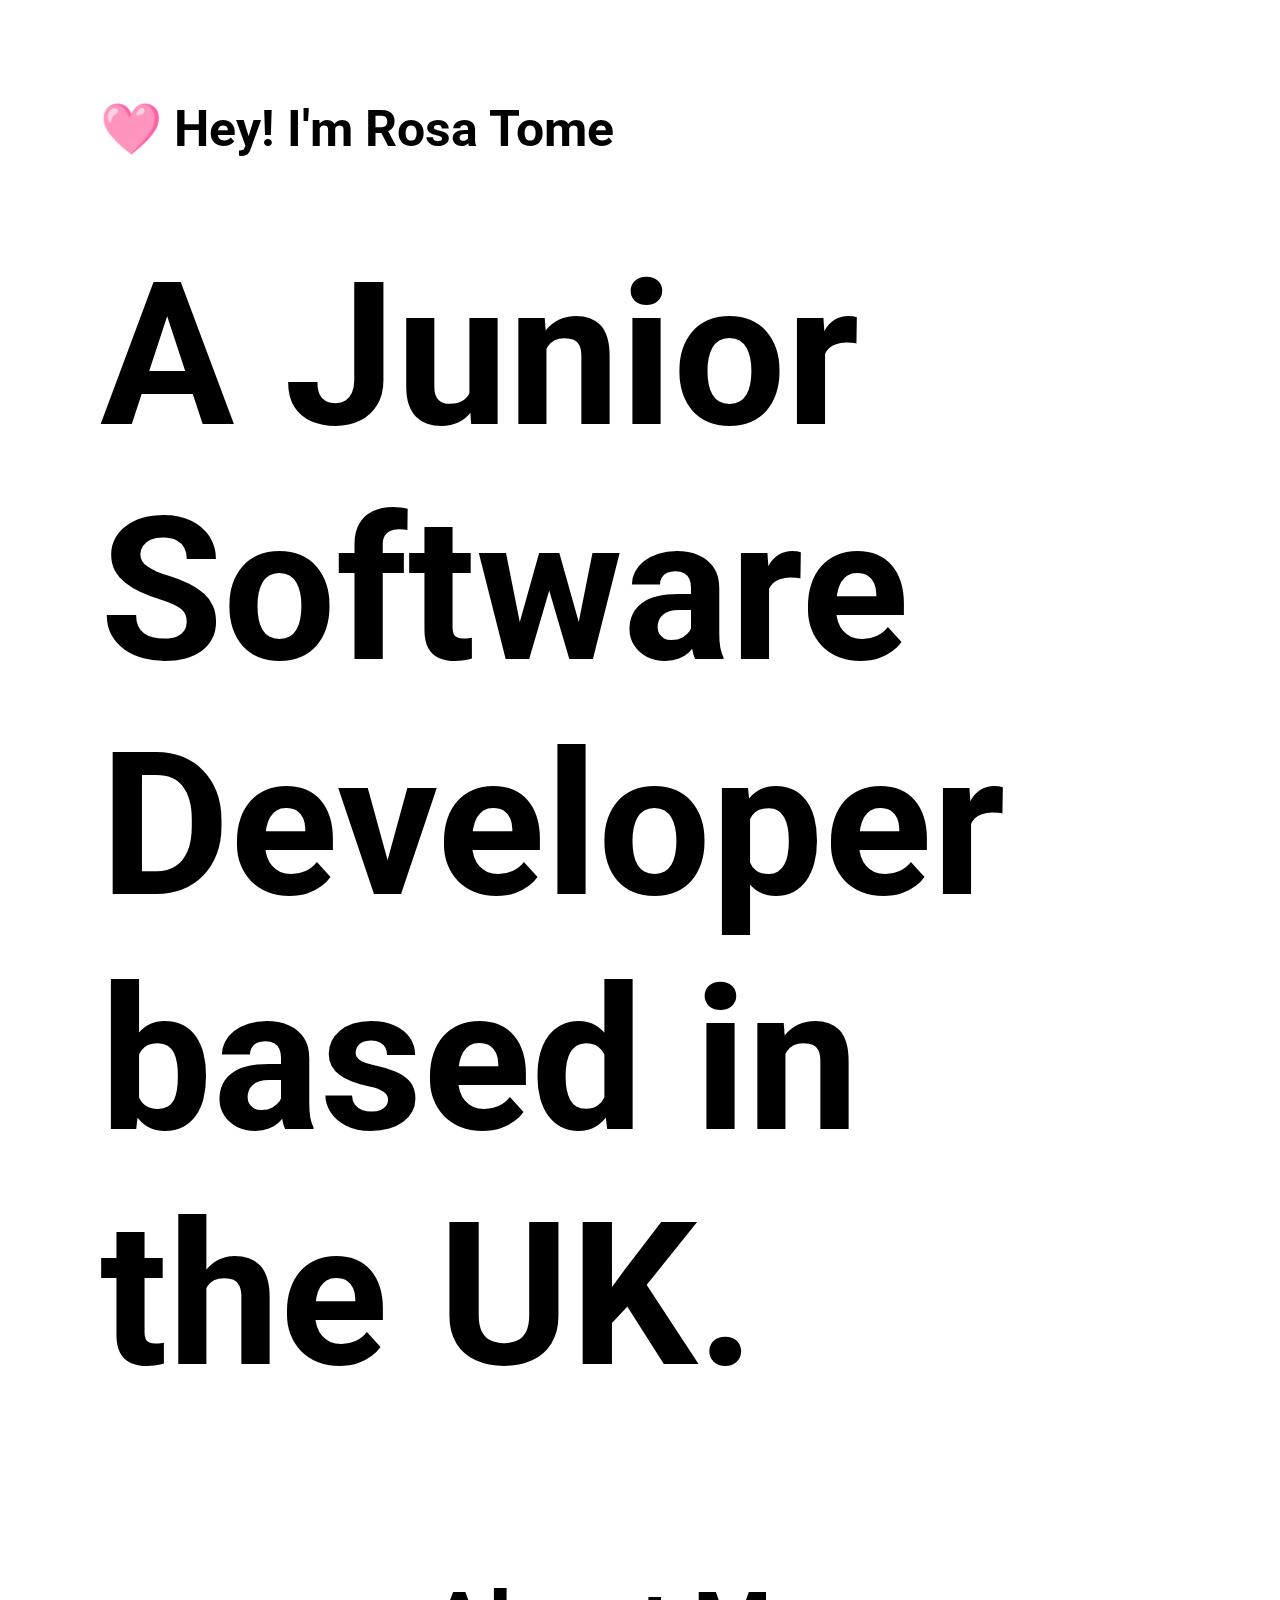
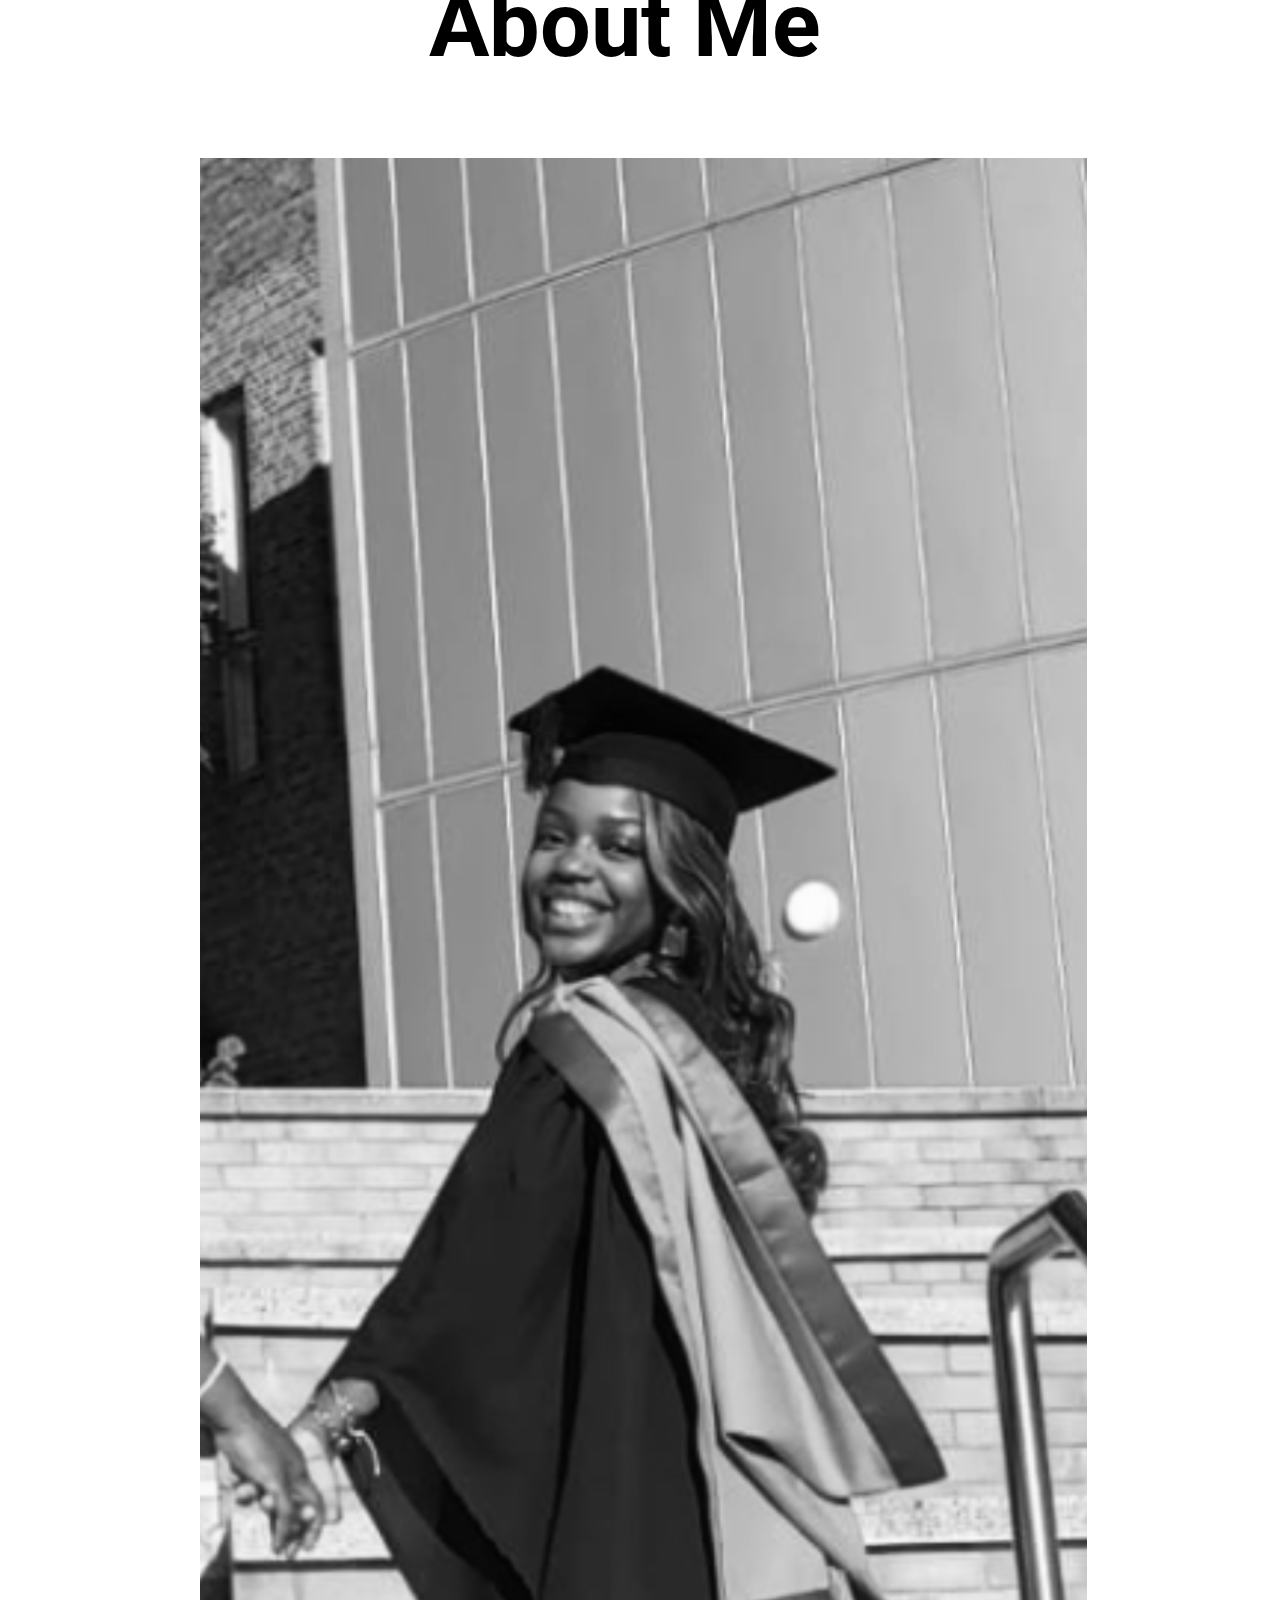
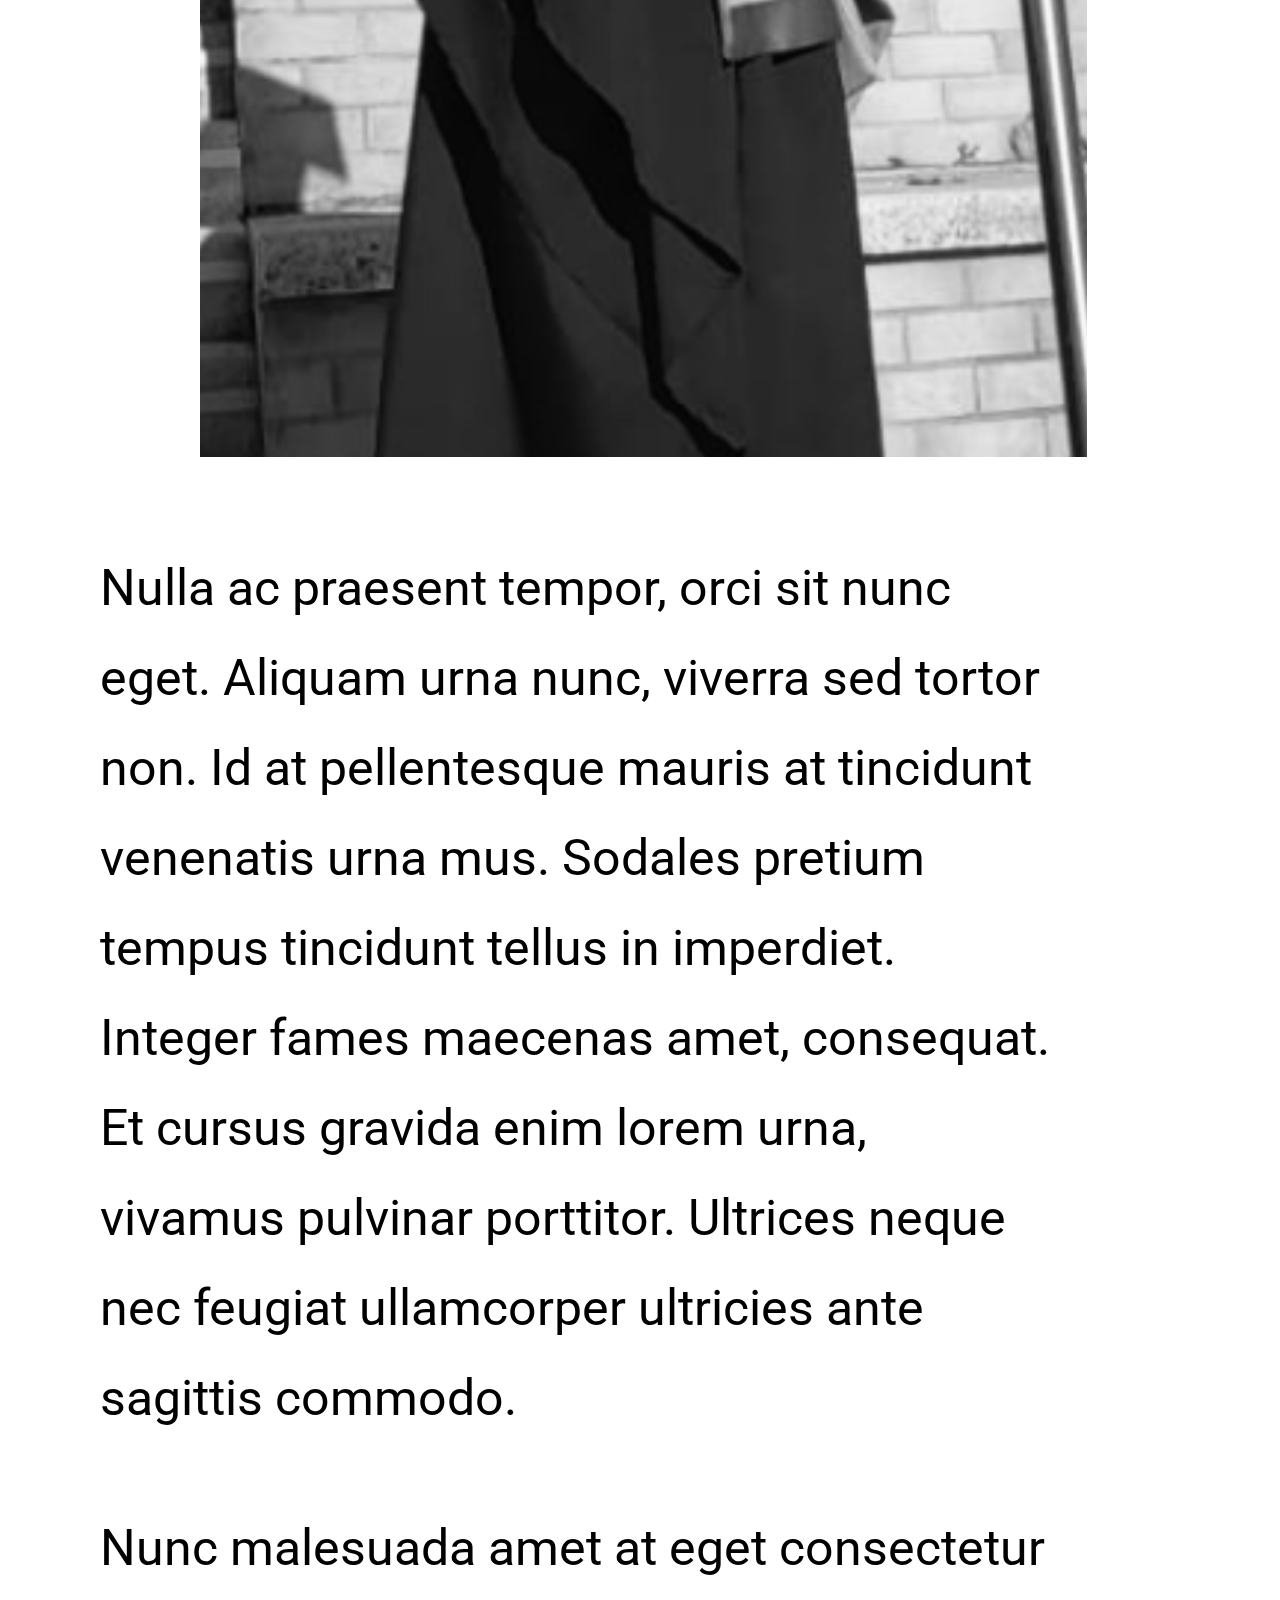
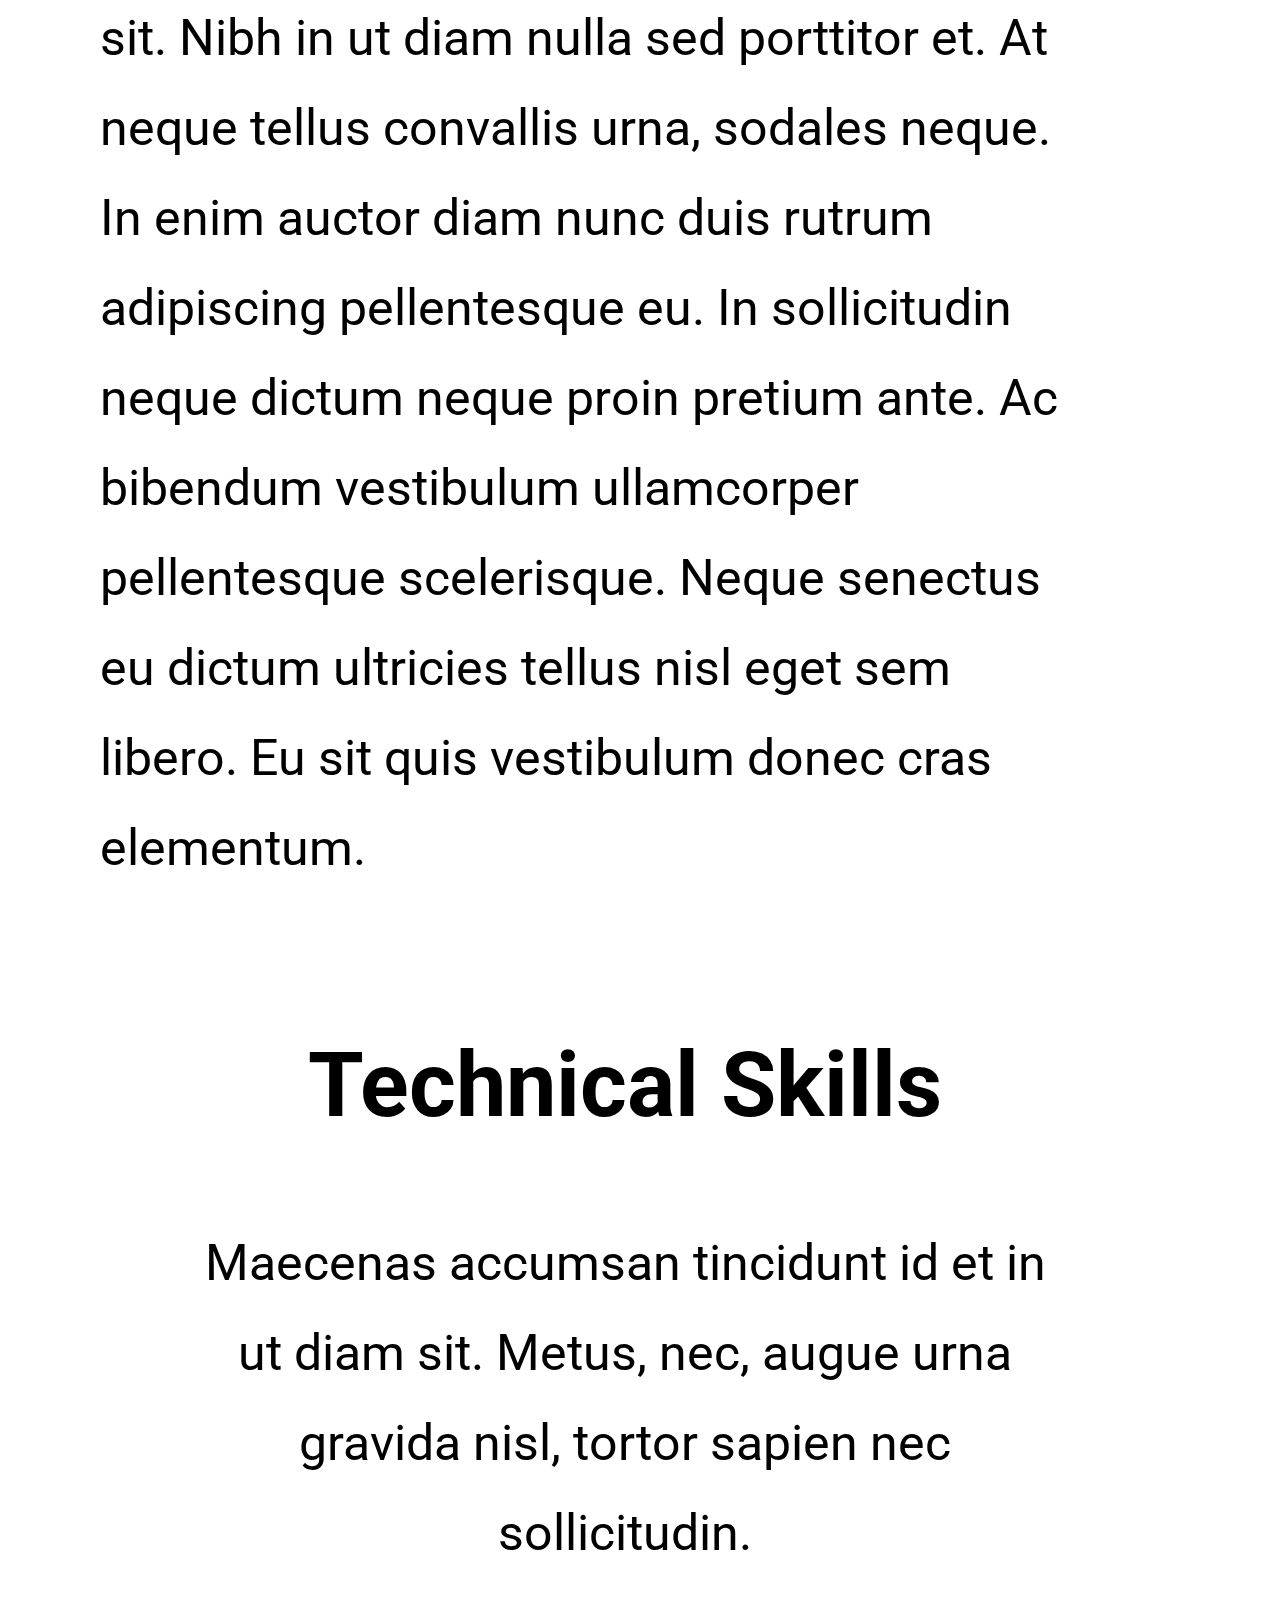
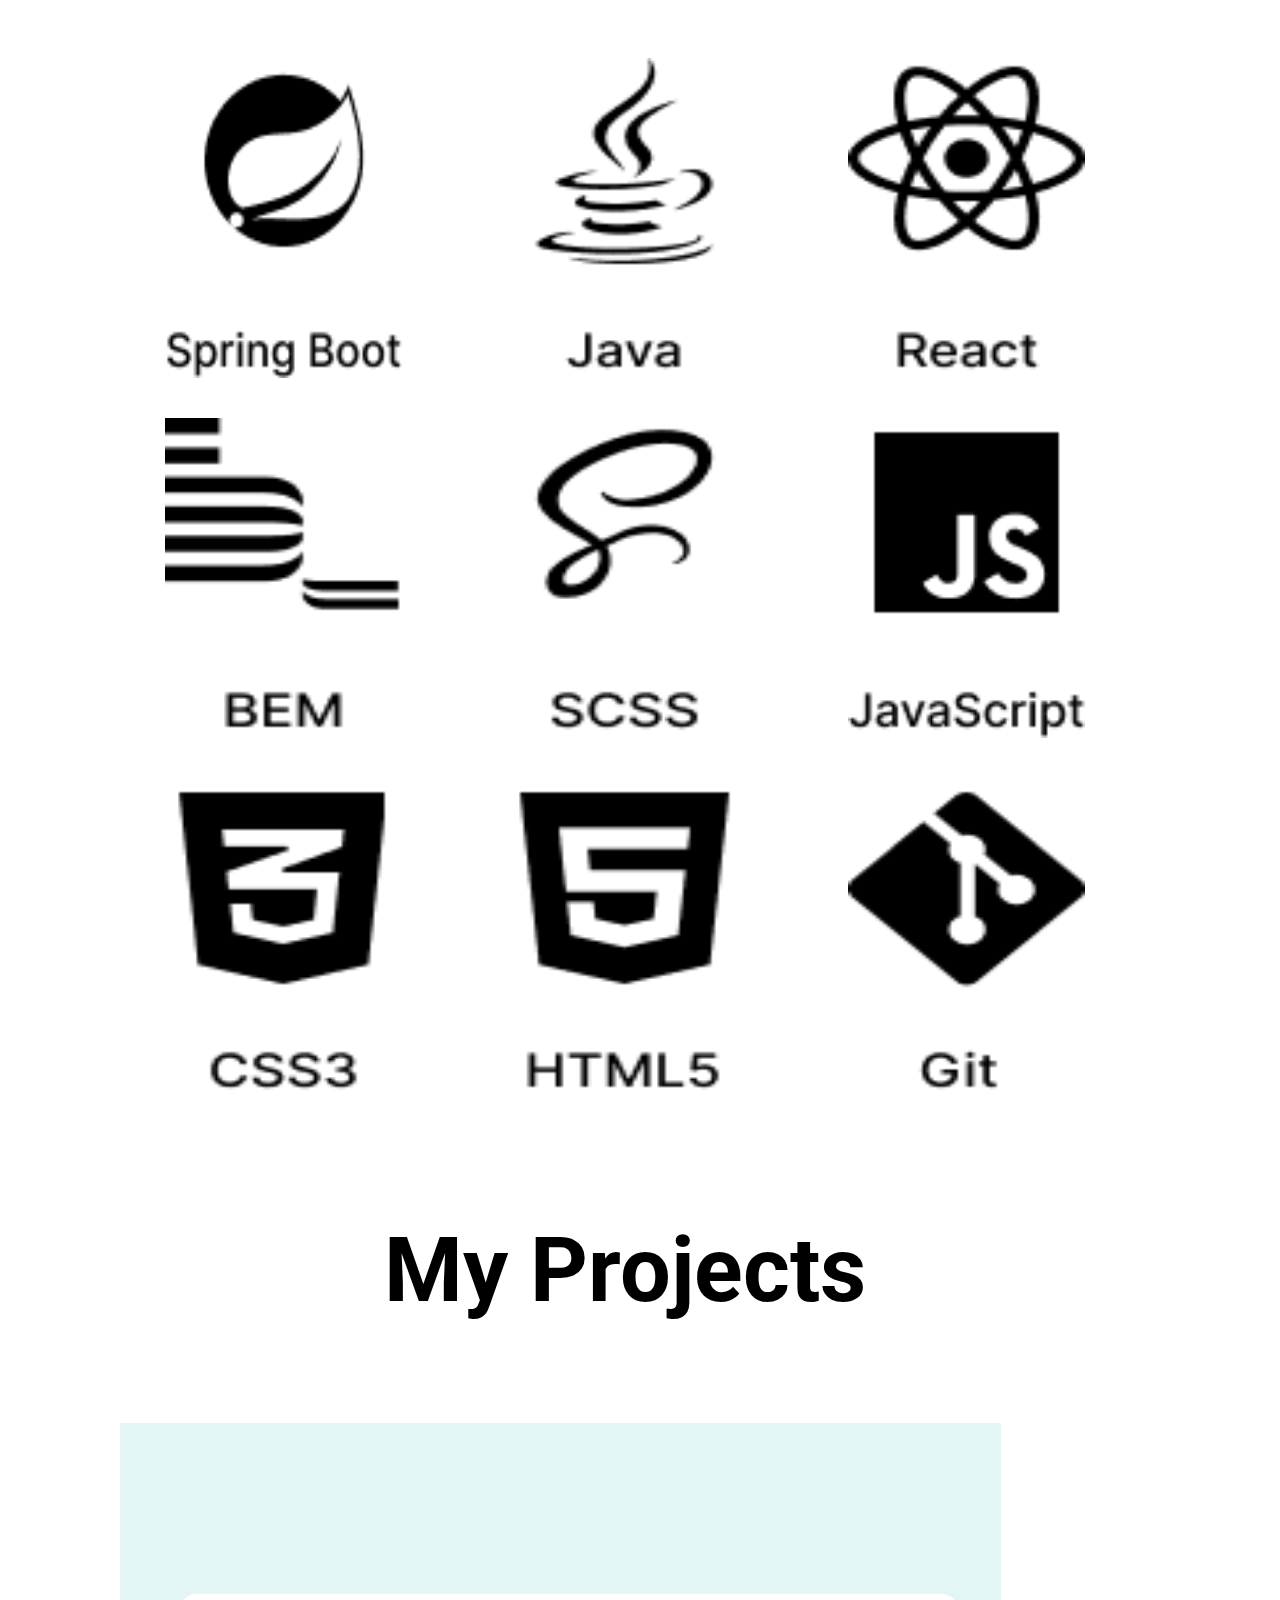
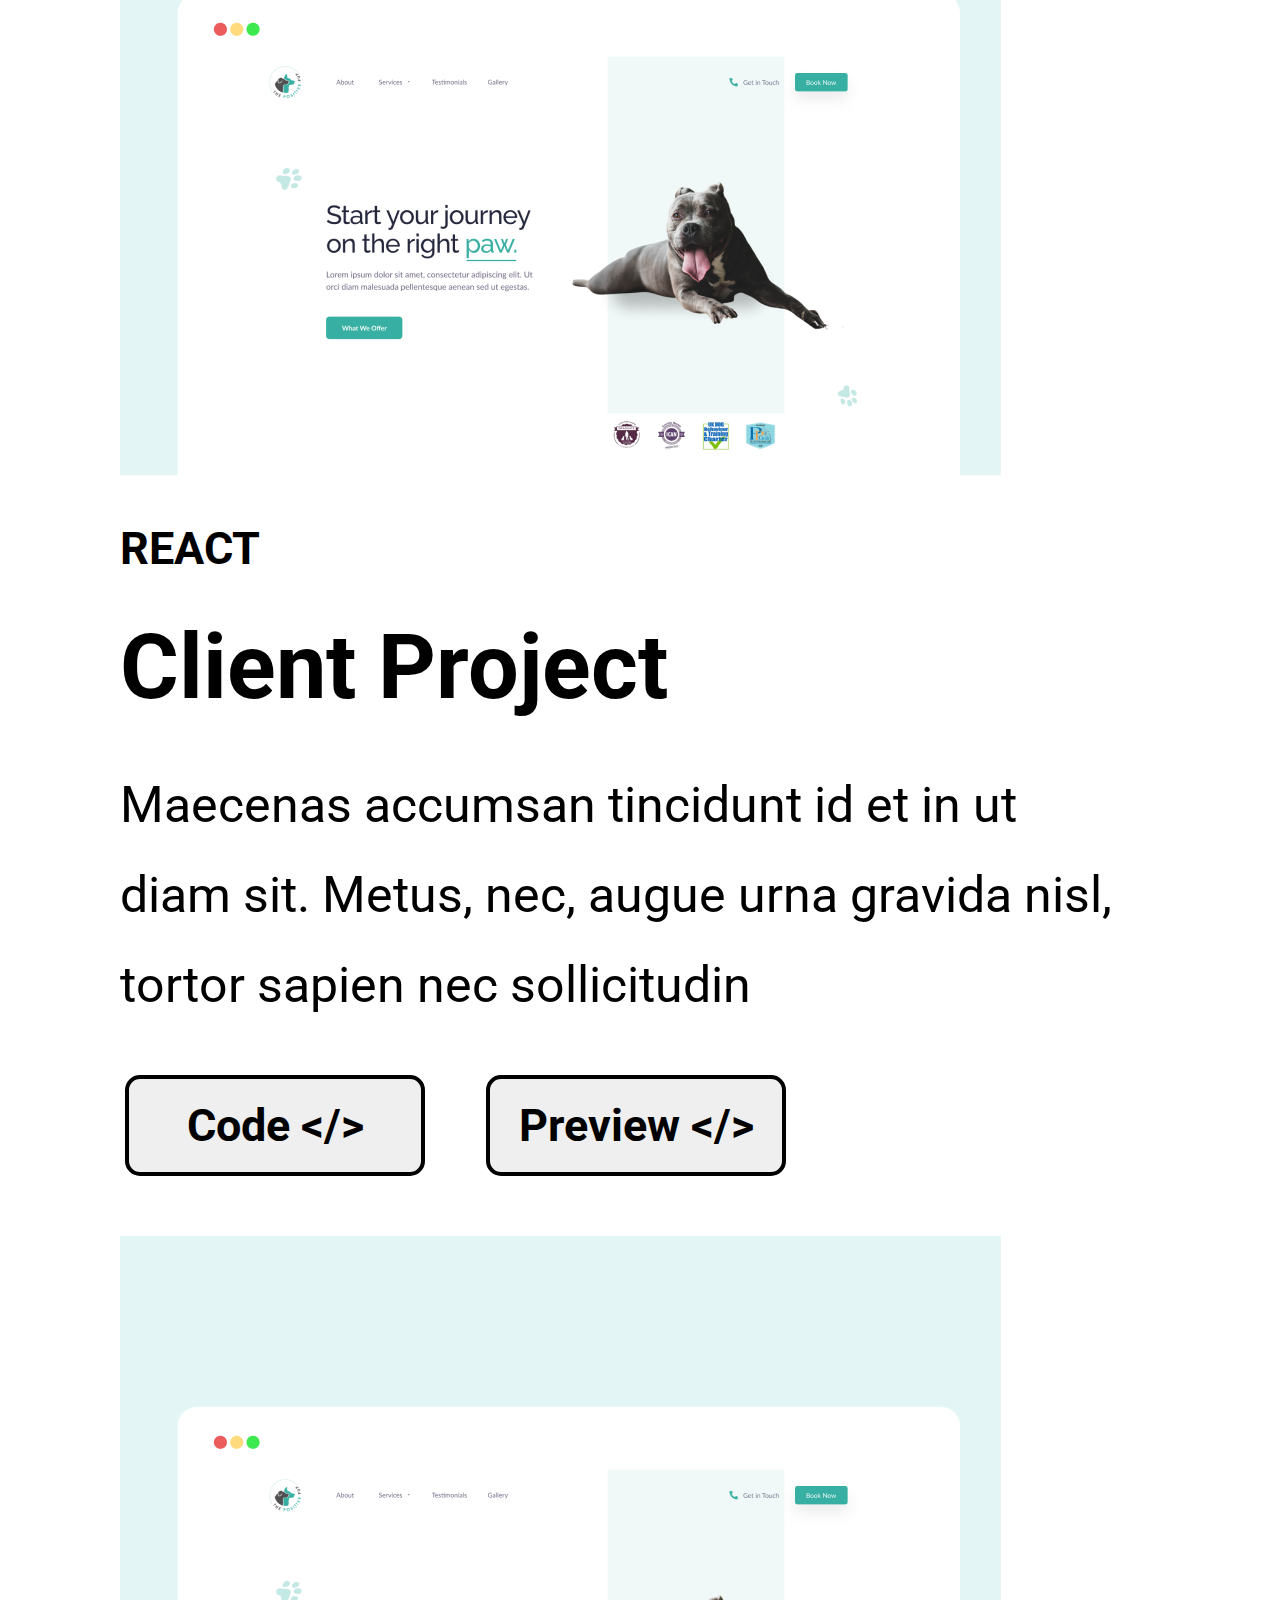
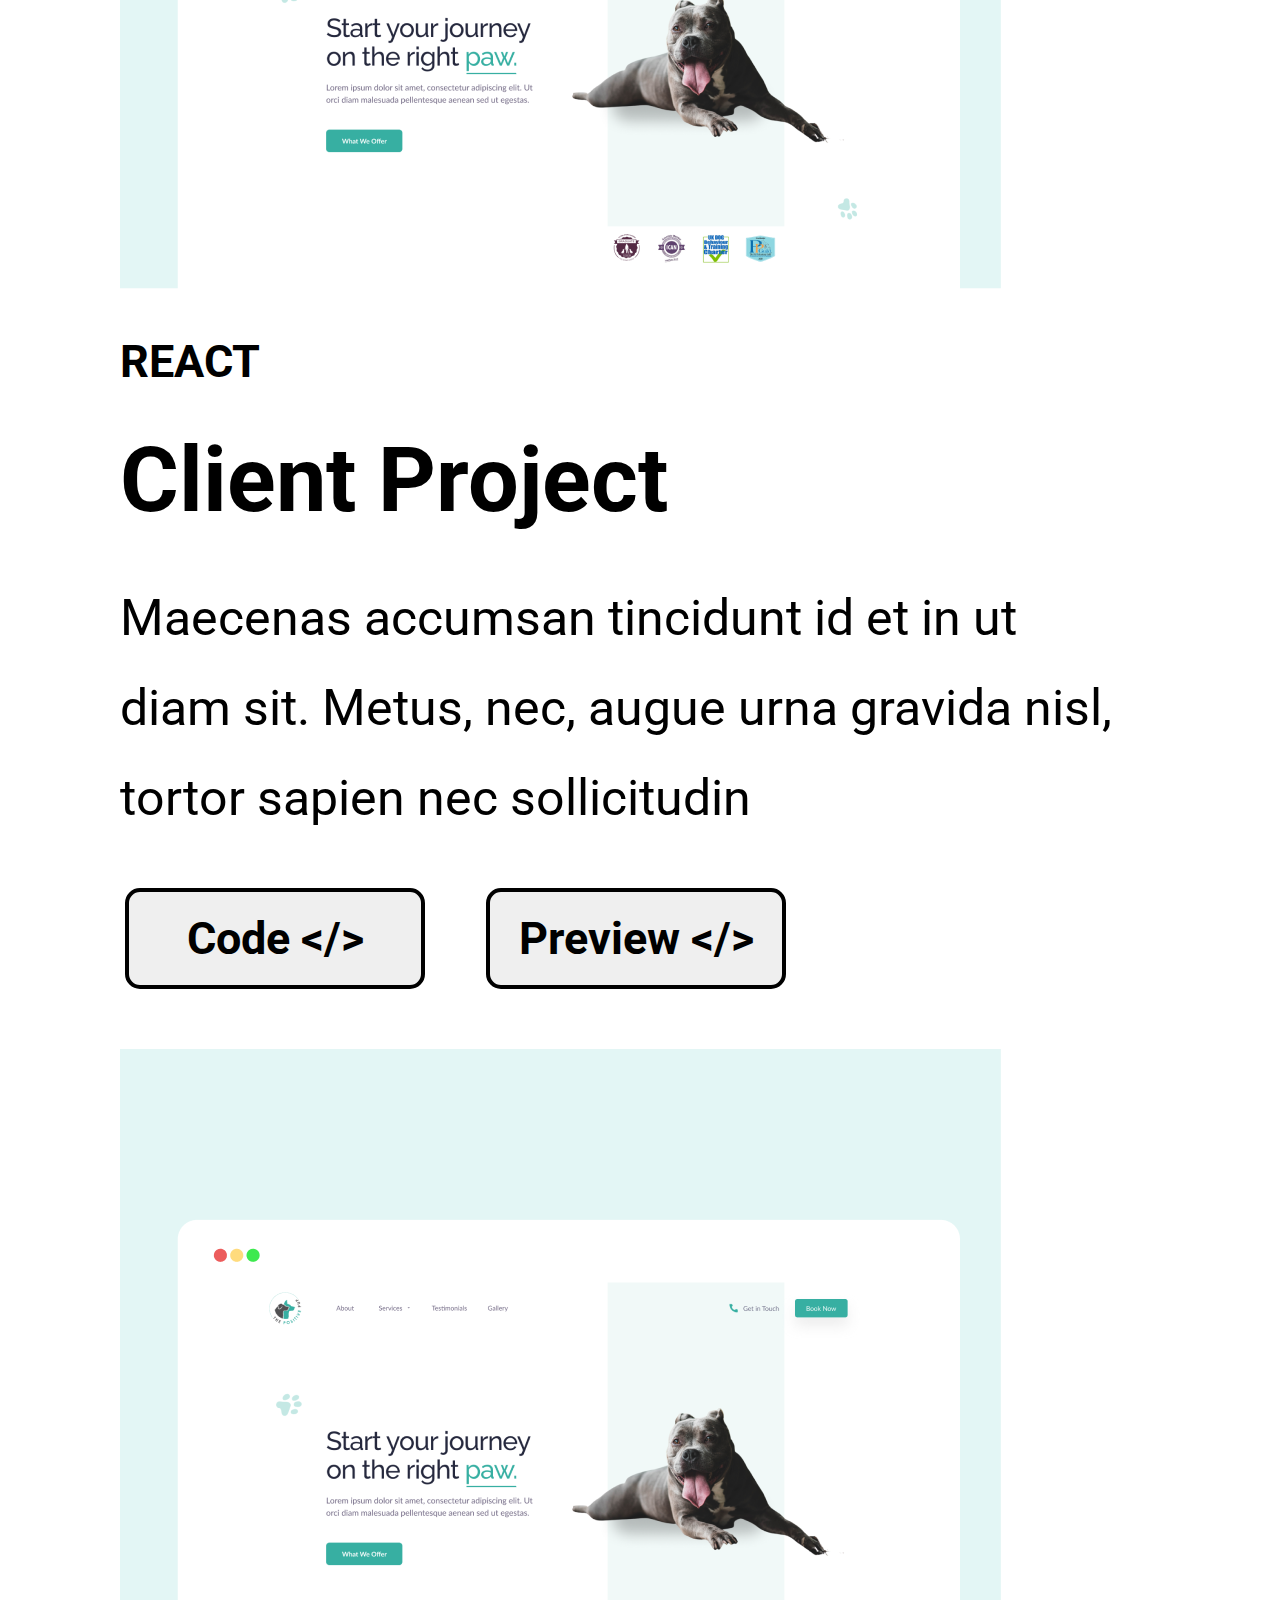
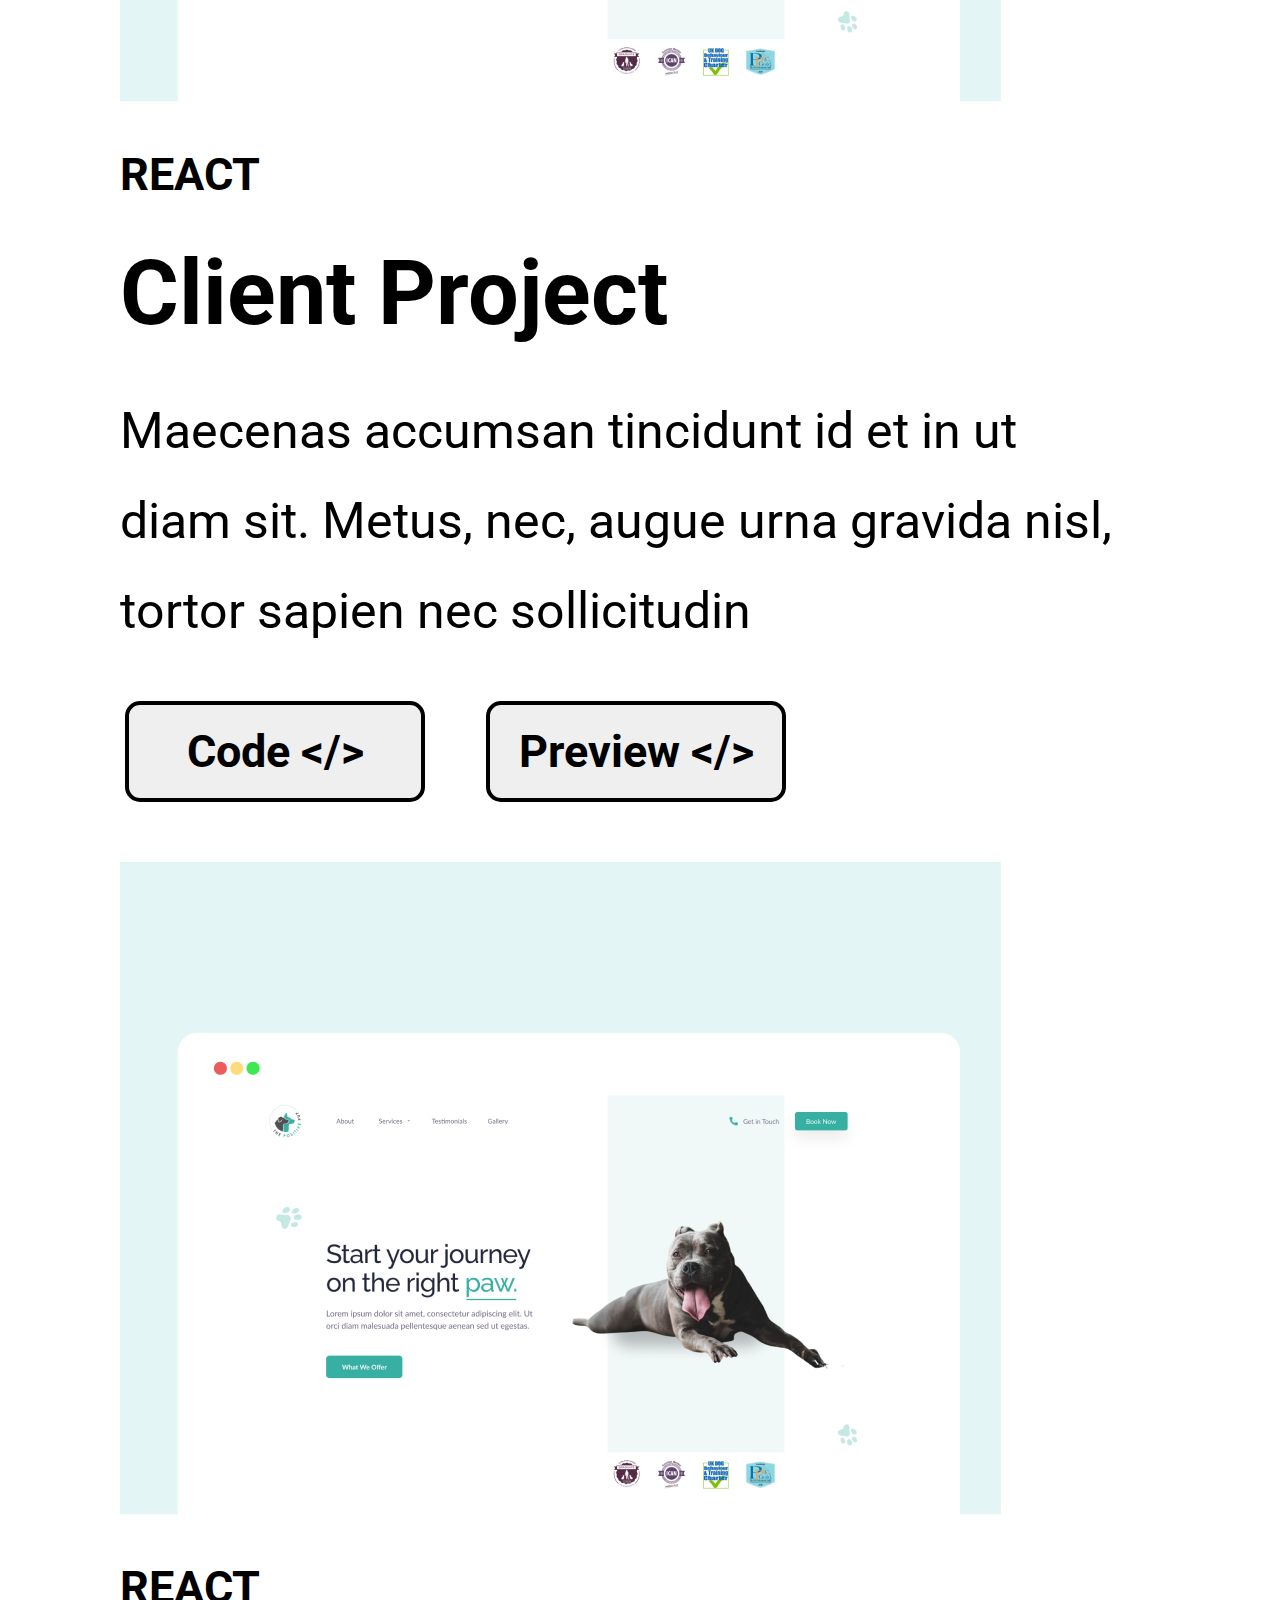
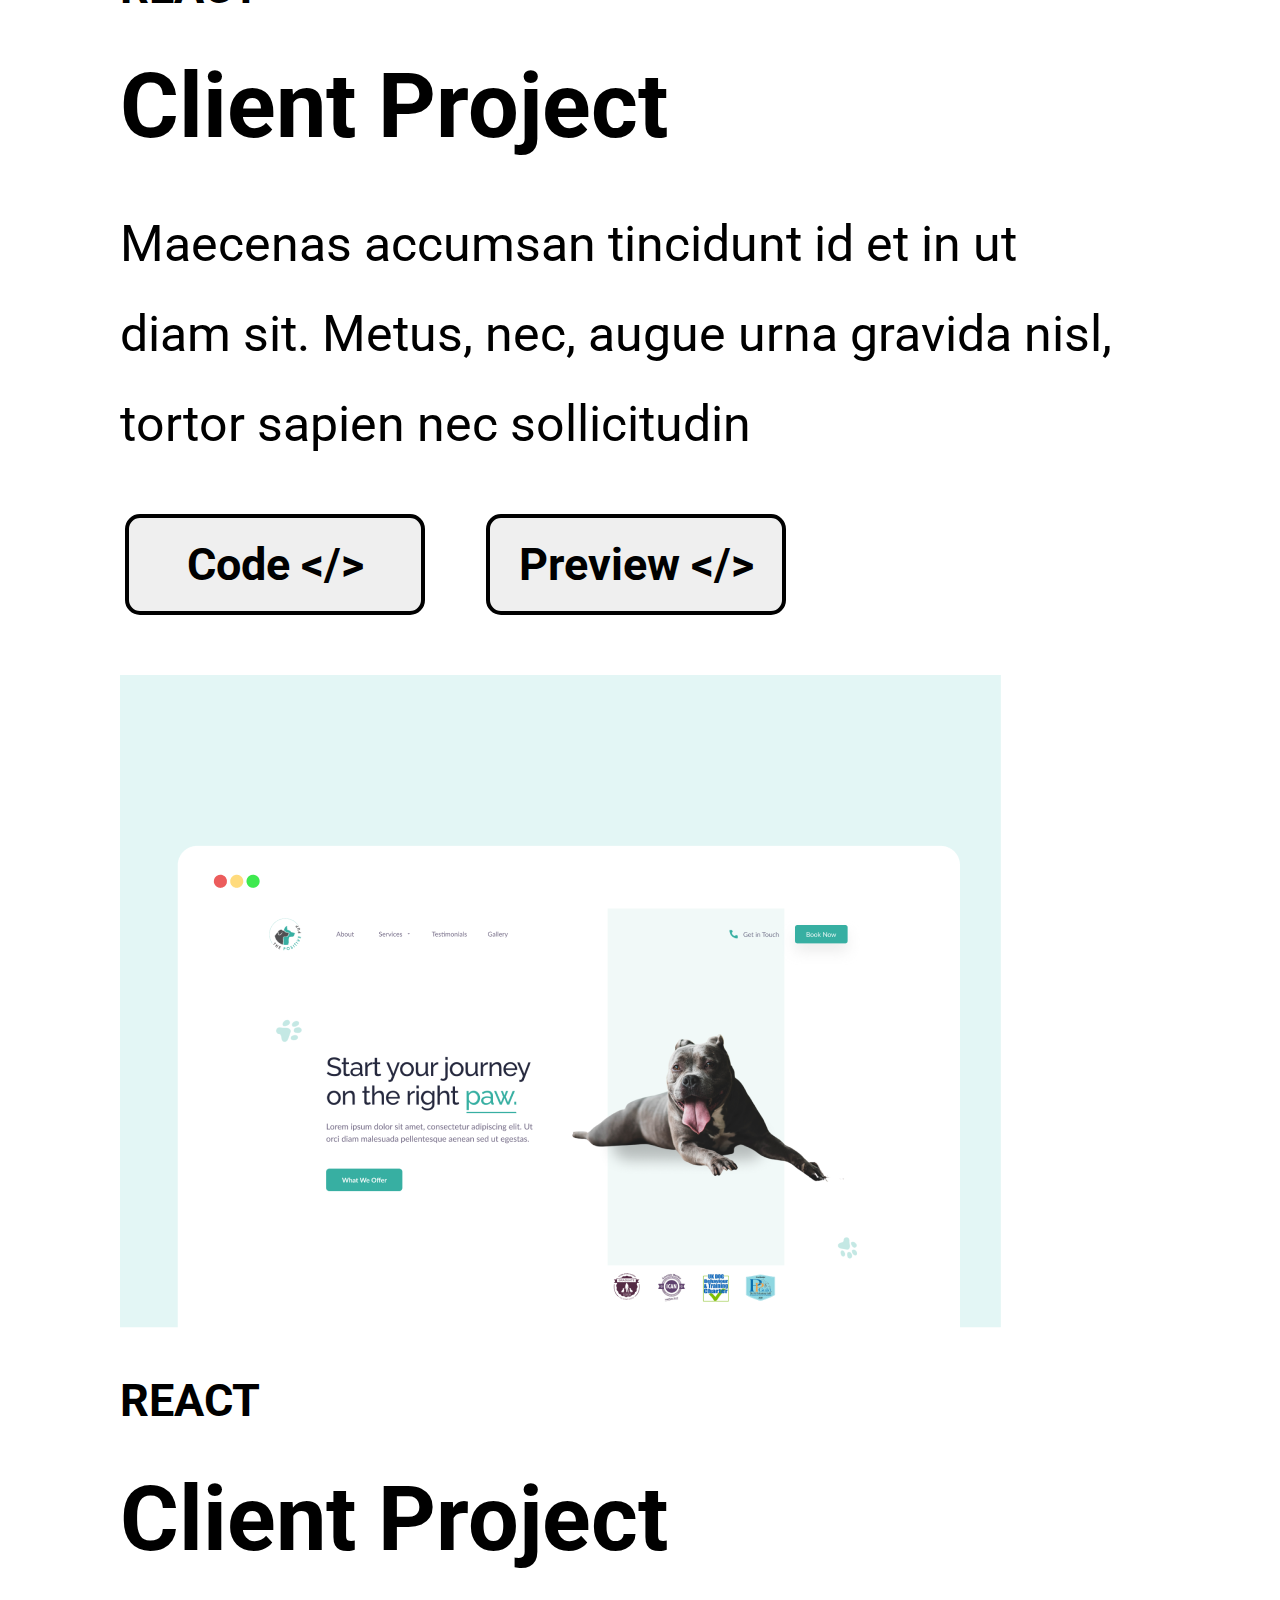
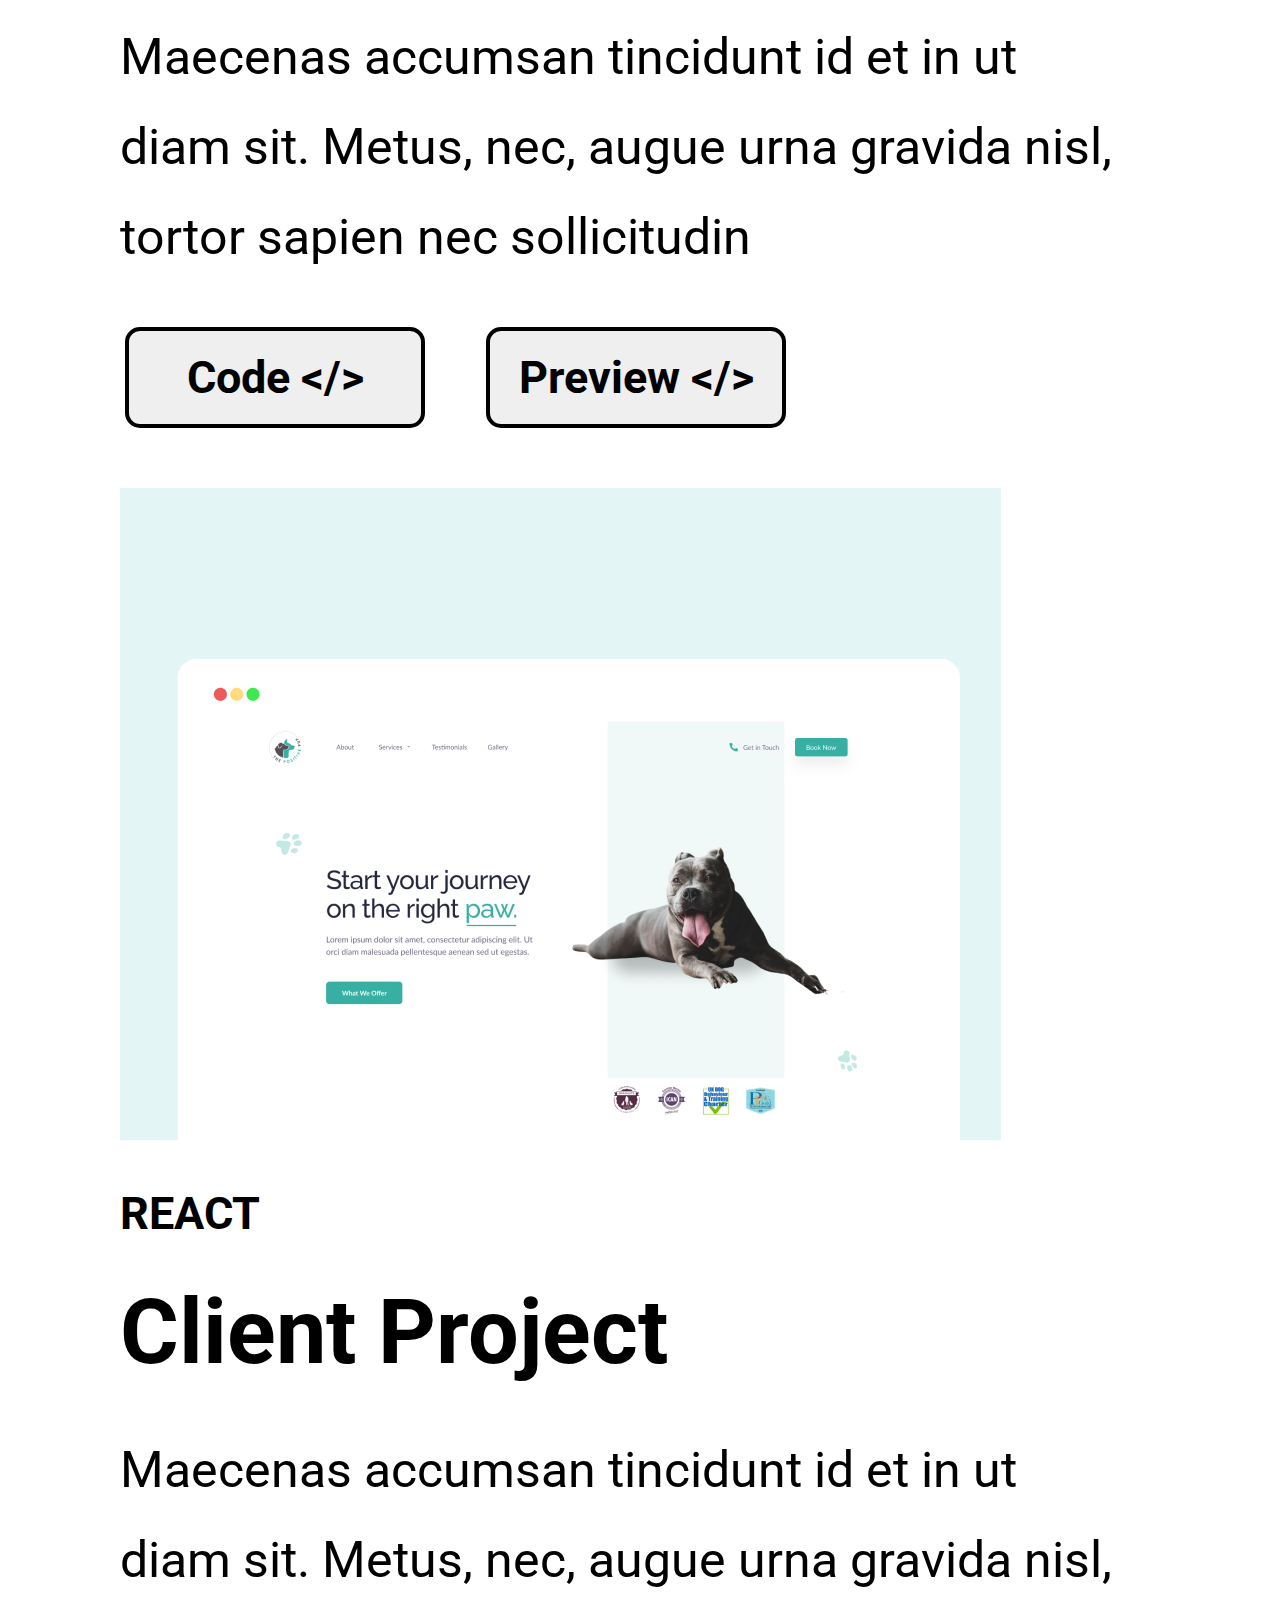
<file: index.html>
<!DOCTYPE html>
<html lang="en">
    
<head>

    <meta charset="UTF-8">
    <meta name="viewport" content="width=device-width, initial-scale=1.0">
    <title>Web Student Portfolio - mobile</title>
    <link rel="stylesheet" href="./styles.css" class="css">

</head>

<body>

    <header class="header">

        <h1 class="header__heading">Rosa Tome</h1>

    </header>

    <nav class="nav">

        <ul>

            <li>
                <a href="#">Home</a>
            </li>

            <li>
                <a href="#">About</a>
            </li>

            <li>
                <a href="#">Projects</a>
            </li>

            <li>
                <a class="button" href="#">Get in Touch</a> 
            </li>

        </ul>
    
    </nav>

    <main>

        <section class="section">

            <div class="section__containers">

                <h2 class="section__heading--name">🩷 Hey! I'm Rosa Tome</h2>

            </div>

            <div class="section__containers">

                <h3 class="section__heading--role">A Junior Software Developer based in the UK.</h3>

            </div>

            <div class="section__containers">

                <img class="section__img" src="./images/person_on_laptop.png"alt="pic_of_person_on_laptop">

            </div>

        </section>

        <article class="article">

            <div class="article__containers">

                <h4 class="article__heading">About Me</h4>

            </div>

            <div class="article__containers">

                <img class="article__img" src="./images/pic_of_me.jpg" alt="profile_pic">

            </div>

            <div class="article__containers">

                <p class="article__paragraph">
                    Nulla ac praesent tempor, orci sit nunc eget. Aliquam urna nunc, viverra sed tortor non. Id at pellentesque mauris at tincidunt venenatis urna mus. Sodales pretium tempus tincidunt tellus in imperdiet. Integer fames maecenas amet, consequat. Et cursus gravida enim lorem urna, vivamus pulvinar porttitor. Ultrices neque nec feugiat ullamcorper ultricies ante sagittis commodo.
                </p>
                
                <p class="article__paragraph">
                    Nunc malesuada amet at eget consectetur sit. Nibh in ut diam nulla sed porttitor et. At neque tellus convallis urna, sodales neque. In enim auctor diam nunc duis rutrum adipiscing pellentesque eu. In sollicitudin neque dictum neque proin pretium ante. Ac bibendum vestibulum ullamcorper pellentesque scelerisque. Neque senectus eu dictum ultricies tellus nisl eget sem libero. Eu sit quis vestibulum donec cras elementum.
                </p>

            </div>
        
        </article>

        <figure class="figure">

            <div class="figure__containers">

                <h4 class="figure__heading">Technical Skills</h4>

            </div>

            <div class="figure__containers">

                <p class="figure__paragraph"> 
                    Maecenas accumsan tincidunt id et in ut diam sit. Metus, nec, augue urna gravida nisl, tortor sapien nec sollicitudin.
                </p>

            </div>

            <div class="figure__imgcontainer">

                <img class="figure__img" src="./images/git.png" alt="Git">
                <img class="figure__img" src="./images/html5.png" alt="HTML5">
                <img class="figure__img" src="./images/css3.png" alt="CSS3">
                <img class="figure__img" src="./images/js.png" alt="JavaScript">
                <img class="figure__img" src="./images/scss.png" alt="SCSS">
                <img class="figure__img" src="./images/bem.png" alt="BEM">
                <img class="figure__img" src="./images/react.png" alt="React">
                <img class="figure__img" src="./images/java.png" alt="Java">
                <img class="figure__img" src="./images/springboot.png" alt="Spring Boot"> 
            
            </div>

        </figure>

        <aside class="aside">
            
            <div class="aside__containers">

                <h4 class="aside__heading">My Projects</h4>

            </div>

            <div class="aside__containers">

                <div class="aside__card">
                    
                    <img class="aside__img" src="./images/card.png" alt="client_project">
                    <h5 class="aside__skill">REACT</h5>
                    <h6 class="aside__title">Client Project</h6>
                    <p class="aside__paragraph">Maecenas accumsan tincidunt id et in ut diam sit. Metus, nec, augue urna gravida nisl, tortor sapien nec sollicitudin</p>
                    <button class="aside__button aside__button--code">Code &lt;/&gt;</button>
                    <button class="aside__button aside__button--preview">Preview &lt;/&gt;</button>

                </div>

                <div class="aside__card">
                    
                    <img class="aside__img" src="./images/card.png" alt="client_project">
                    <h5 class="aside__skill">REACT</h5>
                    <h6 class="aside__title">Client Project</h6>
                    <p class="aside__paragraph">Maecenas accumsan tincidunt id et in ut diam sit. Metus, nec, augue urna gravida nisl, tortor sapien nec sollicitudin</p>
                    <button class="aside__button aside__button--code">Code &lt;/&gt;</button>
                    <button class="aside__button aside__button--preview">Preview &lt;/&gt;</button>

                </div>

                <div class="aside__card">
                
                <img class="aside__img" src="./images/card.png" alt="client_project">
                <h5 class="aside__skill">REACT</h5>
                <h6 class="aside__title">Client Project</h6>
                <p class="aside__paragraph">Maecenas accumsan tincidunt id et in ut diam sit. Metus, nec, augue urna gravida nisl, tortor sapien nec sollicitudin</p>
                <button class="aside__button aside__button--code">Code &lt;/&gt;</button>
                <button class="aside__button aside__button--preview">Preview &lt;/&gt;</button>

                </div>

                <div class="aside__card">
                    
                    <img class="aside__img" src="./images/card.png" alt="client_project">
                    <h5 class="aside__skill">REACT</h5>
                    <h6 class="aside__title">Client Project</h6>
                    <p class="aside__paragraph">Maecenas accumsan tincidunt id et in ut diam sit. Metus, nec, augue urna gravida nisl, tortor sapien nec sollicitudin</p>
                    <button class="aside__button aside__button--code">Code &lt;/&gt;</button>
                    <button class="aside__button aside__button--preview">Preview &lt;/&gt;</button>

                </div>

                <div class="aside__card">
                    
                    <img class="aside__img" src="./images/card.png" alt="client_project">
                    <h5 class="aside__skill">REACT</h5>
                    <h6 class="aside__title">Client Project</h6>
                    <p class="aside__paragraph">Maecenas accumsan tincidunt id et in ut diam sit. Metus, nec, augue urna gravida nisl, tortor sapien nec sollicitudin</p>
                    <button class="aside__button aside__button--code">Code &lt;/&gt;</button>
                    <button class="aside__button aside__button--preview">Preview &lt;/&gt;</button>

                </div>

                <div class="aside__card">
                    
                    <img class="aside__img" src="./images/card.png" alt="client_project">
                    <h5 class="aside__skill">REACT</h5>
                    <h6 class="aside__title">Client Project</h6>
                    <p class="aside__paragraph">Maecenas accumsan tincidunt id et in ut diam sit. Metus, nec, augue urna gravida nisl, tortor sapien nec sollicitudin</p>
                    <button class="aside__button aside__button--code">Code &lt;/&gt;</button>
                    <button class="aside__button aside__button--preview">Preview &lt;/&gt;</button>

                </div>

            </div>

        </aside>

    </main>

    <footer class="footer">

        <div class="footer__imgcontainers">

            <ul>

                <li>
                    <a href="https://www.github.com/rosaTome">
                        <img class="footer__img" src="./images/github.png" alt="GitHub">
                    </a>
                </li>

                <li>
                    <a href="#">
                        <img class="footer__img" src="./images/linkedin.png" alt="Linkedin">
                    </a>
                </li>

                <li>
                    <a href="#">
                        <img class="footer__img" src="./images/cv.png" alt="CV">
                    </a>

                </li>

            </ul>

        </div>

        <div class="footer__containers">

            <a class="footer__link" href="mailto:example@example.com">rosalinda_tome@hotmail.com</a>

        </div>

    </footer>

</body>

</html>
</file>
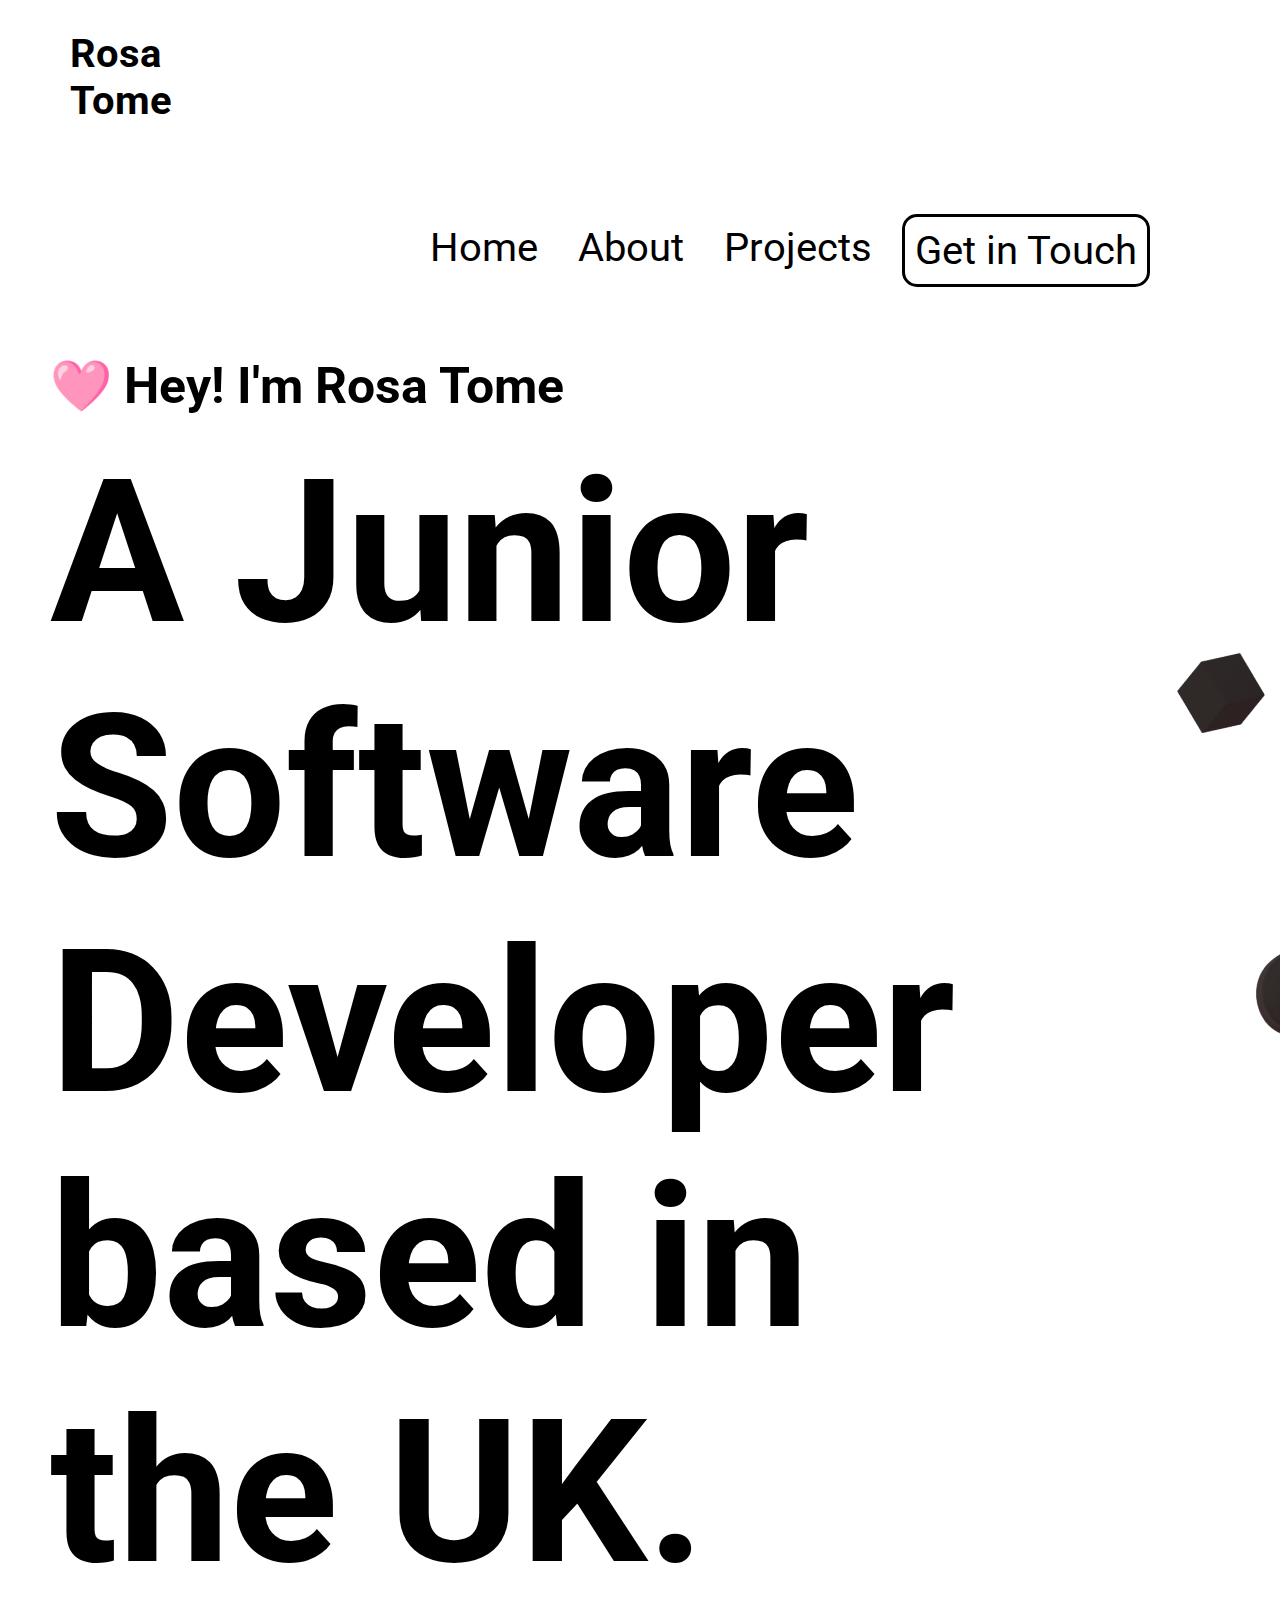
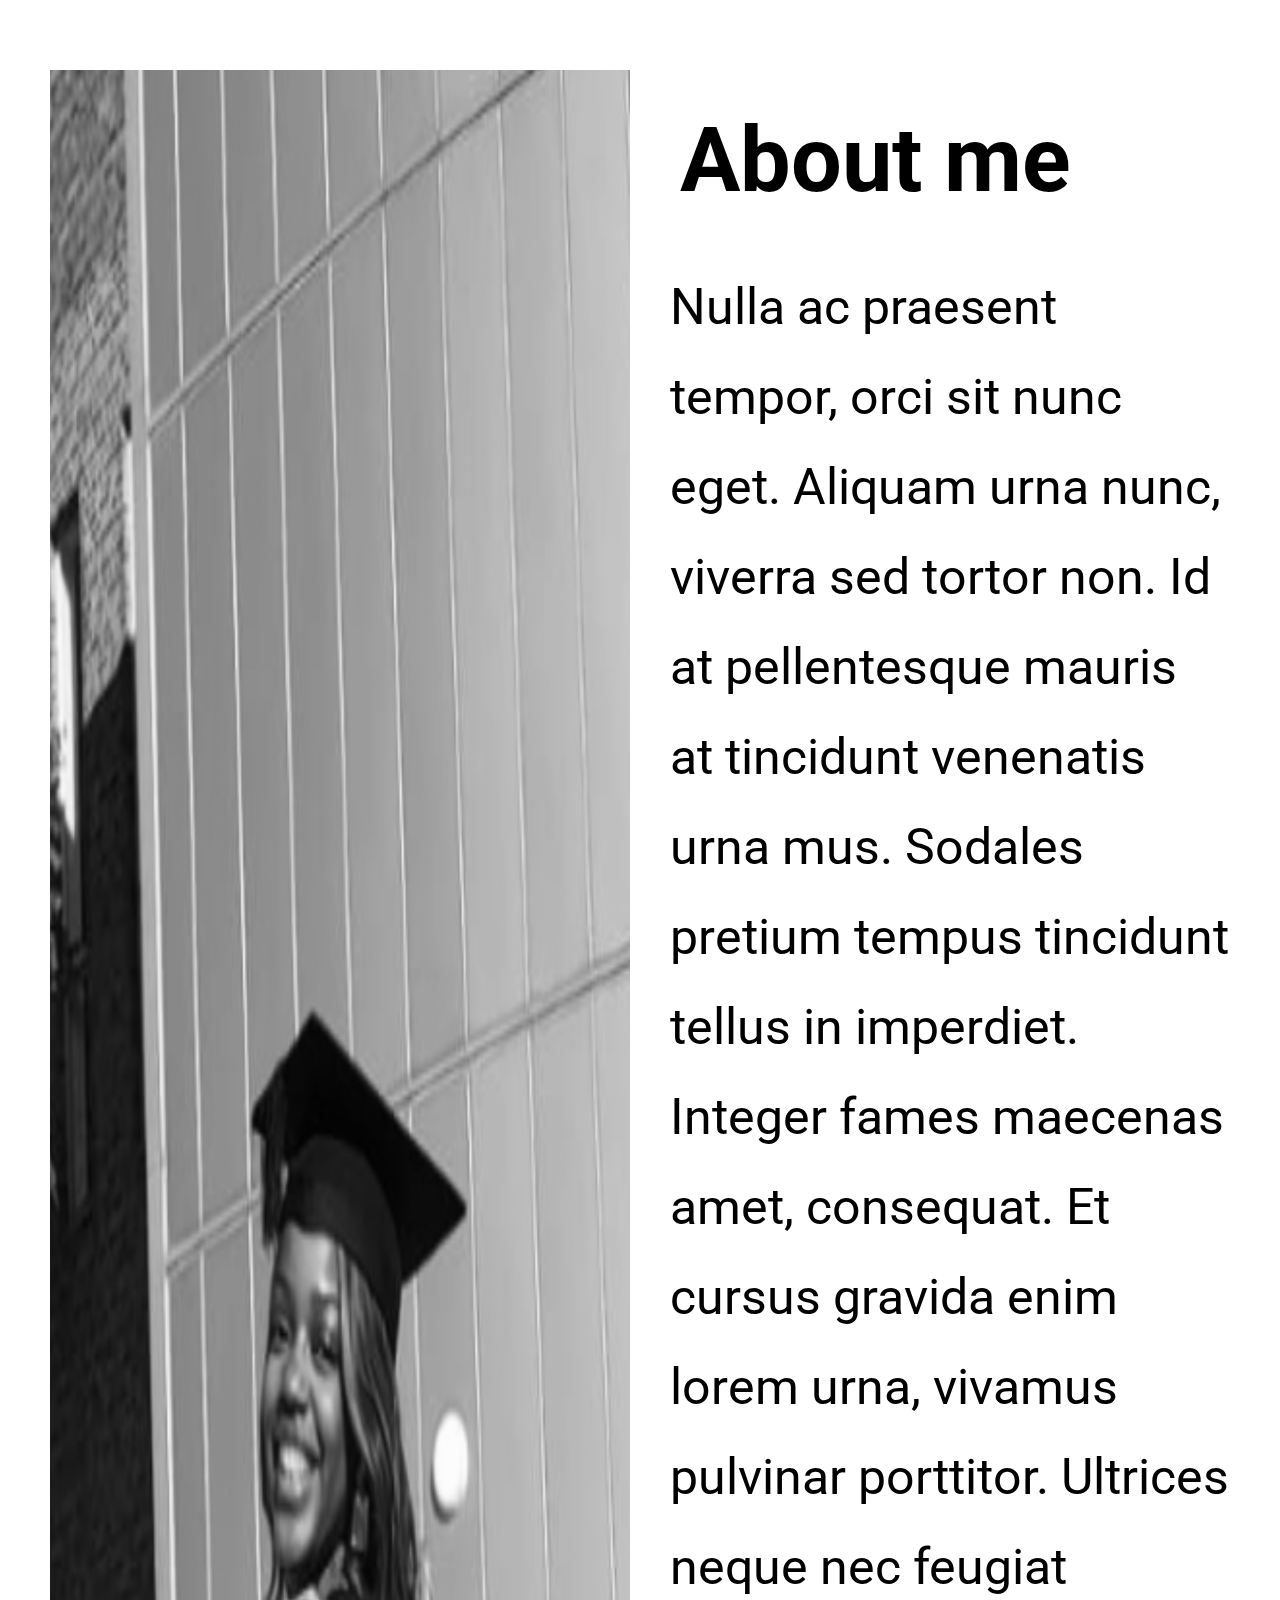
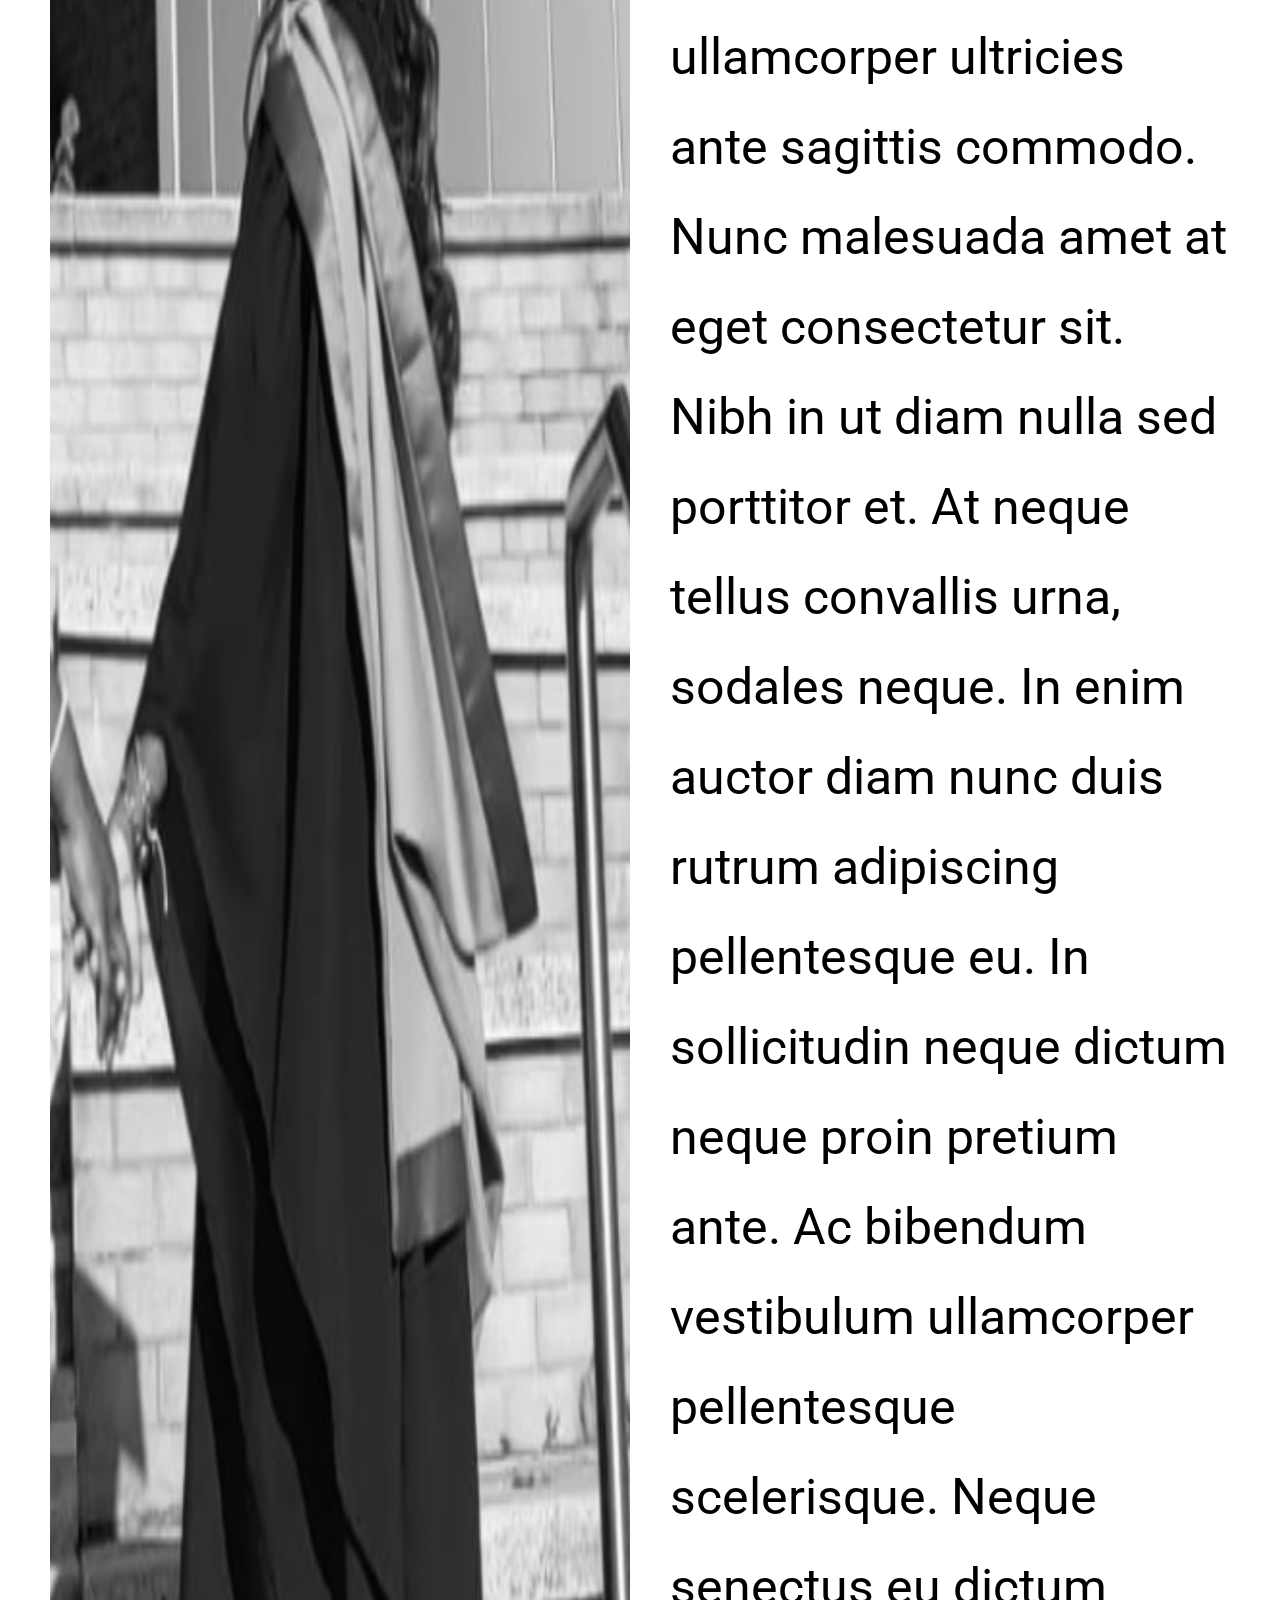
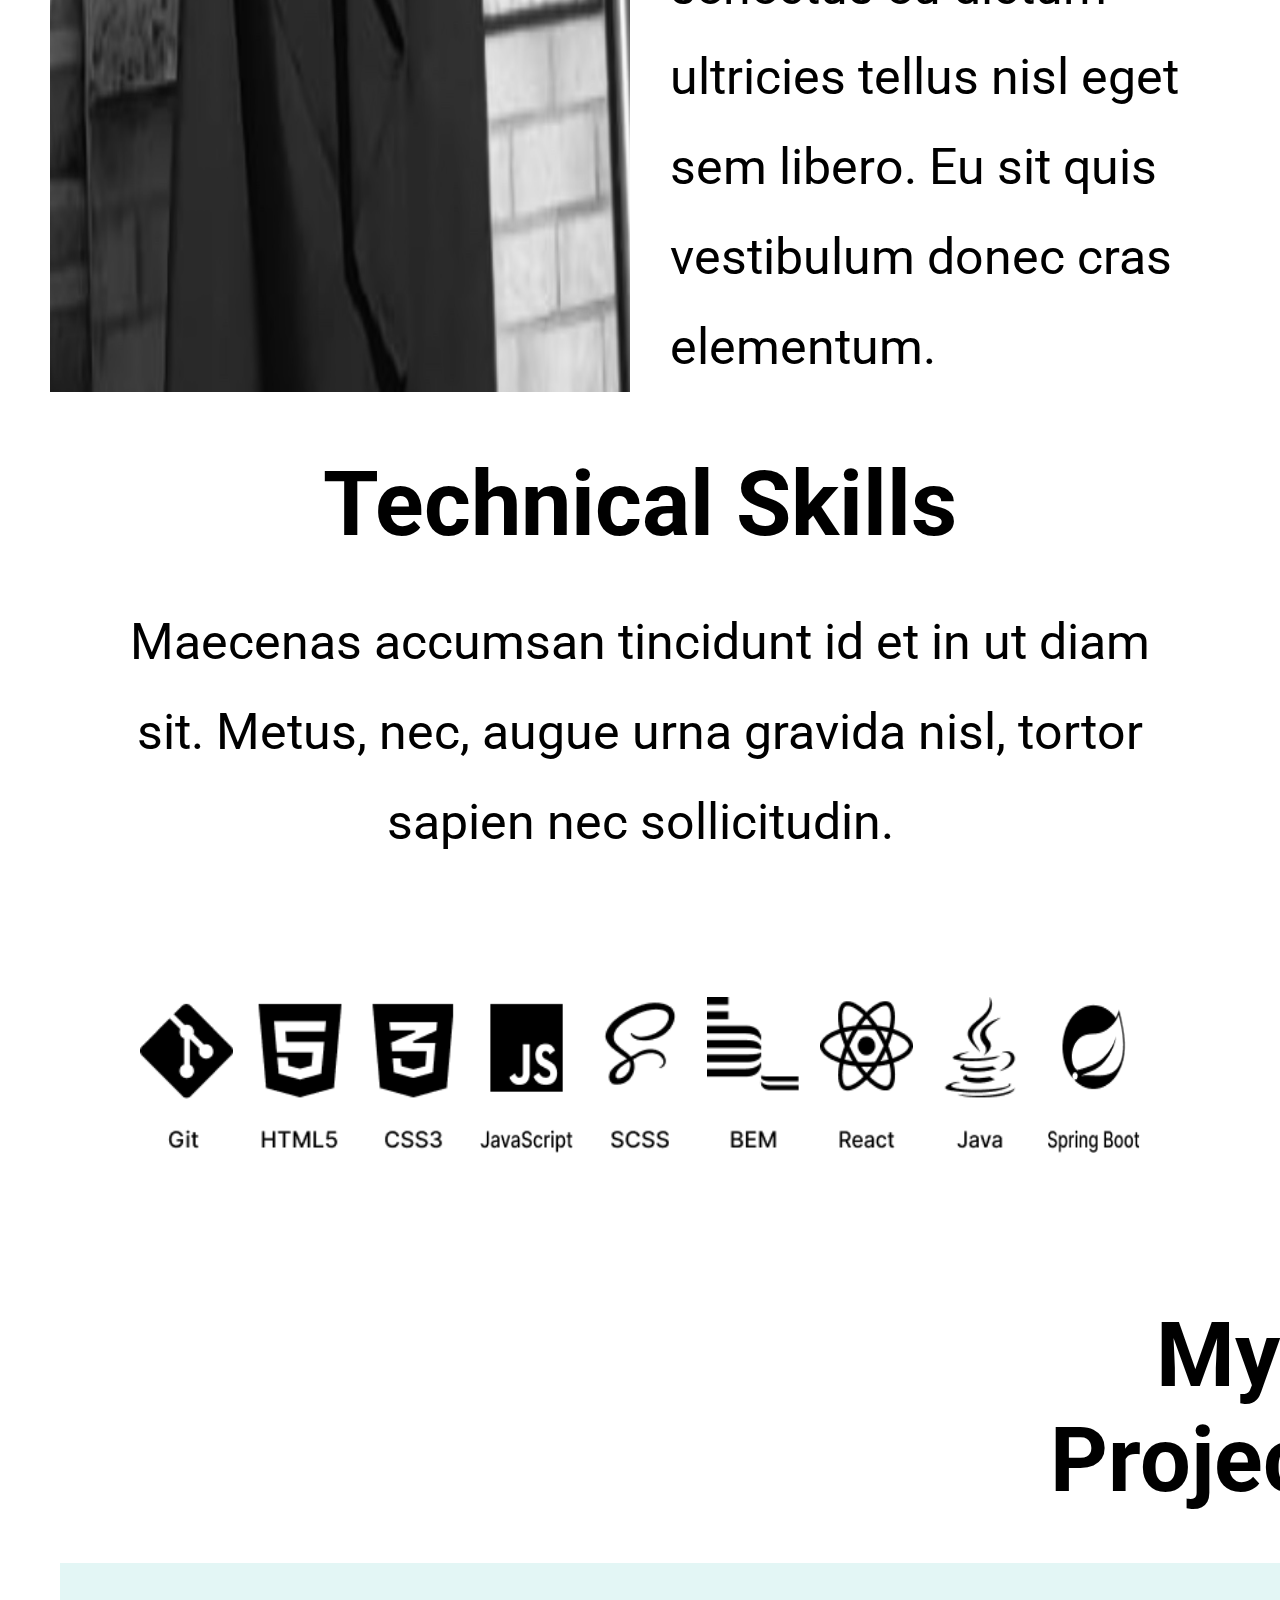
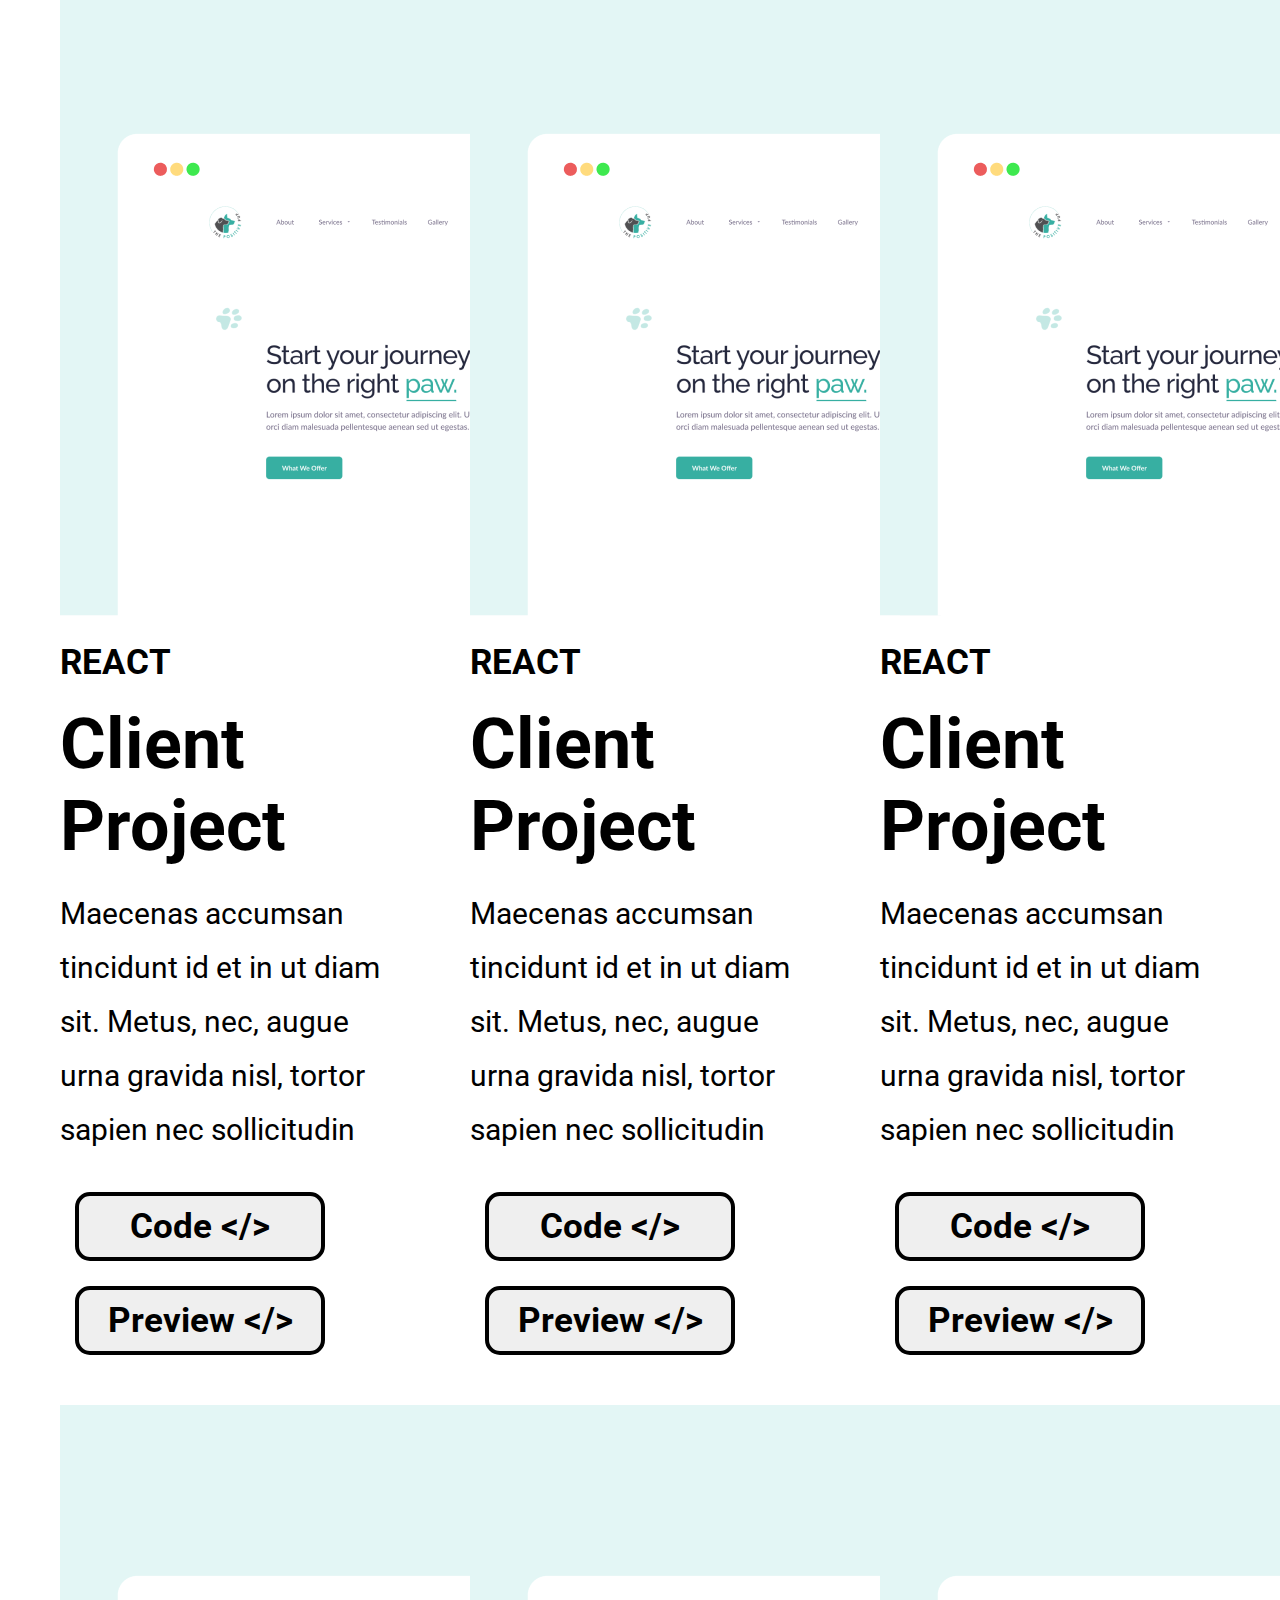
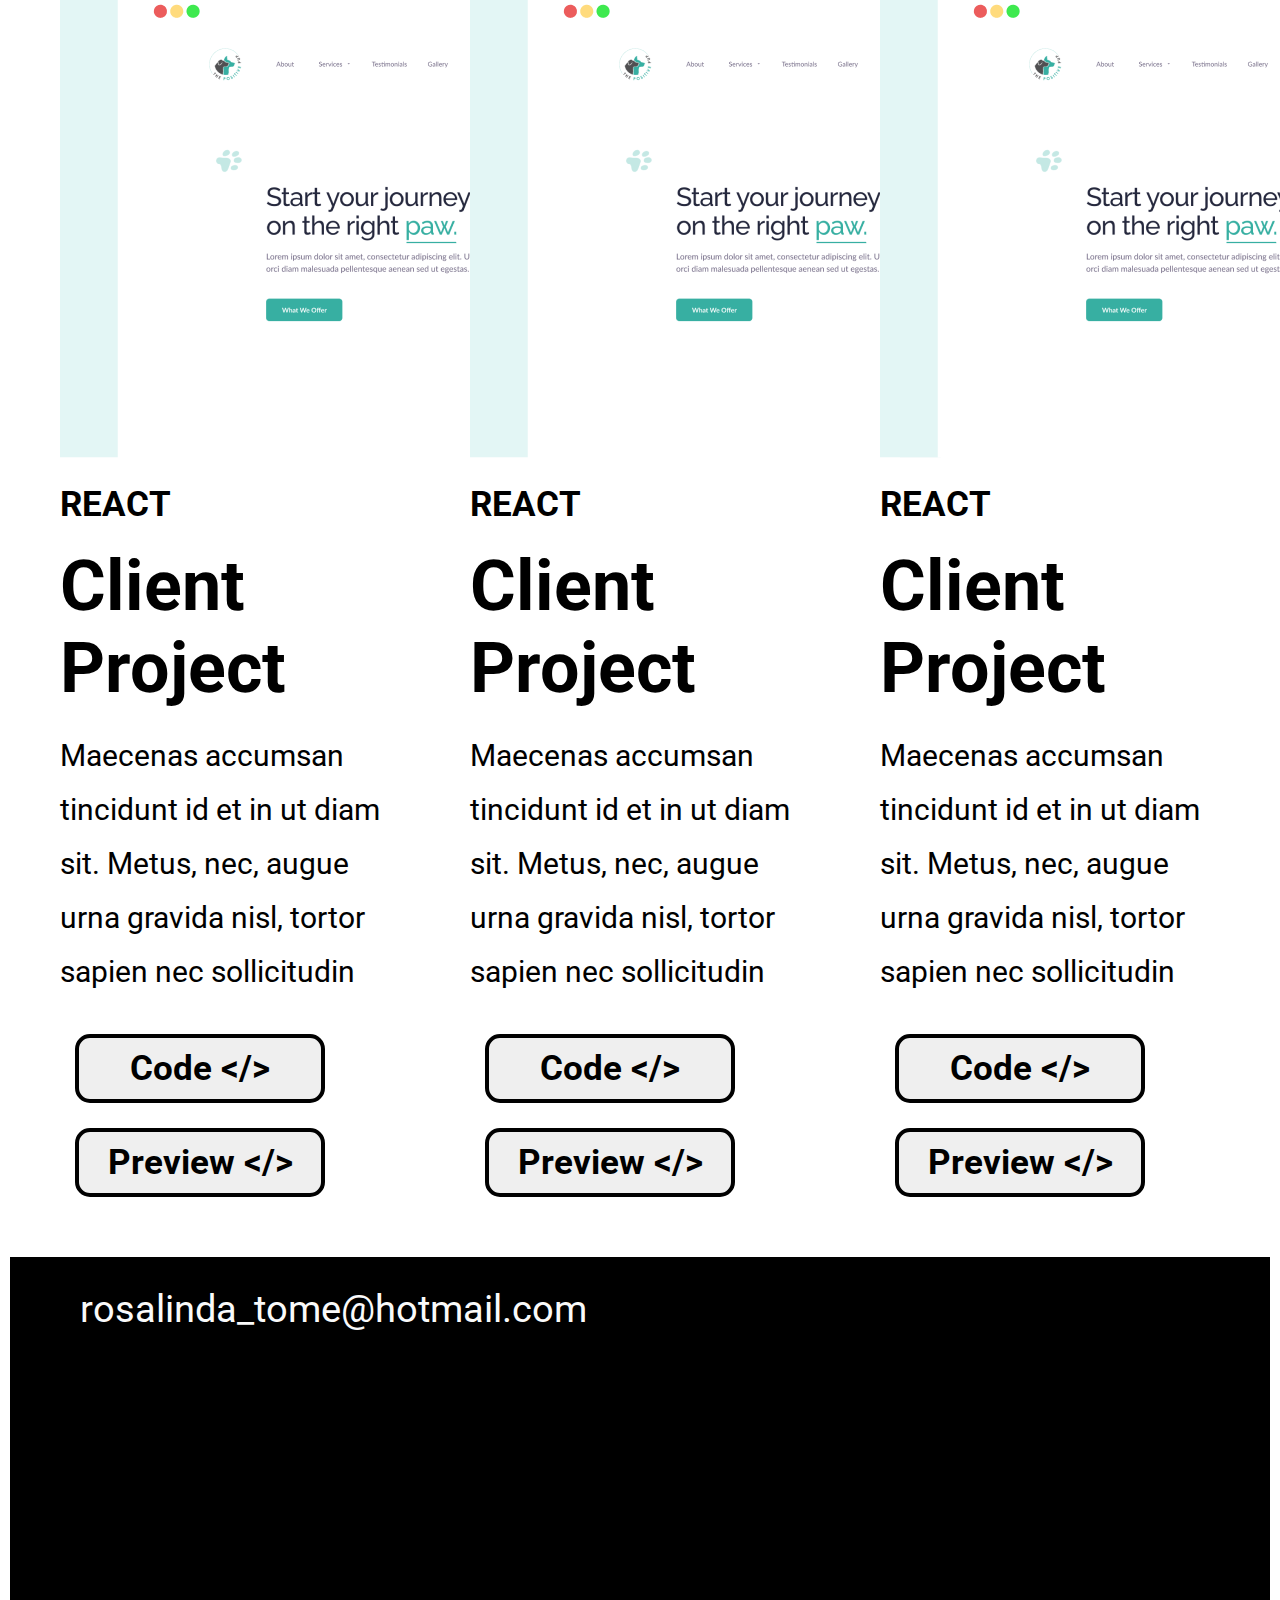
<file: 01-4K-2560-px/index.html>
<!DOCTYPE html>
<html lang="en">
    
<head>

    <meta charset="UTF-8">
    <meta name="viewport" content="width=device-width, initial-scale=1.0">
    <title>Web Student Portfolio - 4K</title>
    <link rel="stylesheet" href="./styles.css" class="css">

</head>

<body>

    <header class="header">

        <h1 class="header__heading">Rosa Tome</h1>

    </header>

    <nav class="nav">

        <ul>

            <li>
                <a href="#">Home</a>
            </li>

            <li>
                <a href="#">About</a>
            </li>

            <li>
                <a href="#">Projects</a>
            </li>

            <li>
                <a class="button" href="#">Get in Touch</a> 
            </li>

        </ul>
    
    </nav>

    <main>

        <section class="section">

            <div class="section__containers">

                <h2 class="section__heading--name">🩷 Hey! I'm Rosa Tome</h2>


                <h3 class="section__heading--role">A Junior Software Developer based in the UK.</h3>

            </div>

            <div class="section__containers">

                <img class="section__img" src="./images/person_on_laptop.png"alt="pic_of_person_on_laptop">

            </div>

        </section>

        <article class="article">

            <div class="article__containers">

                <img class="article__img" src="./images/pic_of_me.jpg" alt="profile_pic">

                <p class="article__paragraph">
                    <span class="article__header">About me</span> 
                    Nulla ac praesent tempor, orci sit nunc eget. Aliquam urna nunc, viverra sed tortor non. Id at pellentesque mauris at tincidunt venenatis urna mus. Sodales pretium tempus tincidunt tellus in imperdiet. Integer fames maecenas amet, consequat. Et cursus gravida enim lorem urna, vivamus pulvinar porttitor. Ultrices neque nec feugiat ullamcorper ultricies ante sagittis commodo. Nunc malesuada amet at eget consectetur sit. Nibh in ut diam nulla sed porttitor et. At neque tellus convallis urna, sodales neque. In enim auctor diam nunc duis rutrum adipiscing pellentesque eu. In sollicitudin neque dictum neque proin pretium ante. Ac bibendum vestibulum ullamcorper pellentesque scelerisque. Neque senectus eu dictum ultricies tellus nisl eget sem libero. Eu sit quis vestibulum donec cras elementum.
                </p>
                
            </div>
        
        </article>

        <figure class="figure">

            <div class="figure__containers">

                <h4 class="figure__heading">Technical Skills</h4>

            </div>

            <div class="figure__containers">

                <p class="figure__paragraph"> 
                    Maecenas accumsan tincidunt id et in ut diam sit. Metus, nec, augue urna gravida nisl, tortor sapien nec sollicitudin.
                </p>

            </div>

            <div class="figure__imgcontainer">

                <img class="figure__img" src="./images/git.png" alt="Git">
                <img class="figure__img" src="./images/html5.png" alt="HTML5">
                <img class="figure__img" src="./images/css3.png" alt="CSS3">
                <img class="figure__img" src="./images/js.png" alt="JavaScript">
                <img class="figure__img" src="./images/scss.png" alt="SCSS">
                <img class="figure__img" src="./images/bem.png" alt="BEM">
                <img class="figure__img" src="./images/react.png" alt="React">
                <img class="figure__img" src="./images/java.png" alt="Java">
                <img class="figure__img" src="./images/springboot.png" alt="Spring Boot"> 
            
            </div>

        </figure>

        <aside class="aside">
            
            <div class="aside__containers">

                <h4 class="aside__heading">My Projects</h4>

            </div>

            <div class="aside__containers">

                <div class="aside__card">
                    
                    <img class="aside__img" src="./images/card.png" alt="client_project">
                    <h5 class="aside__skill">REACT</h5>
                    <h6 class="aside__title">Client Project</h6>
                    <p class="aside__paragraph">Maecenas accumsan tincidunt id et in ut diam sit. Metus, nec, augue urna gravida nisl, tortor sapien nec sollicitudin</p>
                    <button class="aside__button aside__button--code">Code &lt;/&gt;</button>
                    <button class="aside__button aside__button--preview">Preview &lt;/&gt;</button>

                </div>

                <div class="aside__card">
                    
                    <img class="aside__img" src="./images/card.png" alt="client_project">
                    <h5 class="aside__skill">REACT</h5>
                    <h6 class="aside__title">Client Project</h6>
                    <p class="aside__paragraph">Maecenas accumsan tincidunt id et in ut diam sit. Metus, nec, augue urna gravida nisl, tortor sapien nec sollicitudin</p>
                    <button class="aside__button aside__button--code">Code &lt;/&gt;</button>
                    <button class="aside__button aside__button--preview">Preview &lt;/&gt;</button>

                </div>

                <div class="aside__card">
                
                <img class="aside__img" src="./images/card.png" alt="client_project">
                <h5 class="aside__skill">REACT</h5>
                <h6 class="aside__title">Client Project</h6>
                <p class="aside__paragraph">Maecenas accumsan tincidunt id et in ut diam sit. Metus, nec, augue urna gravida nisl, tortor sapien nec sollicitudin</p>
                <button class="aside__button aside__button--code">Code &lt;/&gt;</button>
                <button class="aside__button aside__button--preview">Preview &lt;/&gt;</button>

                </div>

                <div class="aside__card">
                    
                    <img class="aside__img" src="./images/card.png" alt="client_project">
                    <h5 class="aside__skill">REACT</h5>
                    <h6 class="aside__title">Client Project</h6>
                    <p class="aside__paragraph">Maecenas accumsan tincidunt id et in ut diam sit. Metus, nec, augue urna gravida nisl, tortor sapien nec sollicitudin</p>
                    <button class="aside__button aside__button--code">Code &lt;/&gt;</button>
                    <button class="aside__button aside__button--preview">Preview &lt;/&gt;</button>

                </div>

                <div class="aside__card">
                    
                    <img class="aside__img" src="./images/card.png" alt="client_project">
                    <h5 class="aside__skill">REACT</h5>
                    <h6 class="aside__title">Client Project</h6>
                    <p class="aside__paragraph">Maecenas accumsan tincidunt id et in ut diam sit. Metus, nec, augue urna gravida nisl, tortor sapien nec sollicitudin</p>
                    <button class="aside__button aside__button--code">Code &lt;/&gt;</button>
                    <button class="aside__button aside__button--preview">Preview &lt;/&gt;</button>

                </div>

                <div class="aside__card">
                    
                    <img class="aside__img" src="./images/card.png" alt="client_project">
                    <h5 class="aside__skill">REACT</h5>
                    <h6 class="aside__title">Client Project</h6>
                    <p class="aside__paragraph">Maecenas accumsan tincidunt id et in ut diam sit. Metus, nec, augue urna gravida nisl, tortor sapien nec sollicitudin</p>
                    <button class="aside__button aside__button--code">Code &lt;/&gt;</button>
                    <button class="aside__button aside__button--preview">Preview &lt;/&gt;</button>

                </div>

            </div>

        </aside>

    </main>

    <footer class="footer">

        <div class="footer__containers">

            <a class="footer__link" href="mailto:example@example.com">rosalinda_tome@hotmail.com</a>

        </div>

        <div class="footer__imgcontainers">

            <ul>

                <li>
                    <a href="#">
                        <img class="footer__img" src="./images/cv.png" alt="CV">
                    </a>

                </li>

                <li>
                    <a href="https://www.github.com/rosaTome">
                        <img class="footer__img" src="./images/github.png" alt="GitHub">
                    </a>
                </li>

                <li>
                    <a href="#">
                        <img class="footer__img" src="./images/linkedin.png" alt="Linkedin">
                    </a>
                </li>
            
            </ul>
            
        </div>

    </footer>

</body>

</html>
</file>
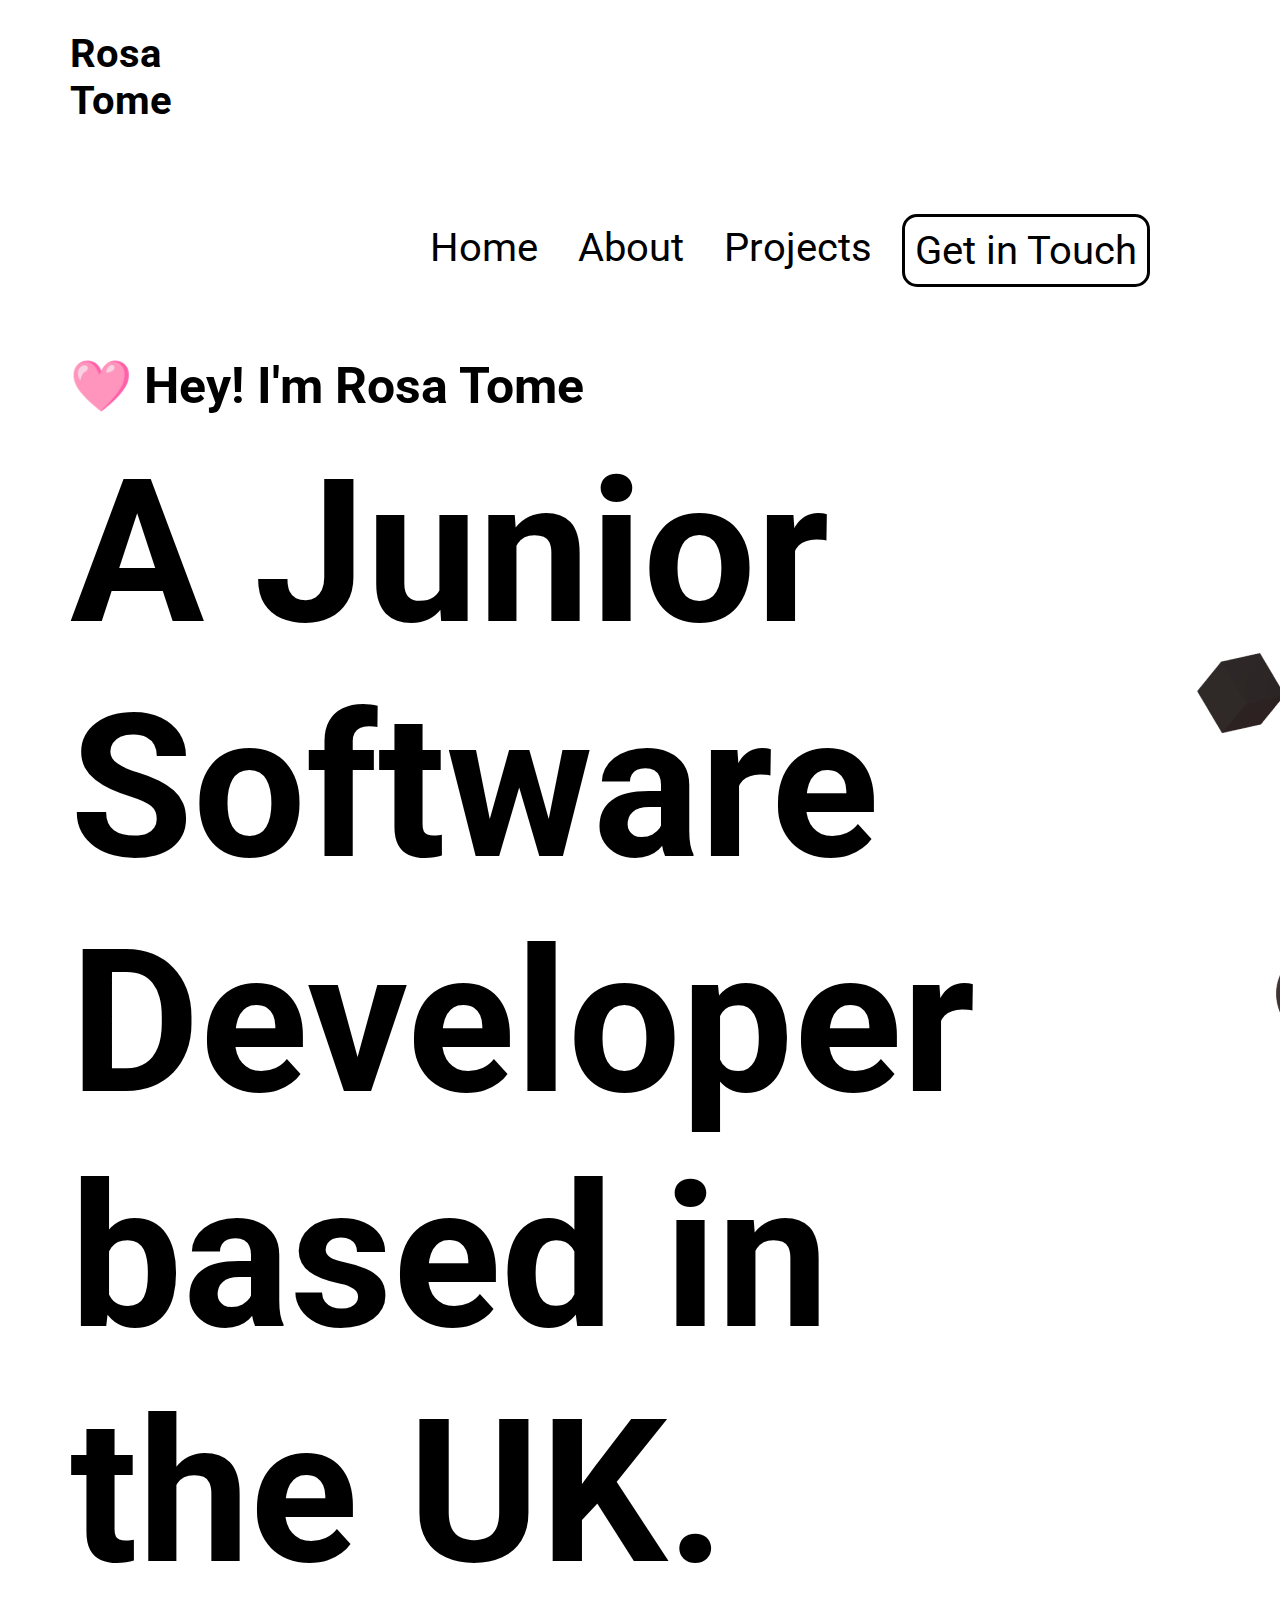
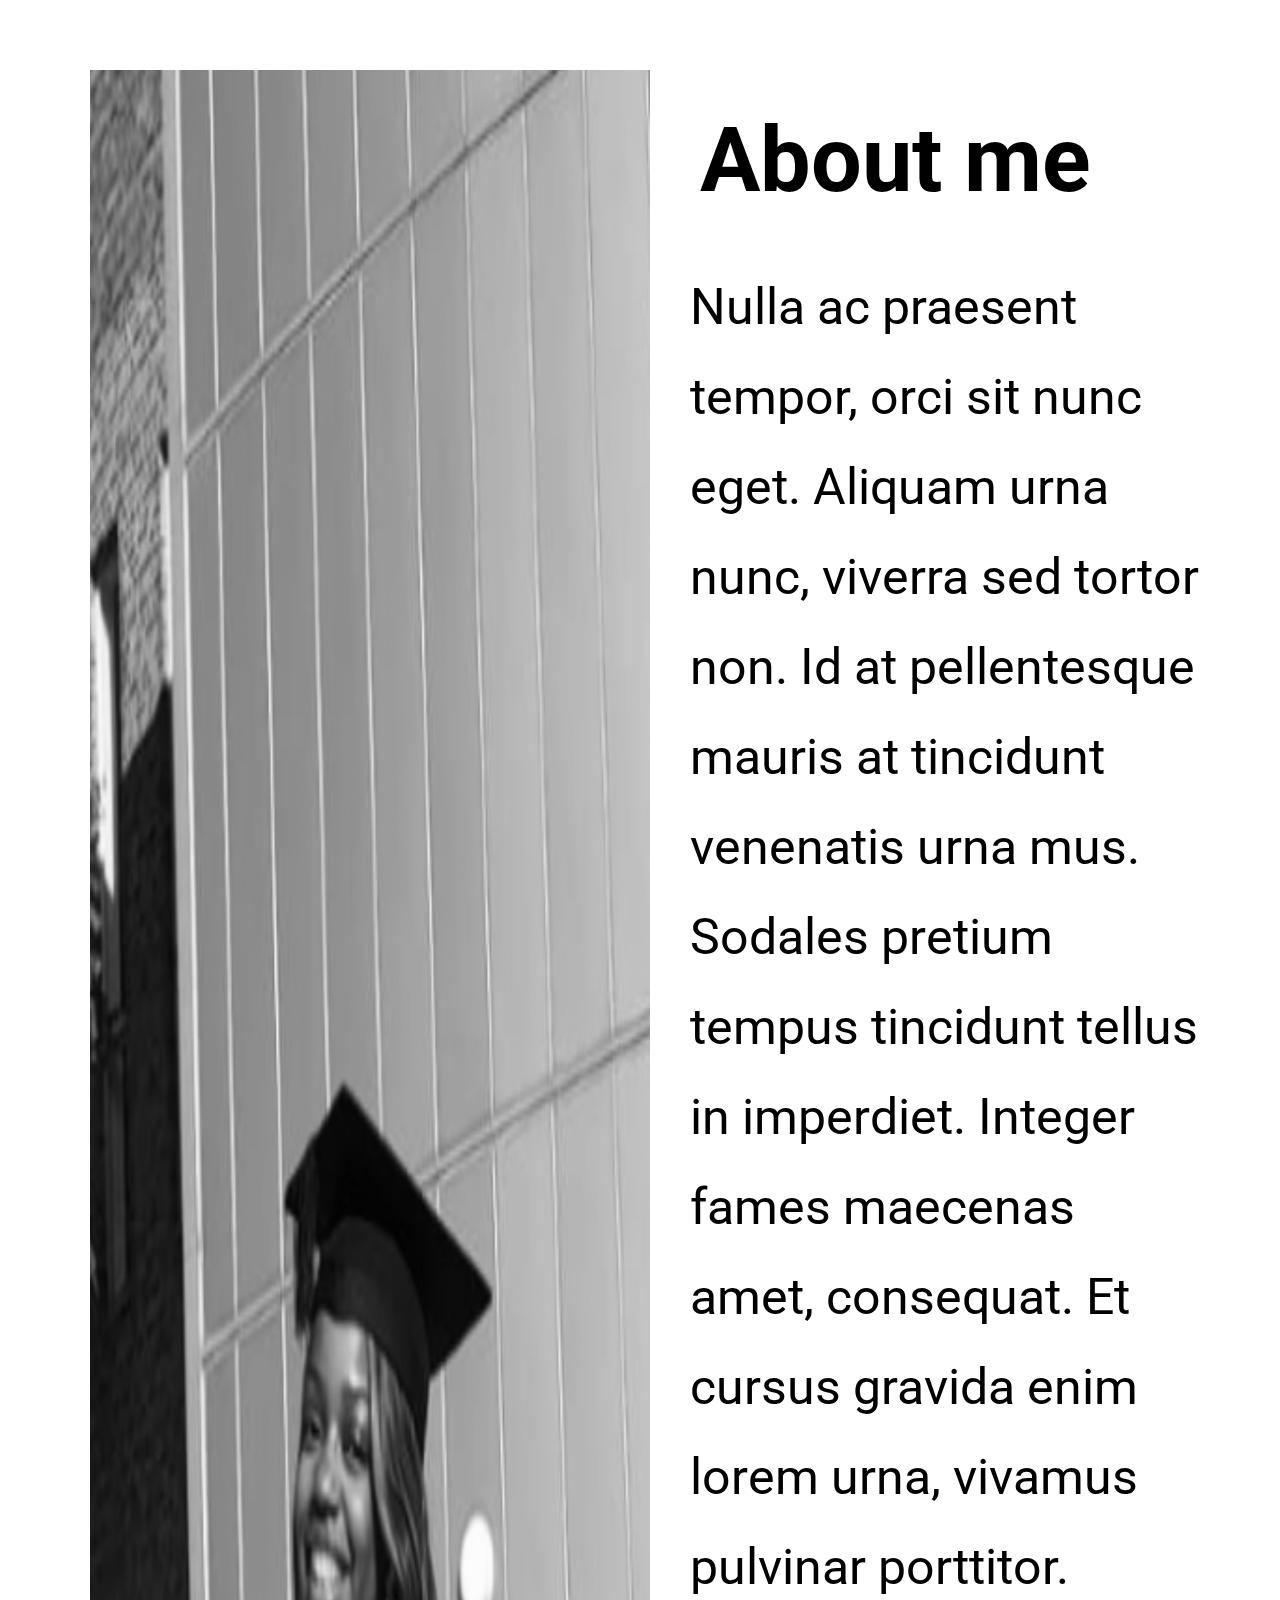
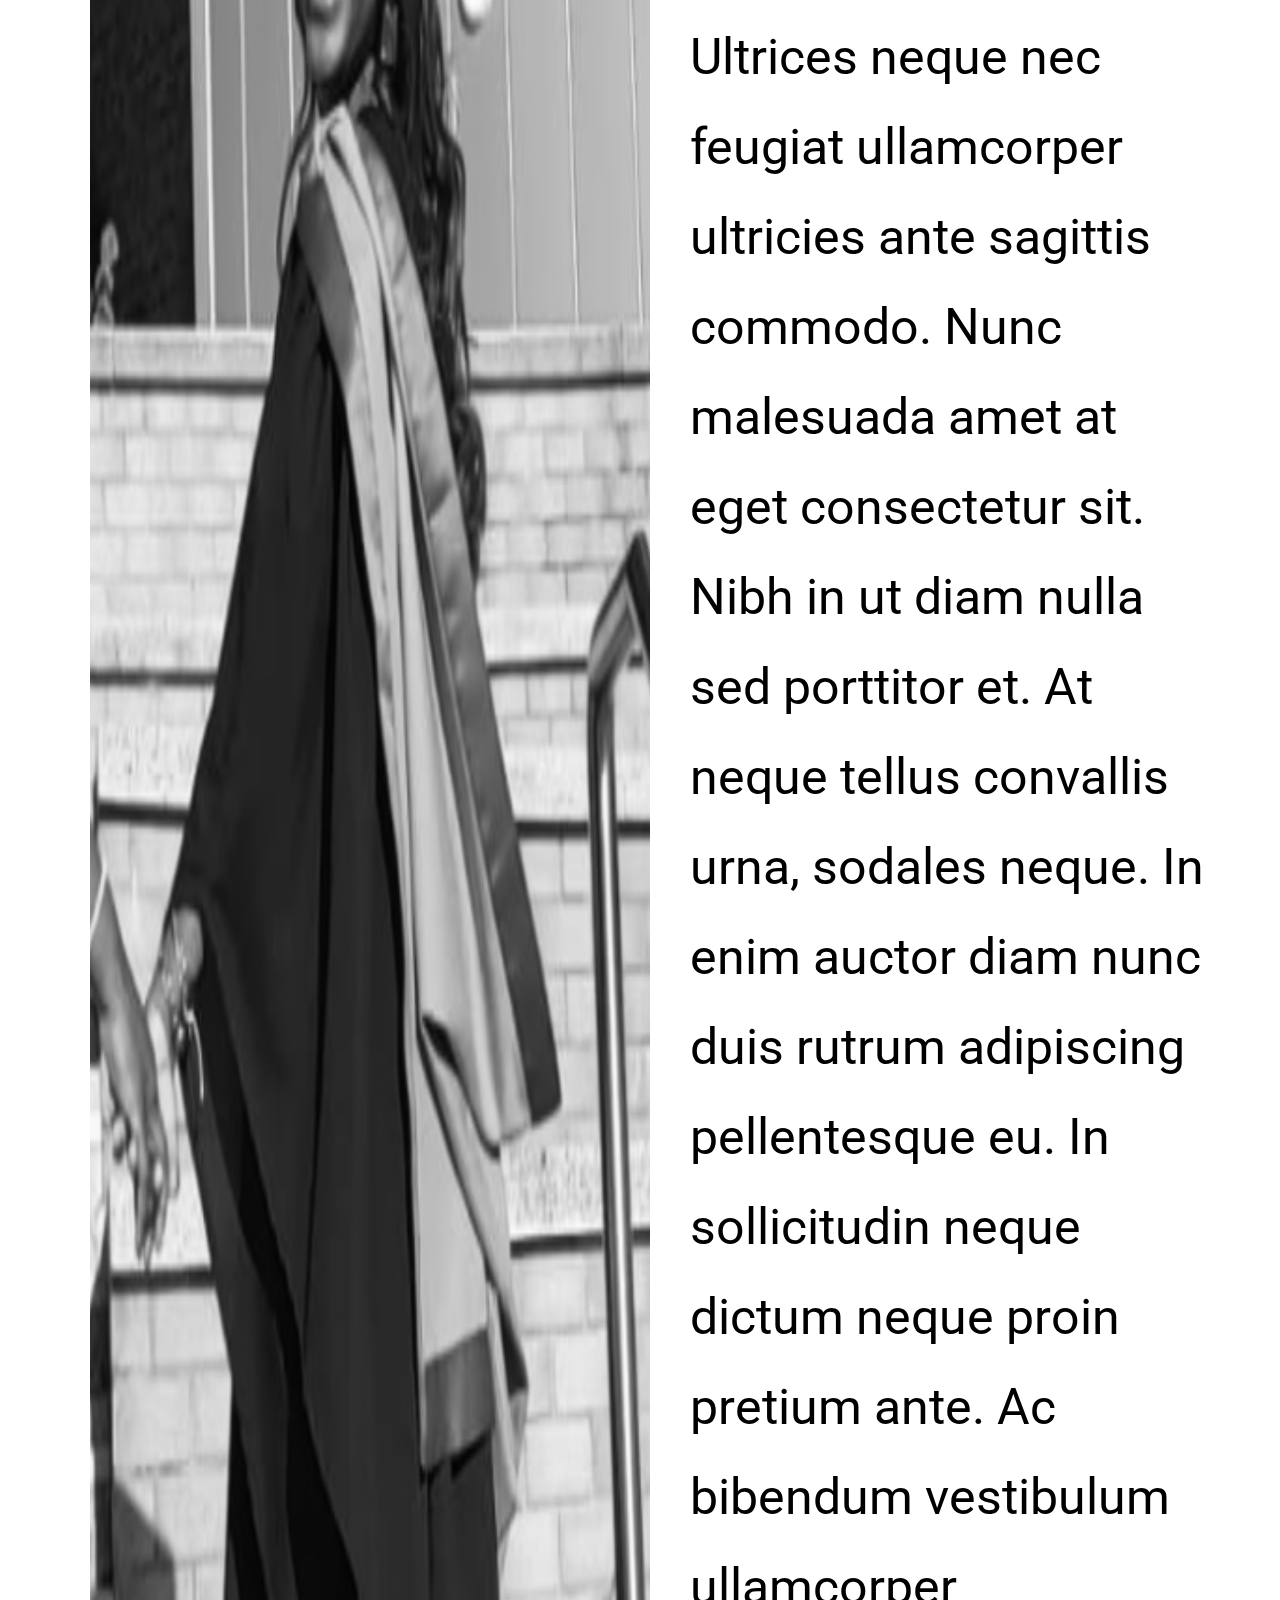
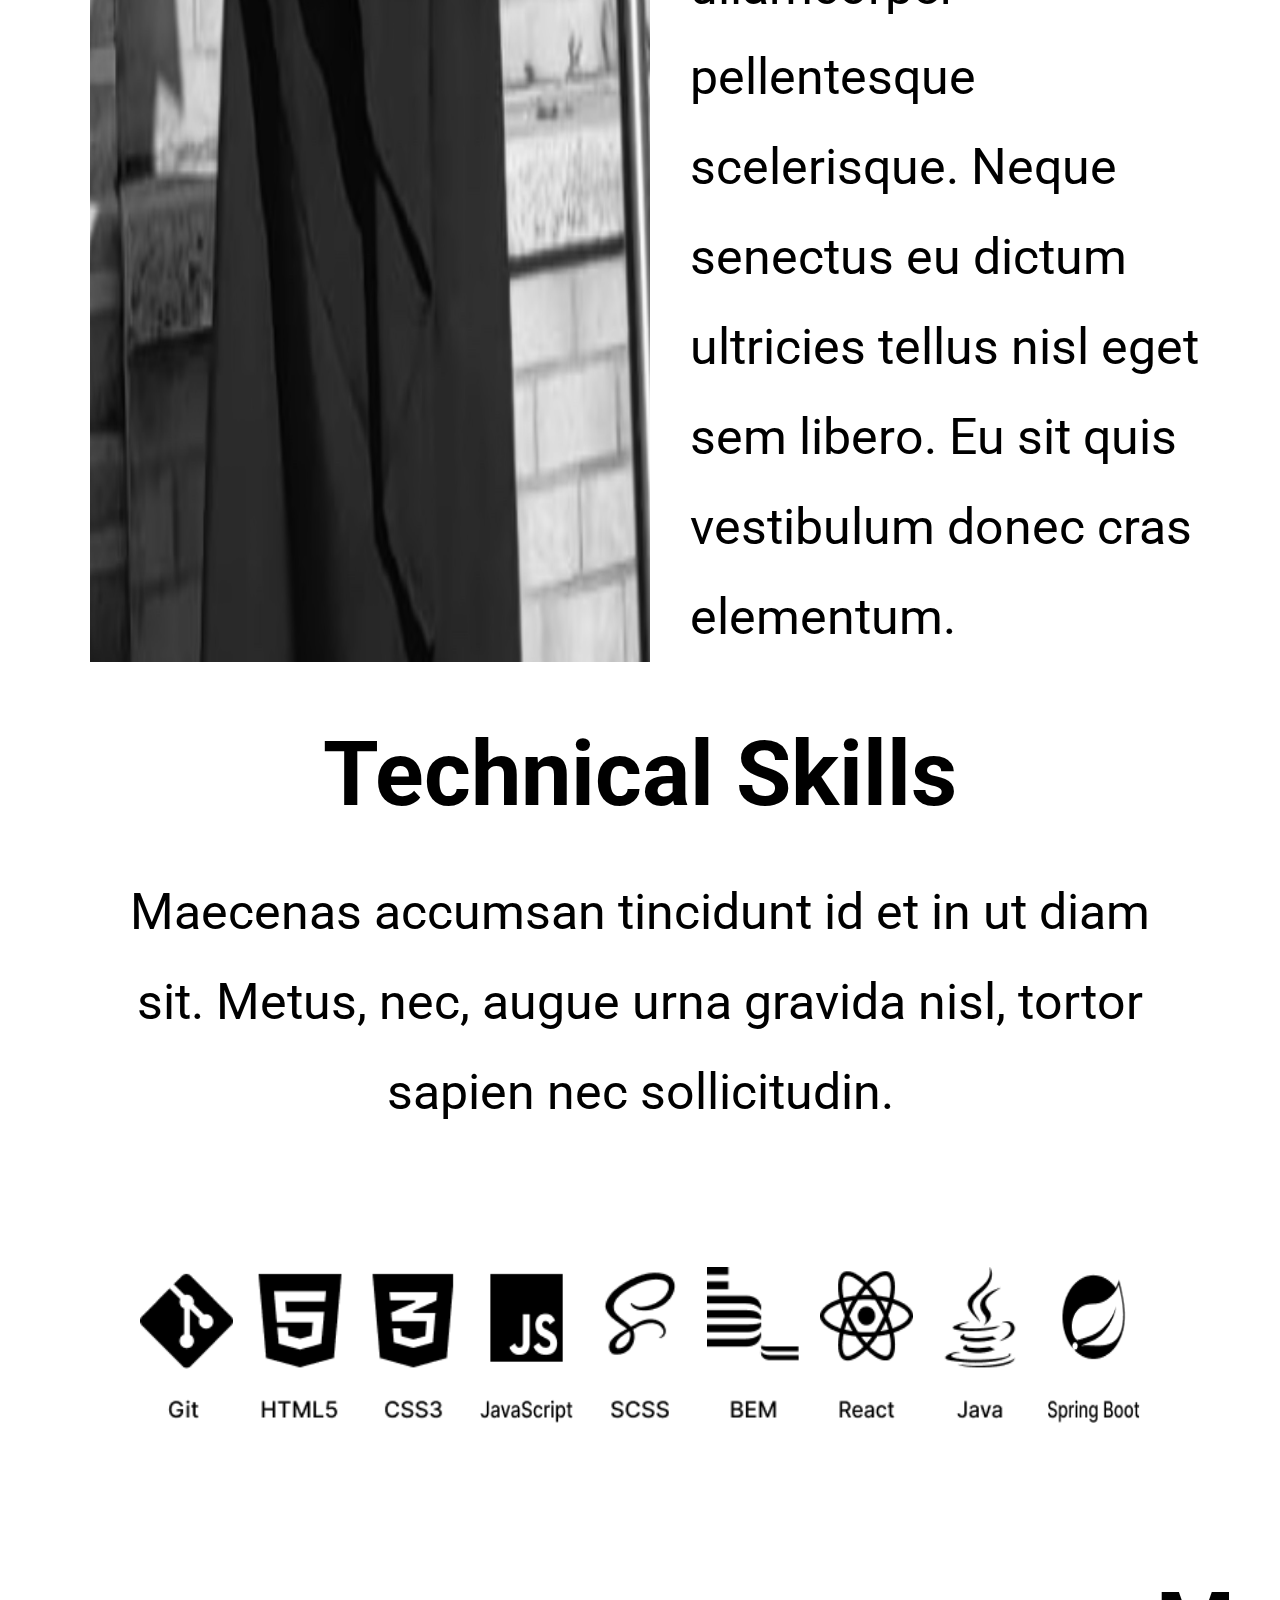
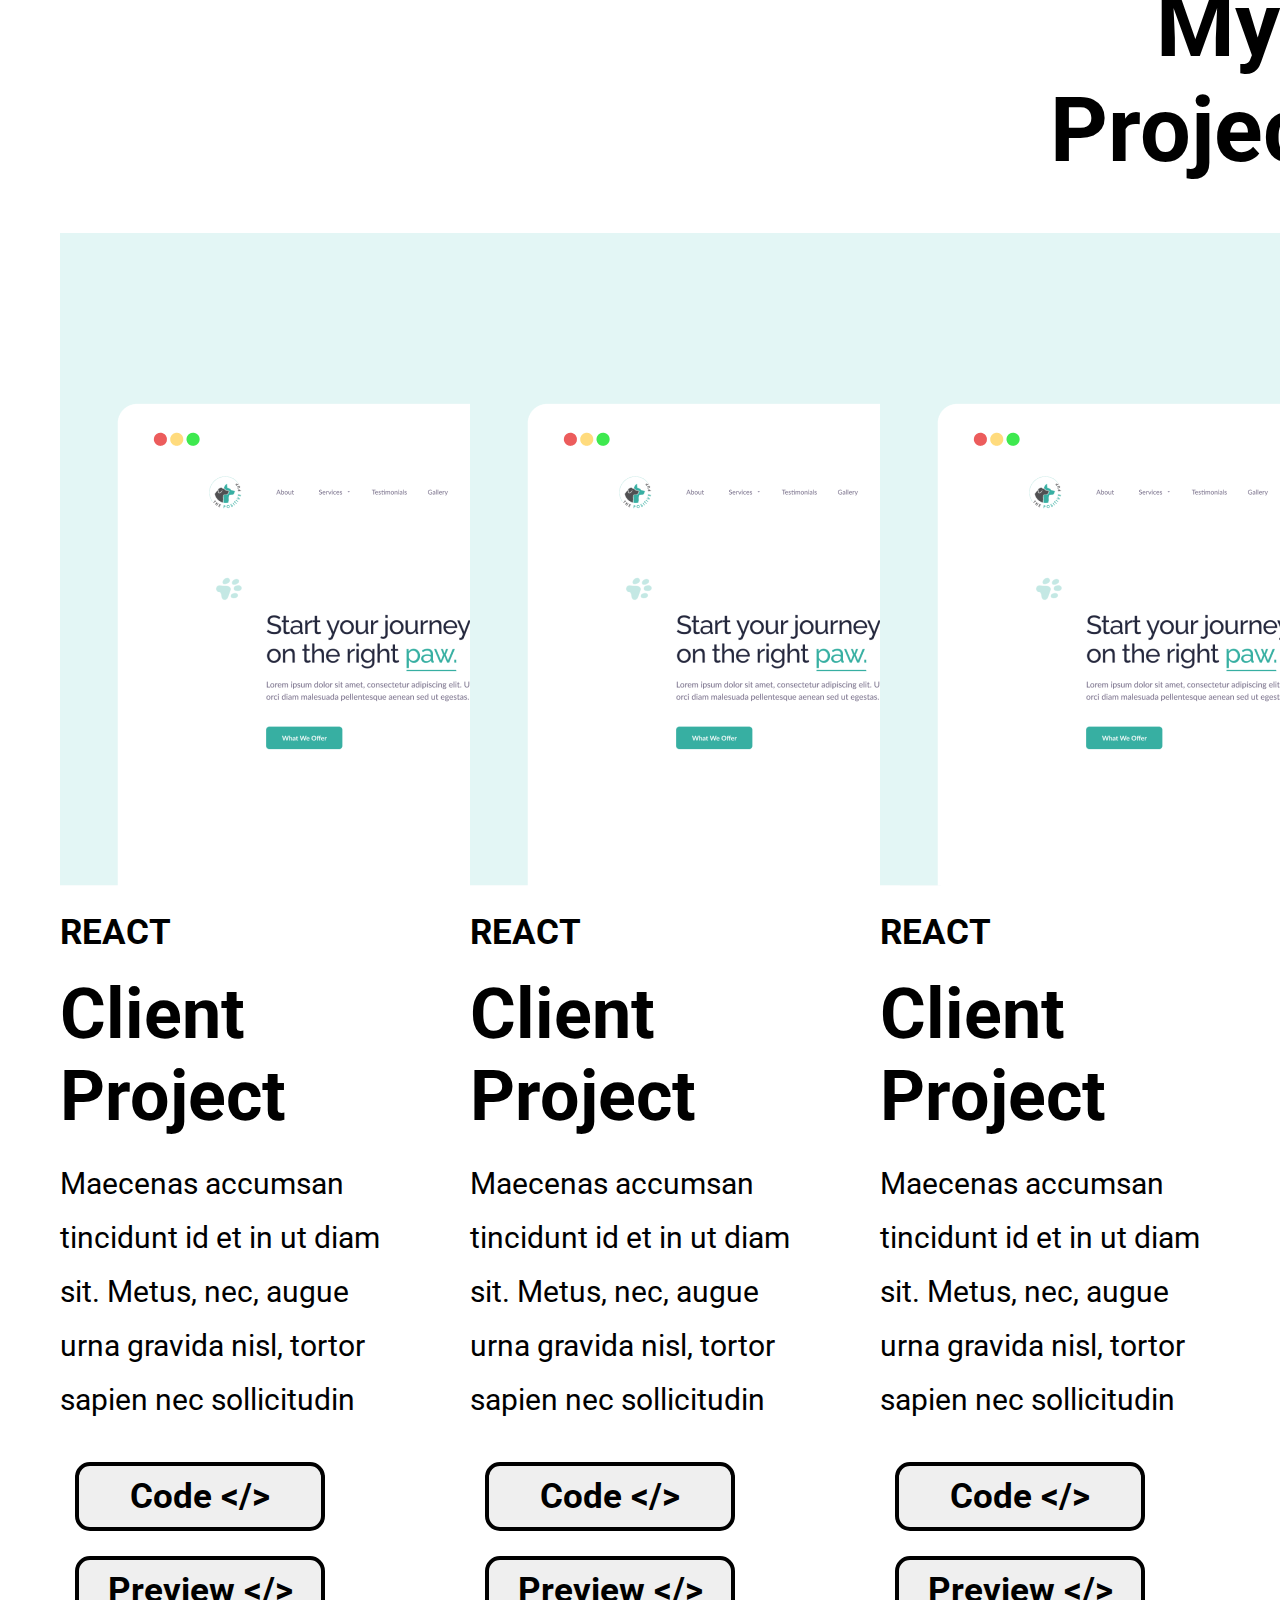
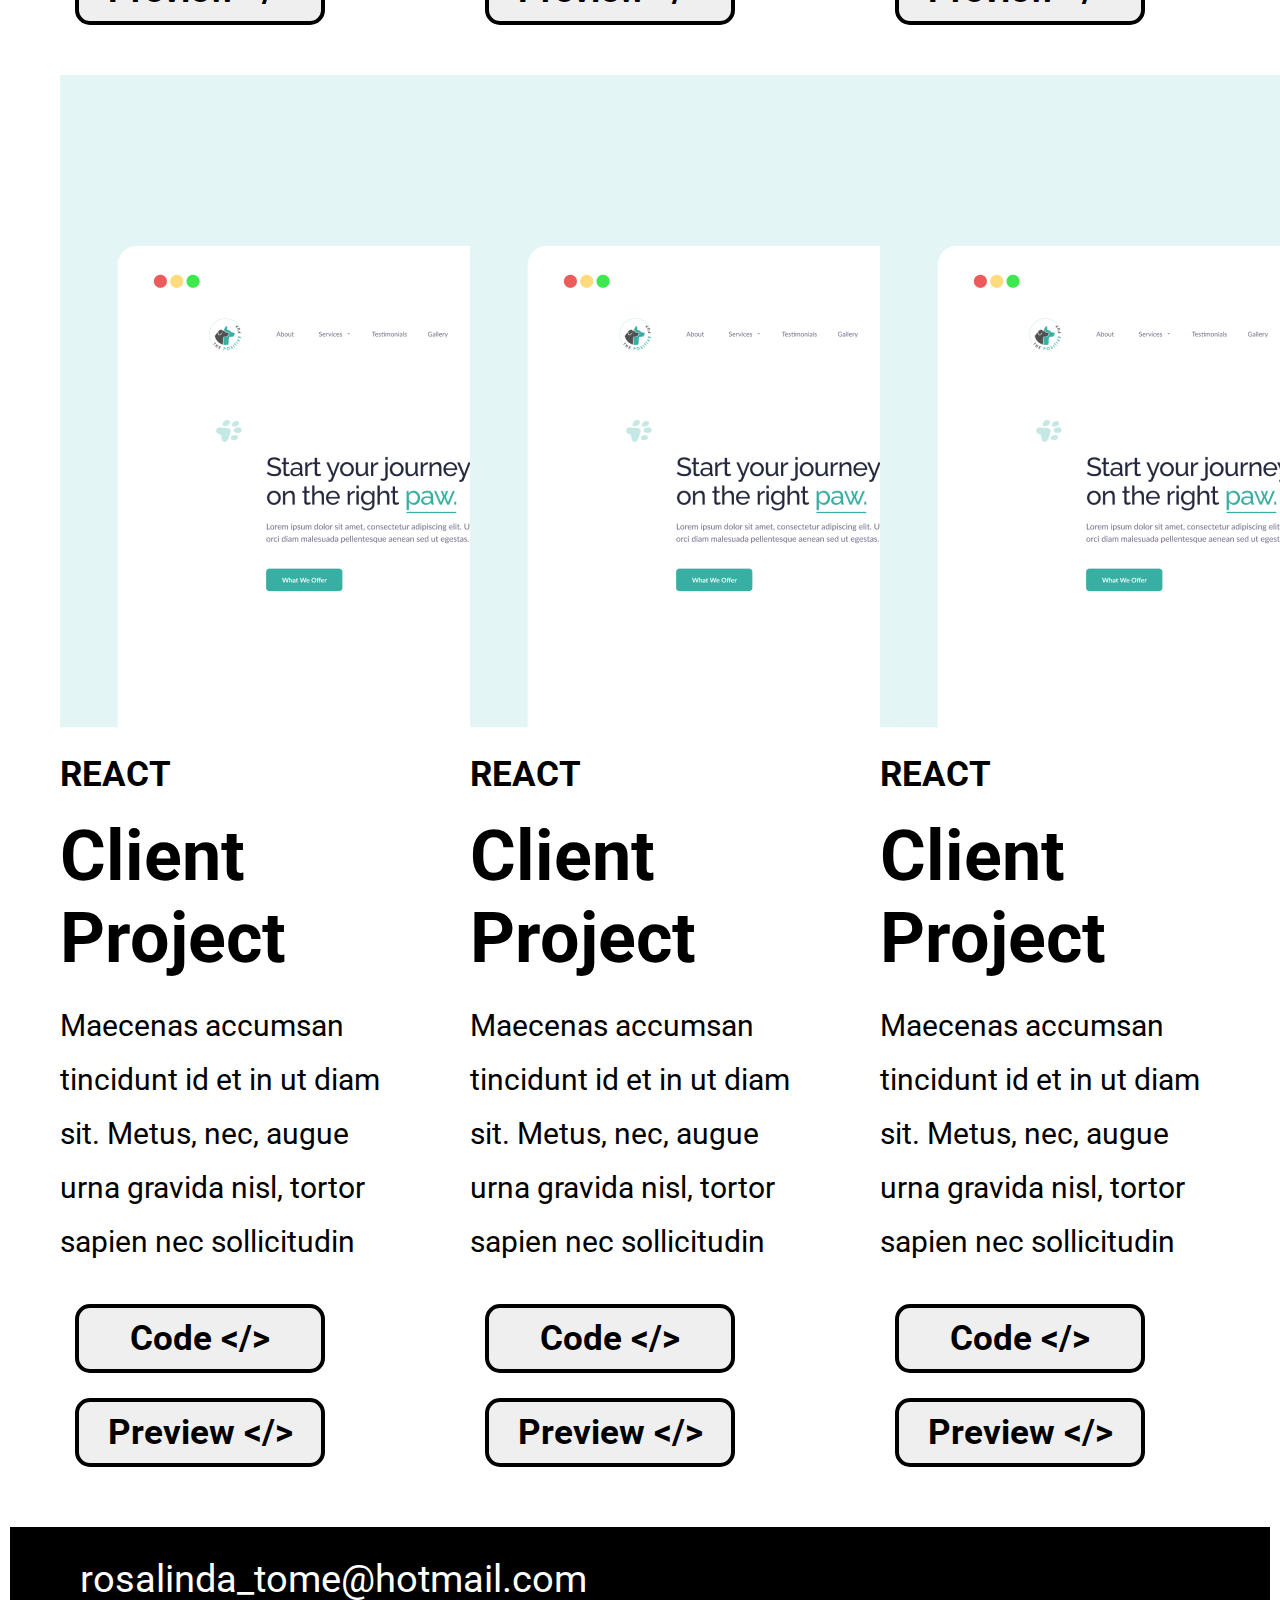
<file: desktop/index.html>
<!DOCTYPE html>
<html lang="en">
    
<head>

    <meta charset="UTF-8">
    <meta name="viewport" content="width=device-width, initial-scale=1.0">
    <title>Web Student Portfolio</title>
    <link rel="stylesheet" href="./styles.css" class="css">

</head>

<body>

    <header class="header">

        <h1 class="header__heading">Rosa Tome</h1>

    </header>

    <nav class="nav">

        <ul>

            <li>
                <a href="#">Home</a>
            </li>

            <li>
                <a href="#">About</a>
            </li>

            <li>
                <a href="#">Projects</a>
            </li>

            <li>
                <a class="button" href="#">Get in Touch</a> 
            </li>

        </ul>
    
    </nav>




    <main>

        <section class="section">

            <div class="section__containers">

                <!-- <h2 class="section__heading--name">🩷 Hey! I'm Rosa Tome</h2> -->

            </div>

            <div class="section__containers">

                <h2 class="section__heading--name">🩷 Hey! I'm Rosa Tome</h2>


                <h3 class="section__heading--role">A Junior Software Developer based in the UK.</h3>

            </div>

            <div class="section__containers">

                <img class="section__img" src="./images/person_on_laptop.png"alt="pic_of_person_on_laptop">

            </div>

        </section>

        <article class="article">

            <div class="article__containers">

                <!-- <h4 class="article__heading">About Me</h4> -->

            </div>

            <div class="article__containers">

                <!-- <img class="article__img" src="./images/pic_of_me.jpg" alt="profile_pic"> -->

            </div>

            <div class="article__containers">

                <img class="article__img" src="./images/pic_of_me.jpg" alt="profile_pic">

                <!-- <h4 class="article__heading">About Me</h4> -->

                <p class="article__paragraph">
                    <span class="article__header">About me</span> 
                    Nulla ac praesent tempor, orci sit nunc eget. Aliquam urna nunc, viverra sed tortor non. Id at pellentesque mauris at tincidunt venenatis urna mus. Sodales pretium tempus tincidunt tellus in imperdiet. Integer fames maecenas amet, consequat. Et cursus gravida enim lorem urna, vivamus pulvinar porttitor. Ultrices neque nec feugiat ullamcorper ultricies ante sagittis commodo. Nunc malesuada amet at eget consectetur sit. Nibh in ut diam nulla sed porttitor et. At neque tellus convallis urna, sodales neque. In enim auctor diam nunc duis rutrum adipiscing pellentesque eu. In sollicitudin neque dictum neque proin pretium ante. Ac bibendum vestibulum ullamcorper pellentesque scelerisque. Neque senectus eu dictum ultricies tellus nisl eget sem libero. Eu sit quis vestibulum donec cras elementum.
                </p>
                
                <!-- <p class="article__paragraph"> -->
        
                </p>

            </div>
        
        </article>

        <figure class="figure">

            <div class="figure__containers">

                <h4 class="figure__heading">Technical Skills</h4>

            </div>

            <div class="figure__containers">

                <p class="figure__paragraph"> 
                    Maecenas accumsan tincidunt id et in ut diam sit. Metus, nec, augue urna gravida nisl, tortor sapien nec sollicitudin.
                </p>

            </div>

            <div class="figure__imgcontainer">

                <img class="figure__img" src="./images/git.png" alt="Git">
                <img class="figure__img" src="./images/html5.png" alt="HTML5">
                <img class="figure__img" src="./images/css3.png" alt="CSS3">
                <img class="figure__img" src="./images/js.png" alt="JavaScript">
                <img class="figure__img" src="./images/scss.png" alt="SCSS">
                <img class="figure__img" src="./images/bem.png" alt="BEM">
                <img class="figure__img" src="./images/react.png" alt="React">
                <img class="figure__img" src="./images/java.png" alt="Java">
                <img class="figure__img" src="./images/springboot.png" alt="Spring Boot"> 
            
            </div>

        </figure>

        <aside class="aside">
            
            <div class="aside__containers">

                <h4 class="aside__heading">My Projects</h4>

            </div>

            <div class="aside__containers">

                <div class="aside__card">
                    
                    <img class="aside__img" src="./images/card.png" alt="client_project">
                    <h5 class="aside__skill">REACT</h5>
                    <h6 class="aside__title">Client Project</h6>
                    <p class="aside__paragraph">Maecenas accumsan tincidunt id et in ut diam sit. Metus, nec, augue urna gravida nisl, tortor sapien nec sollicitudin</p>
                    <button class="aside__button aside__button--code">Code &lt;/&gt;</button>
                    <button class="aside__button aside__button--preview">Preview &lt;/&gt;</button>

                </div>

                <div class="aside__card">
                    
                    <img class="aside__img" src="./images/card.png" alt="client_project">
                    <h5 class="aside__skill">REACT</h5>
                    <h6 class="aside__title">Client Project</h6>
                    <p class="aside__paragraph">Maecenas accumsan tincidunt id et in ut diam sit. Metus, nec, augue urna gravida nisl, tortor sapien nec sollicitudin</p>
                    <button class="aside__button aside__button--code">Code &lt;/&gt;</button>
                    <button class="aside__button aside__button--preview">Preview &lt;/&gt;</button>

                </div>

                <div class="aside__card">
                
                <img class="aside__img" src="./images/card.png" alt="client_project">
                <h5 class="aside__skill">REACT</h5>
                <h6 class="aside__title">Client Project</h6>
                <p class="aside__paragraph">Maecenas accumsan tincidunt id et in ut diam sit. Metus, nec, augue urna gravida nisl, tortor sapien nec sollicitudin</p>
                <button class="aside__button aside__button--code">Code &lt;/&gt;</button>
                <button class="aside__button aside__button--preview">Preview &lt;/&gt;</button>

                </div>

                <div class="aside__card">
                    
                    <img class="aside__img" src="./images/card.png" alt="client_project">
                    <h5 class="aside__skill">REACT</h5>
                    <h6 class="aside__title">Client Project</h6>
                    <p class="aside__paragraph">Maecenas accumsan tincidunt id et in ut diam sit. Metus, nec, augue urna gravida nisl, tortor sapien nec sollicitudin</p>
                    <button class="aside__button aside__button--code">Code &lt;/&gt;</button>
                    <button class="aside__button aside__button--preview">Preview &lt;/&gt;</button>

                </div>

                <div class="aside__card">
                    
                    <img class="aside__img" src="./images/card.png" alt="client_project">
                    <h5 class="aside__skill">REACT</h5>
                    <h6 class="aside__title">Client Project</h6>
                    <p class="aside__paragraph">Maecenas accumsan tincidunt id et in ut diam sit. Metus, nec, augue urna gravida nisl, tortor sapien nec sollicitudin</p>
                    <button class="aside__button aside__button--code">Code &lt;/&gt;</button>
                    <button class="aside__button aside__button--preview">Preview &lt;/&gt;</button>

                </div>

                <div class="aside__card">
                    
                    <img class="aside__img" src="./images/card.png" alt="client_project">
                    <h5 class="aside__skill">REACT</h5>
                    <h6 class="aside__title">Client Project</h6>
                    <p class="aside__paragraph">Maecenas accumsan tincidunt id et in ut diam sit. Metus, nec, augue urna gravida nisl, tortor sapien nec sollicitudin</p>
                    <button class="aside__button aside__button--code">Code &lt;/&gt;</button>
                    <button class="aside__button aside__button--preview">Preview &lt;/&gt;</button>

                </div>

            </div>

        </aside>

    </main>

    <footer class="footer">

        <div class="footer__containers">

            <a class="footer__link" href="mailto:example@example.com">rosalinda_tome@hotmail.com</a>

        </div>

        <div class="footer__imgcontainers">

            <ul>

                <li>
                    <a href="#">
                        <img class="footer__img" src="./images/cv.png" alt="CV">
                    </a>

                </li>

                <li>
                    <a href="https://www.github.com/rosaTome">
                        <img class="footer__img" src="./images/github.png" alt="GitHub">
                    </a>
                </li>

                <li>
                    <a href="#">
                        <img class="footer__img" src="./images/linkedin.png" alt="Linkedin">
                    </a>
                </li>

            
            </ul>

        </div>


    </footer>

</body>

</html>
</file>
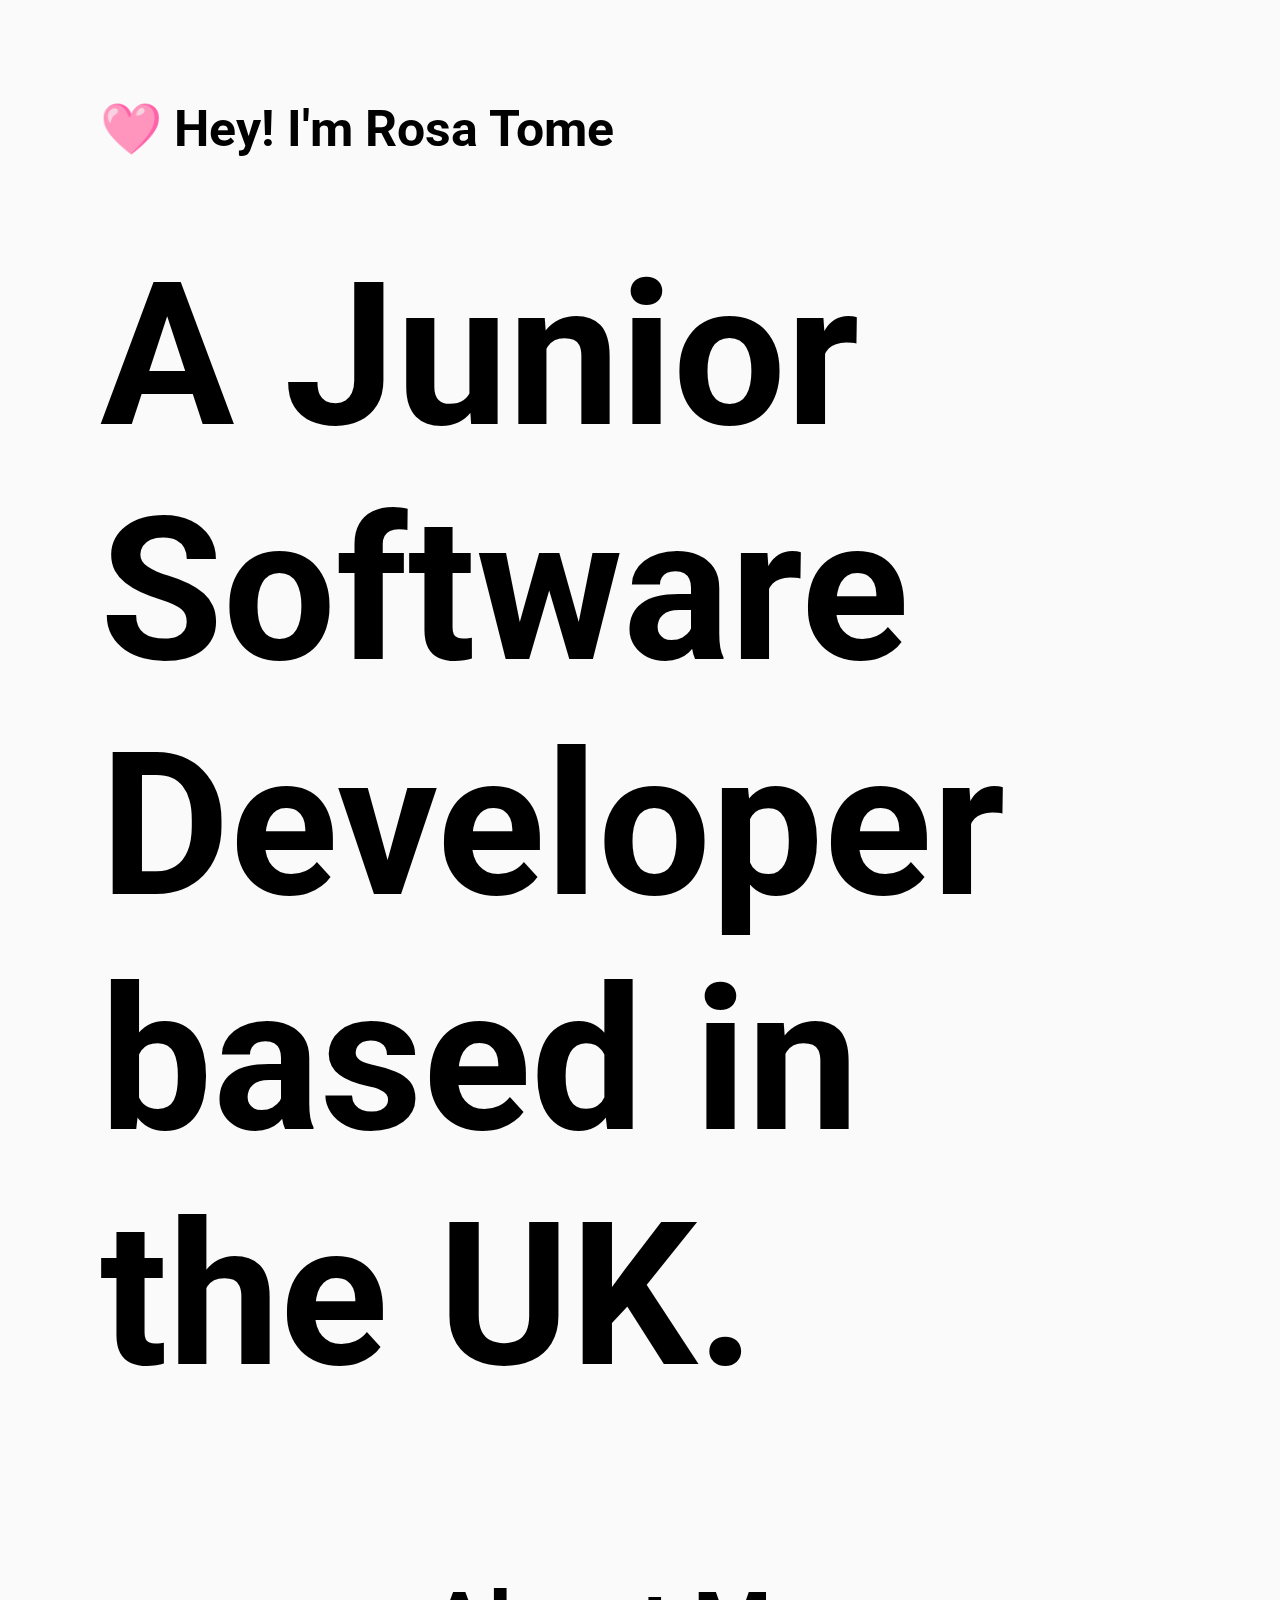
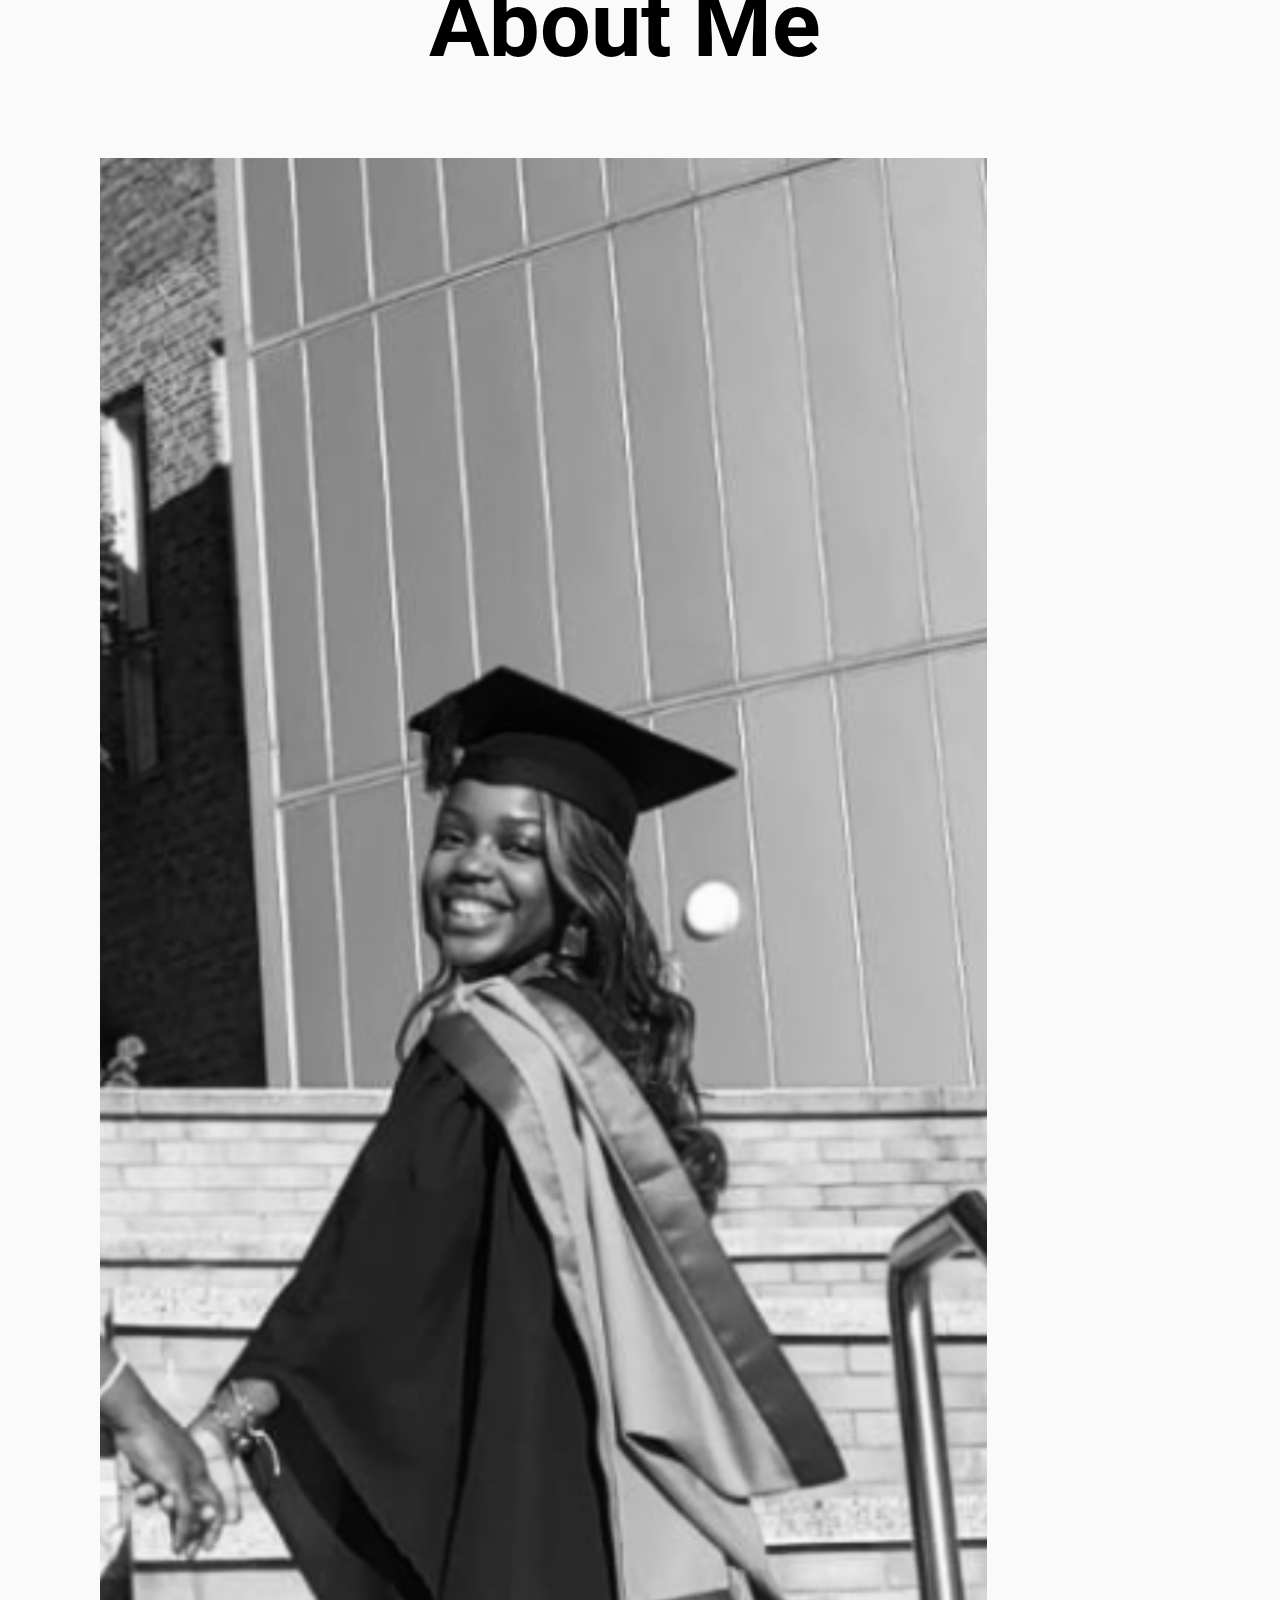
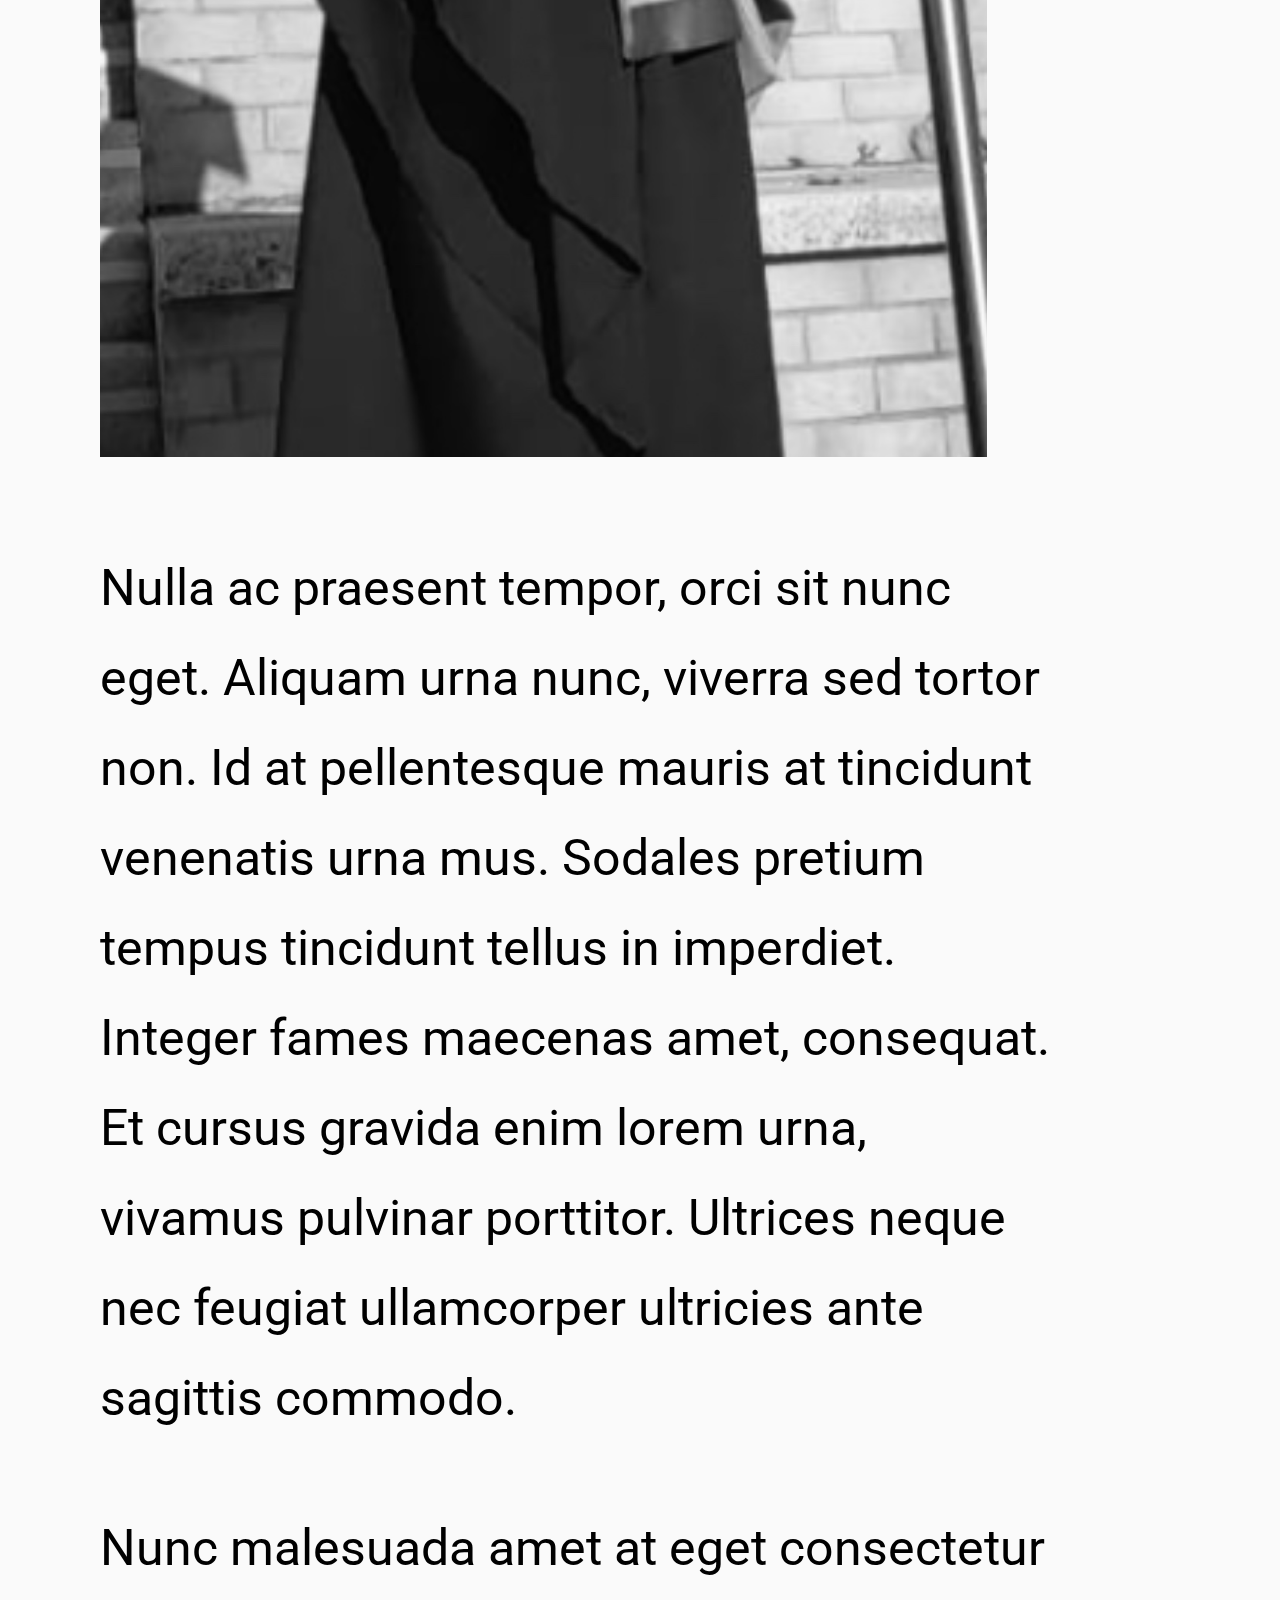
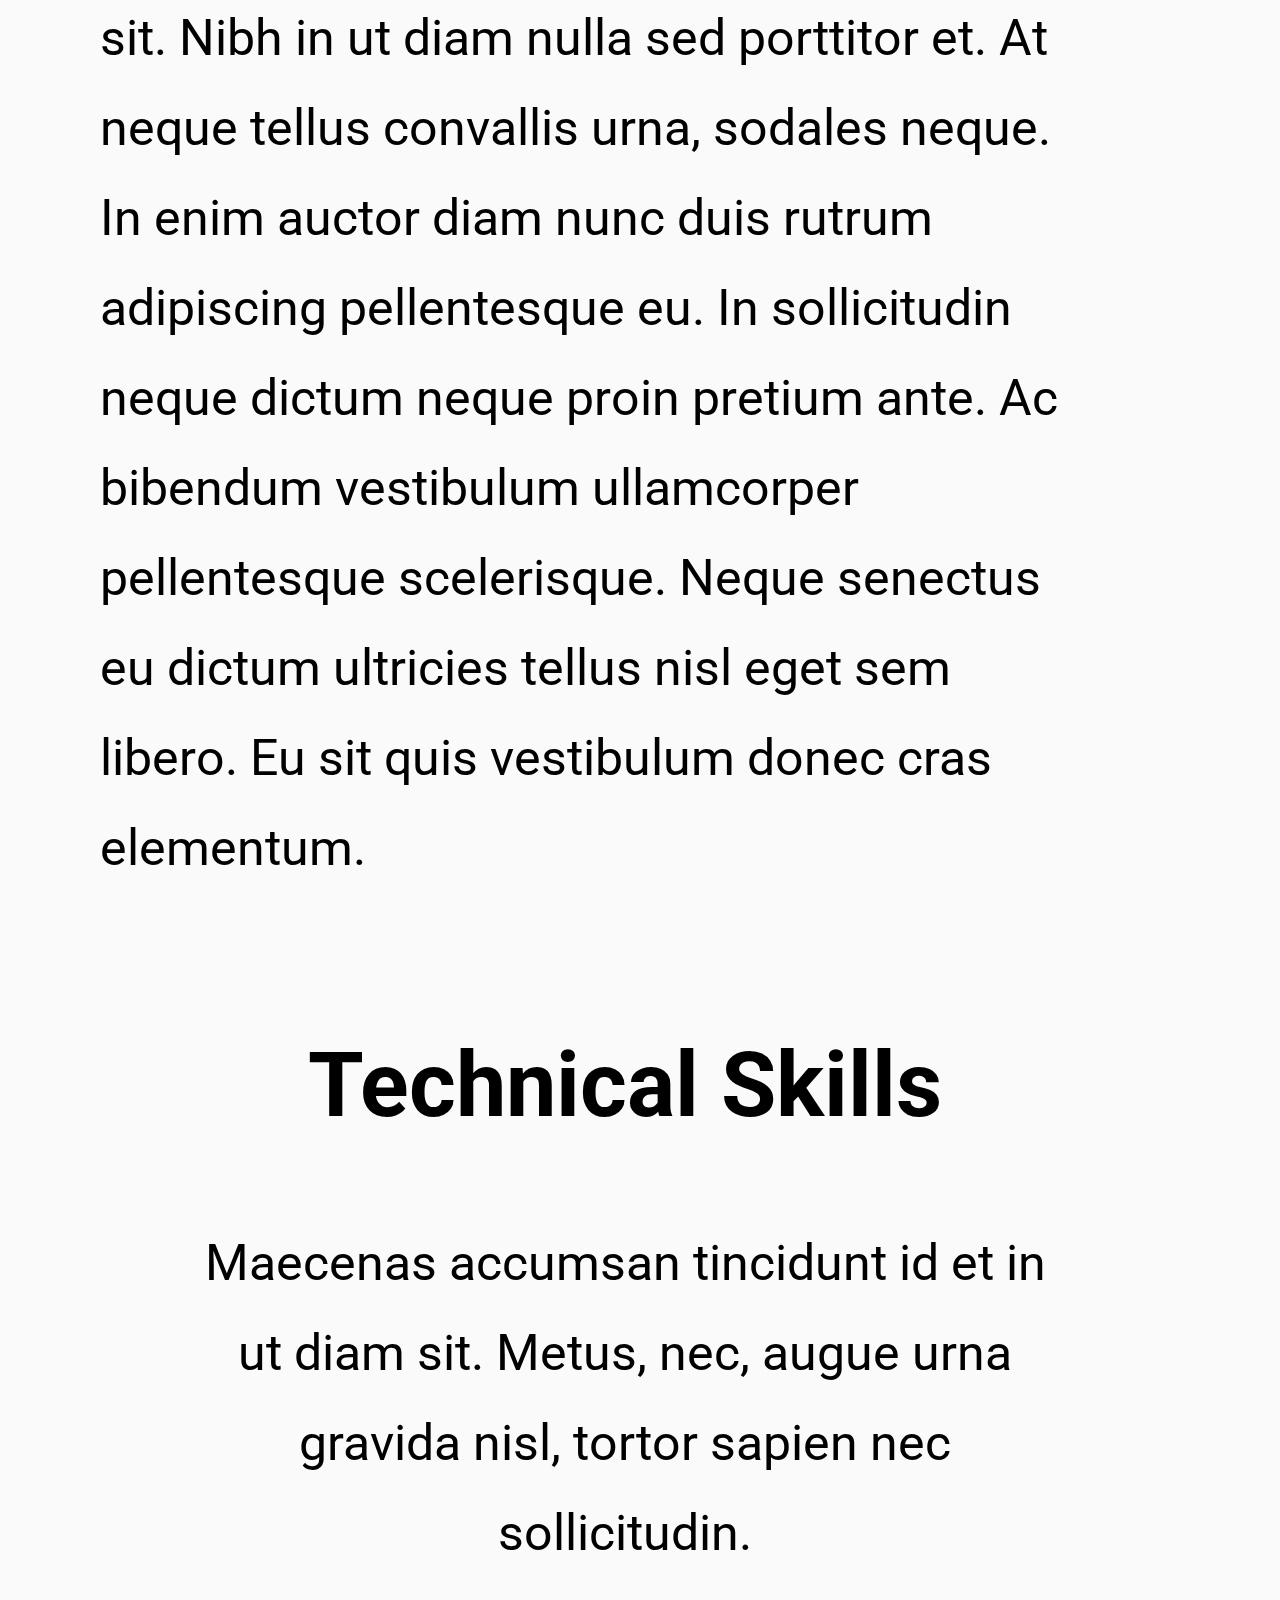
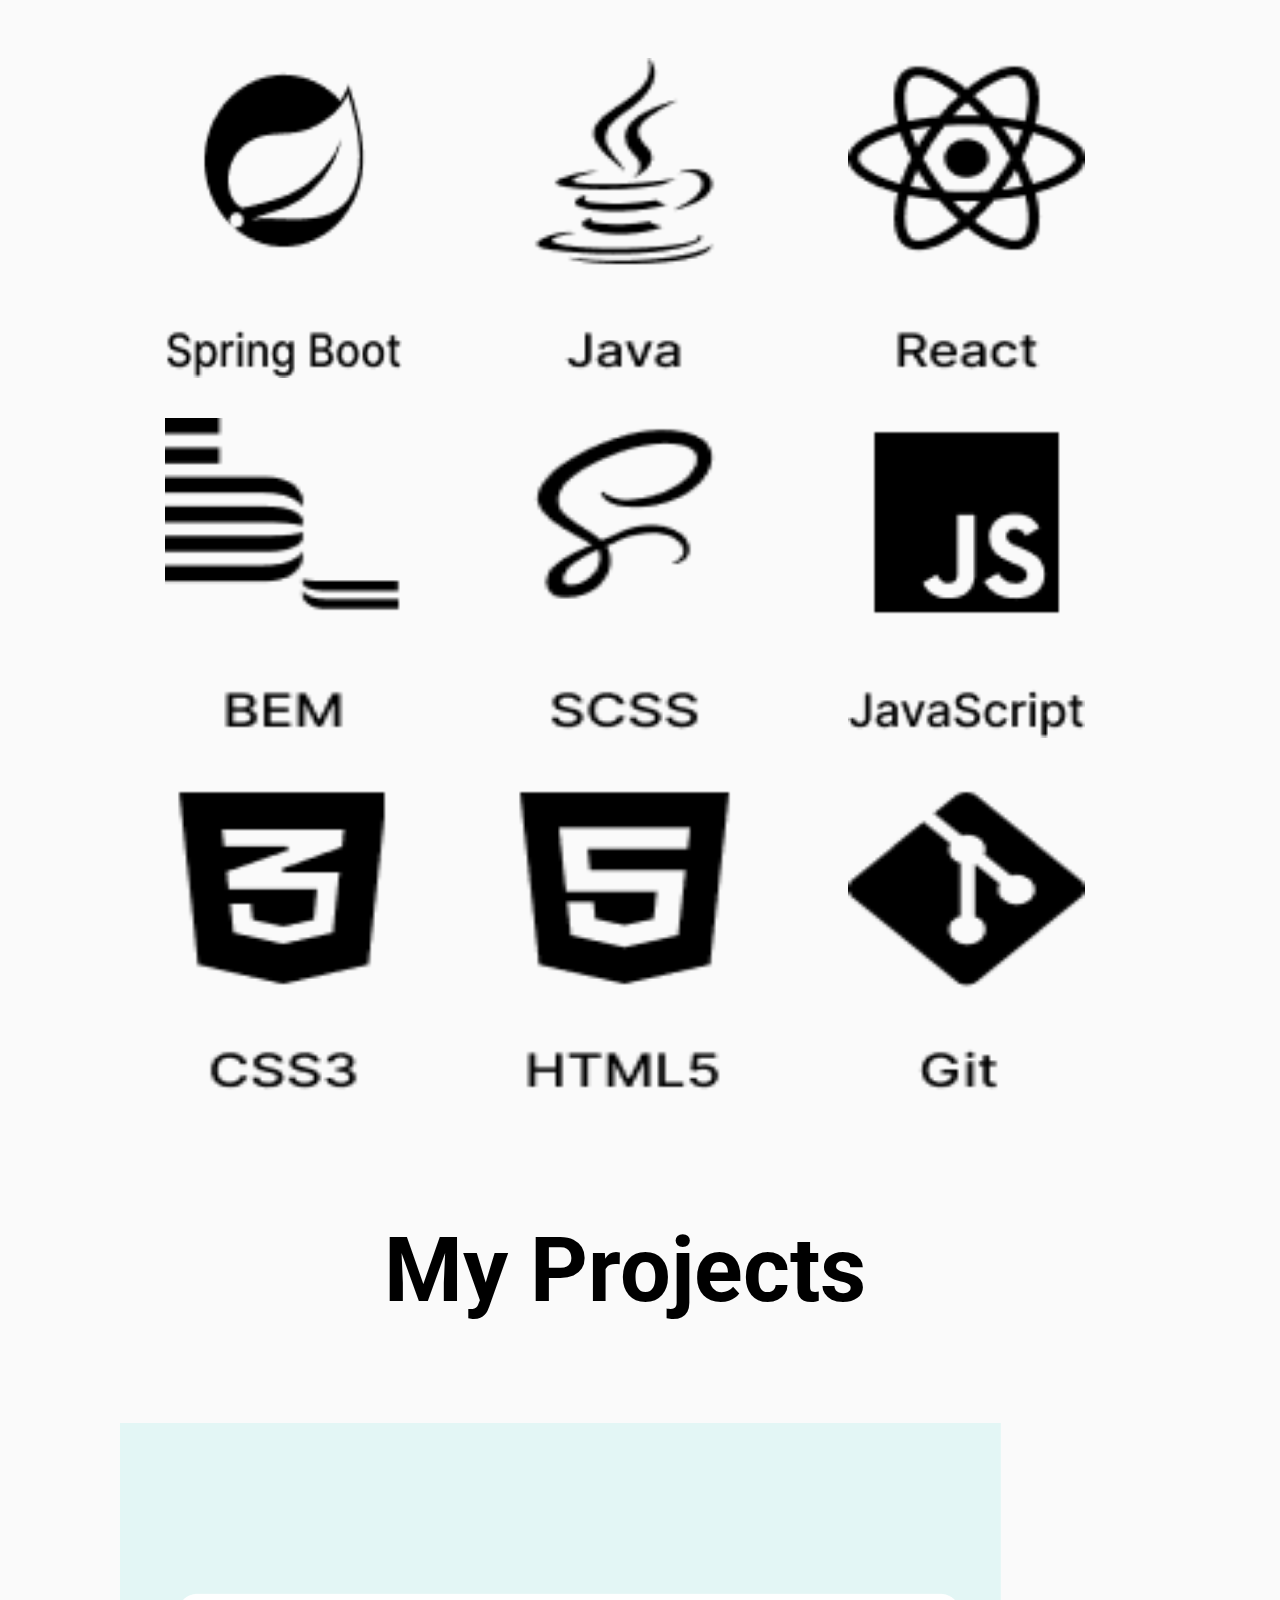
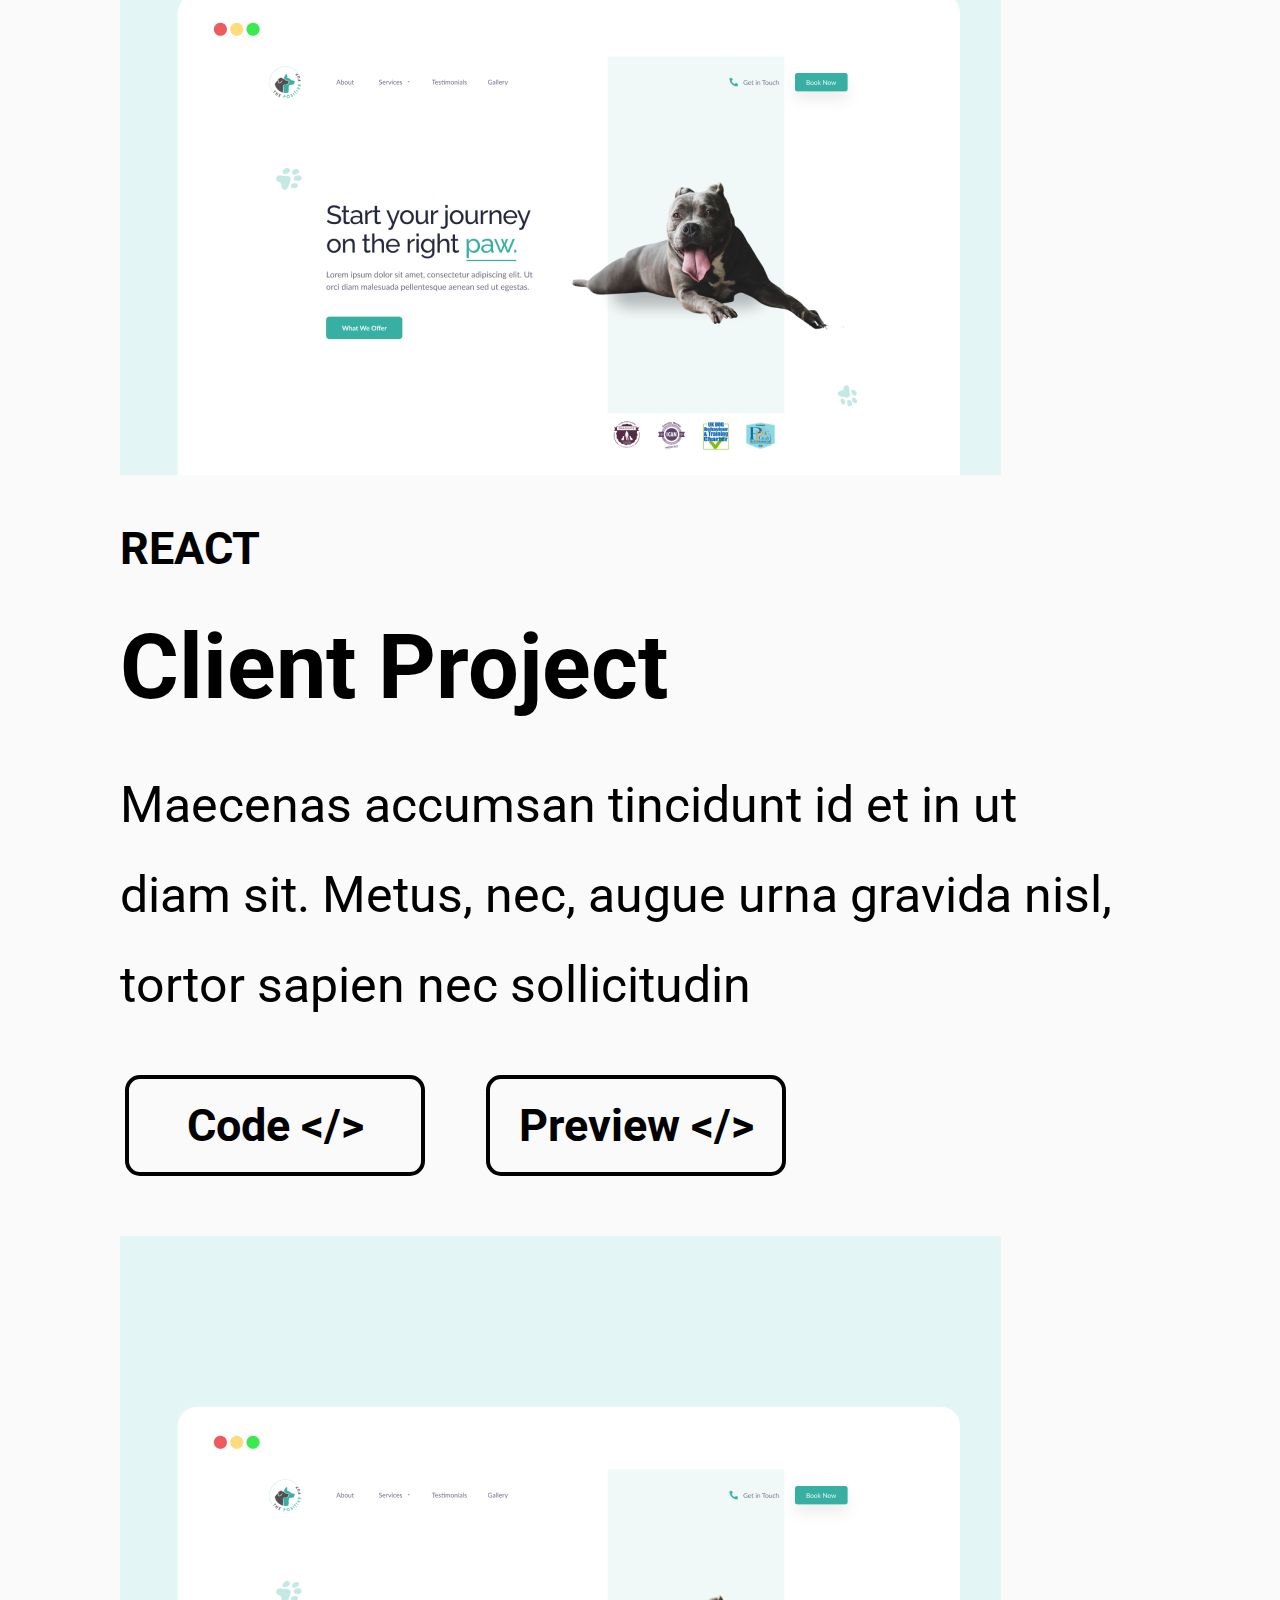
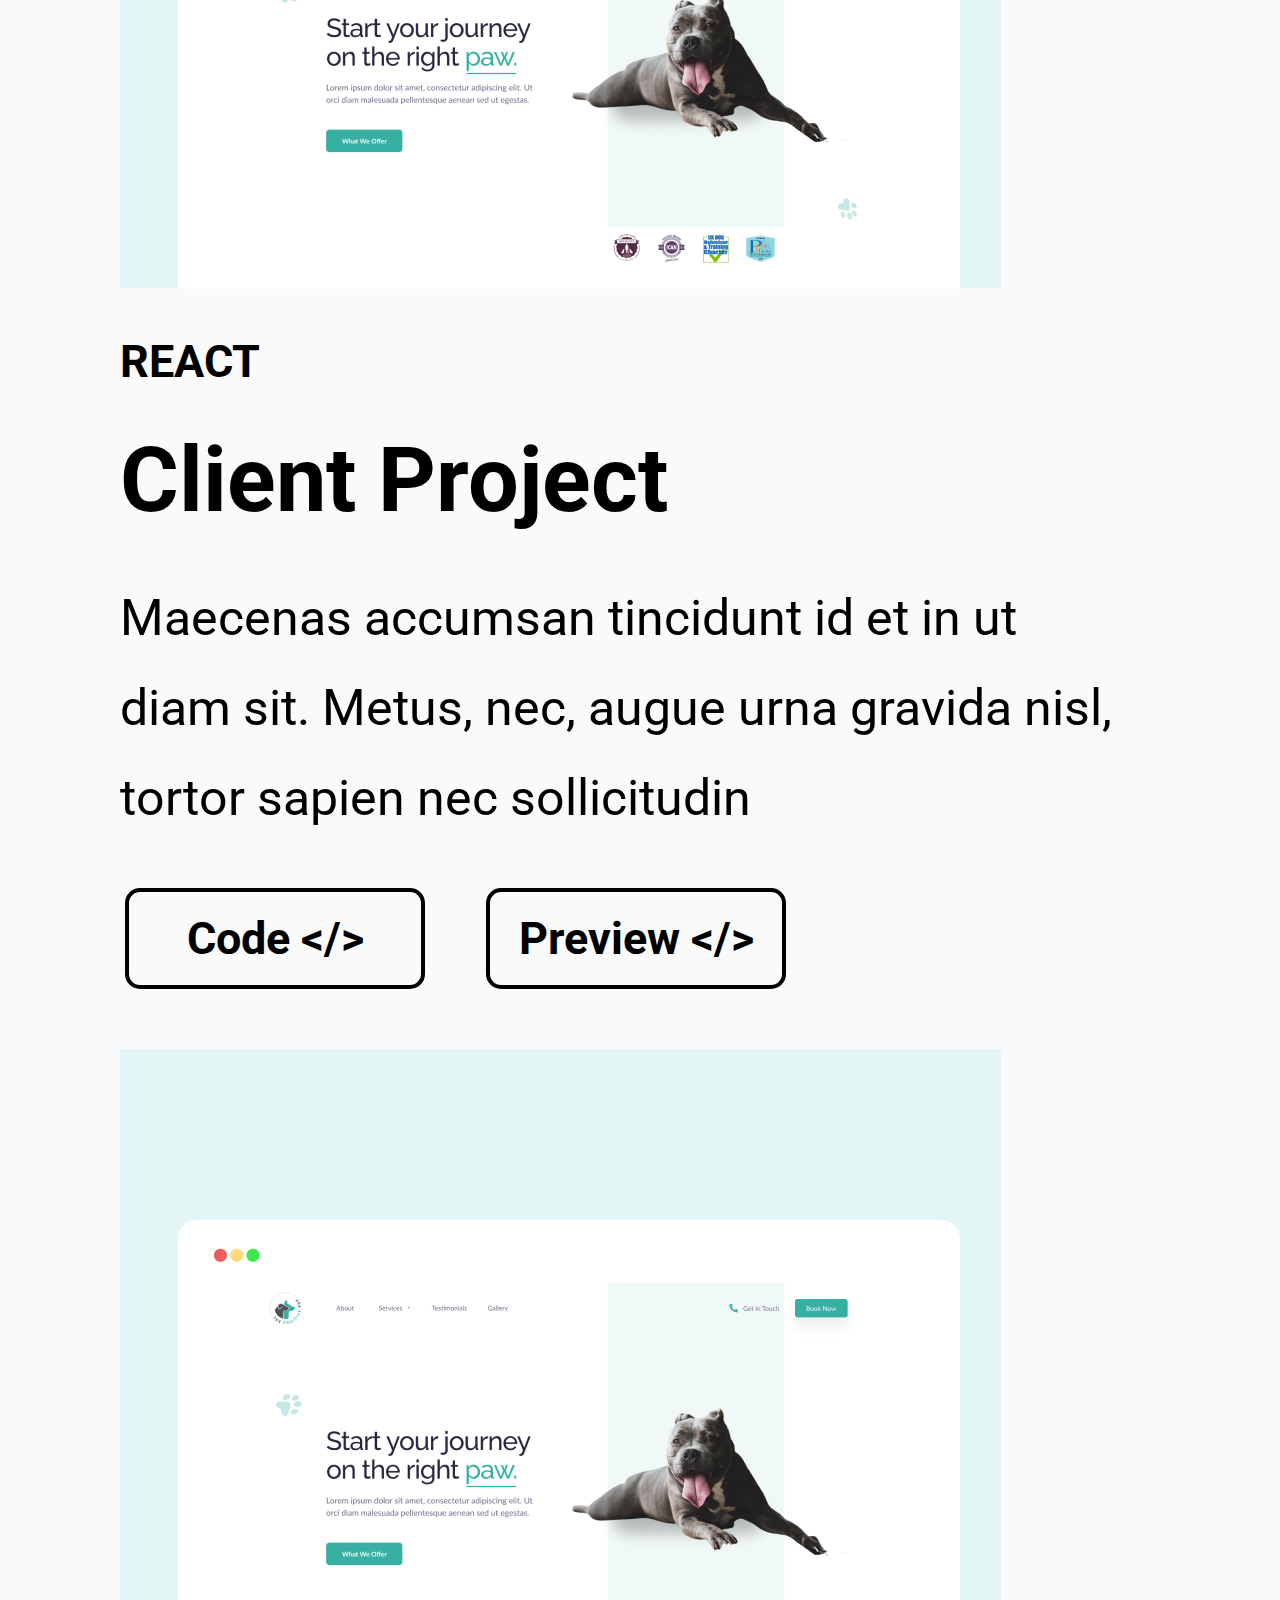
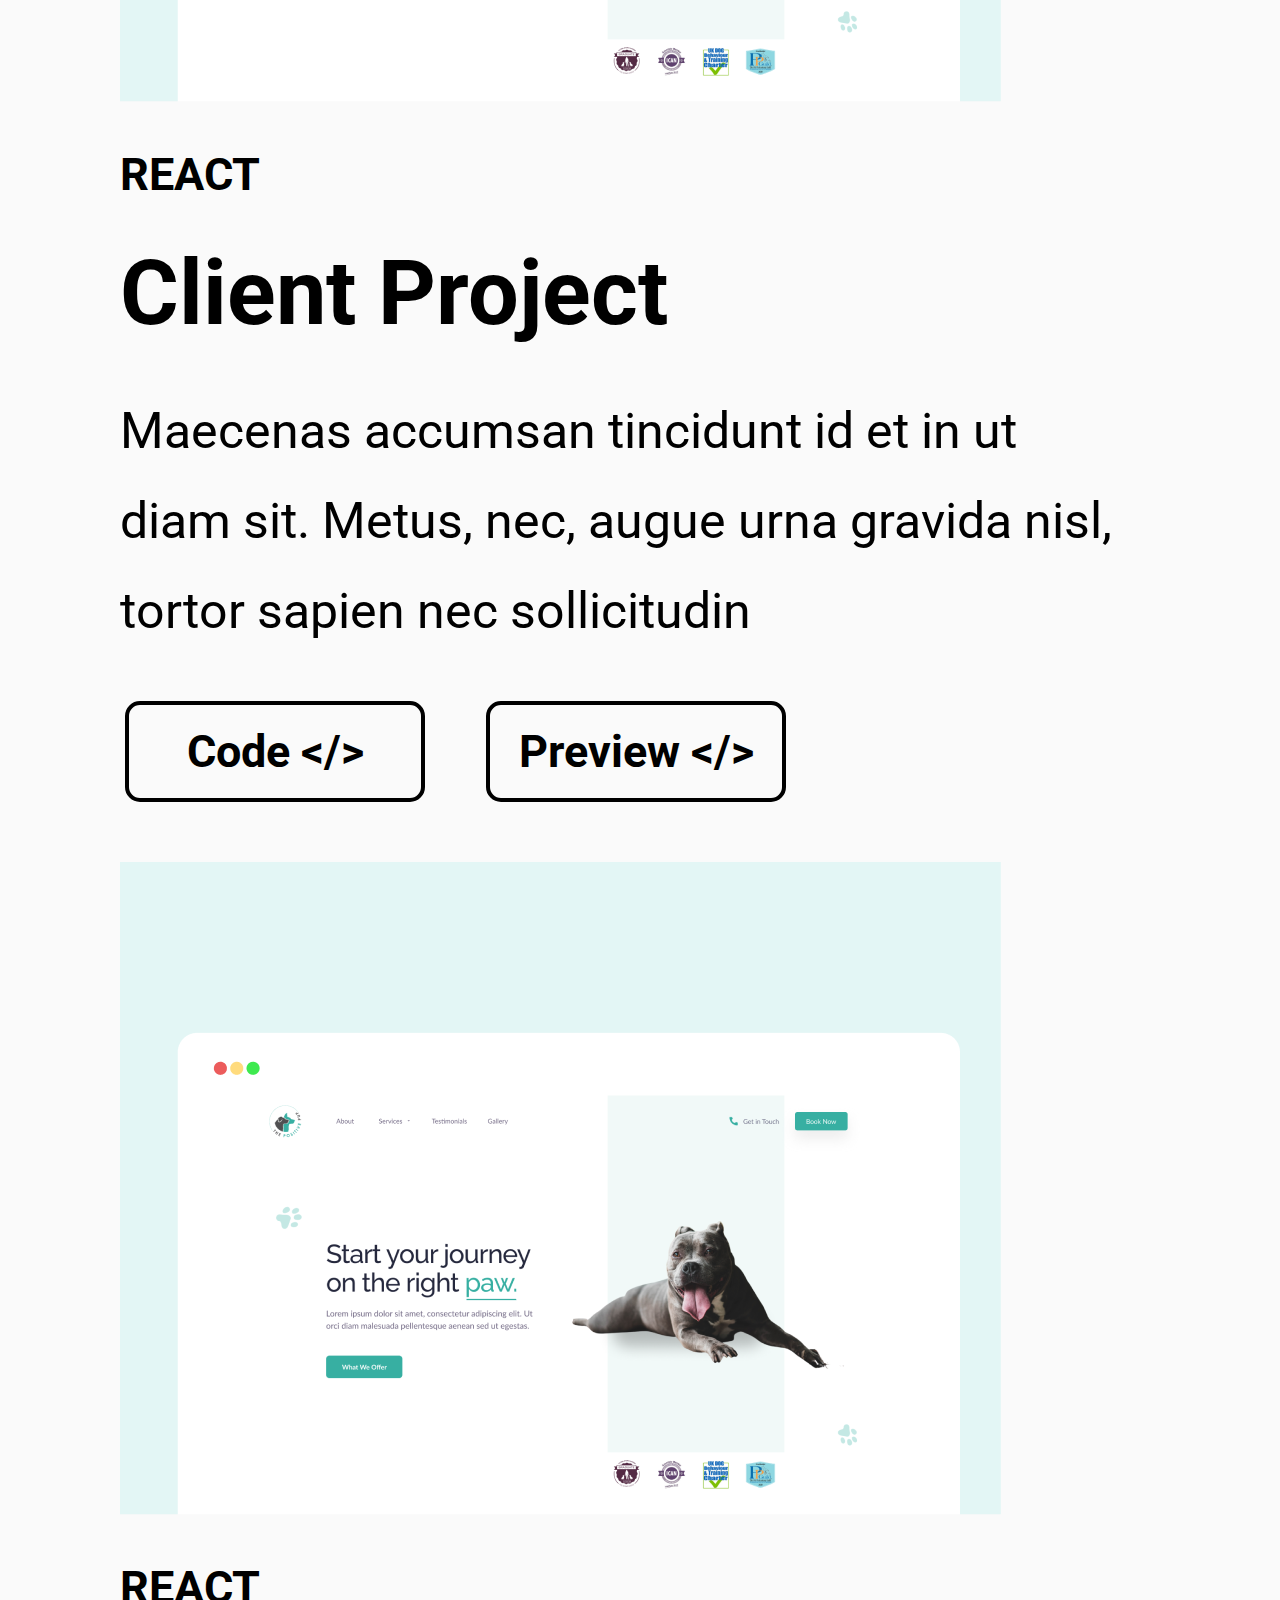
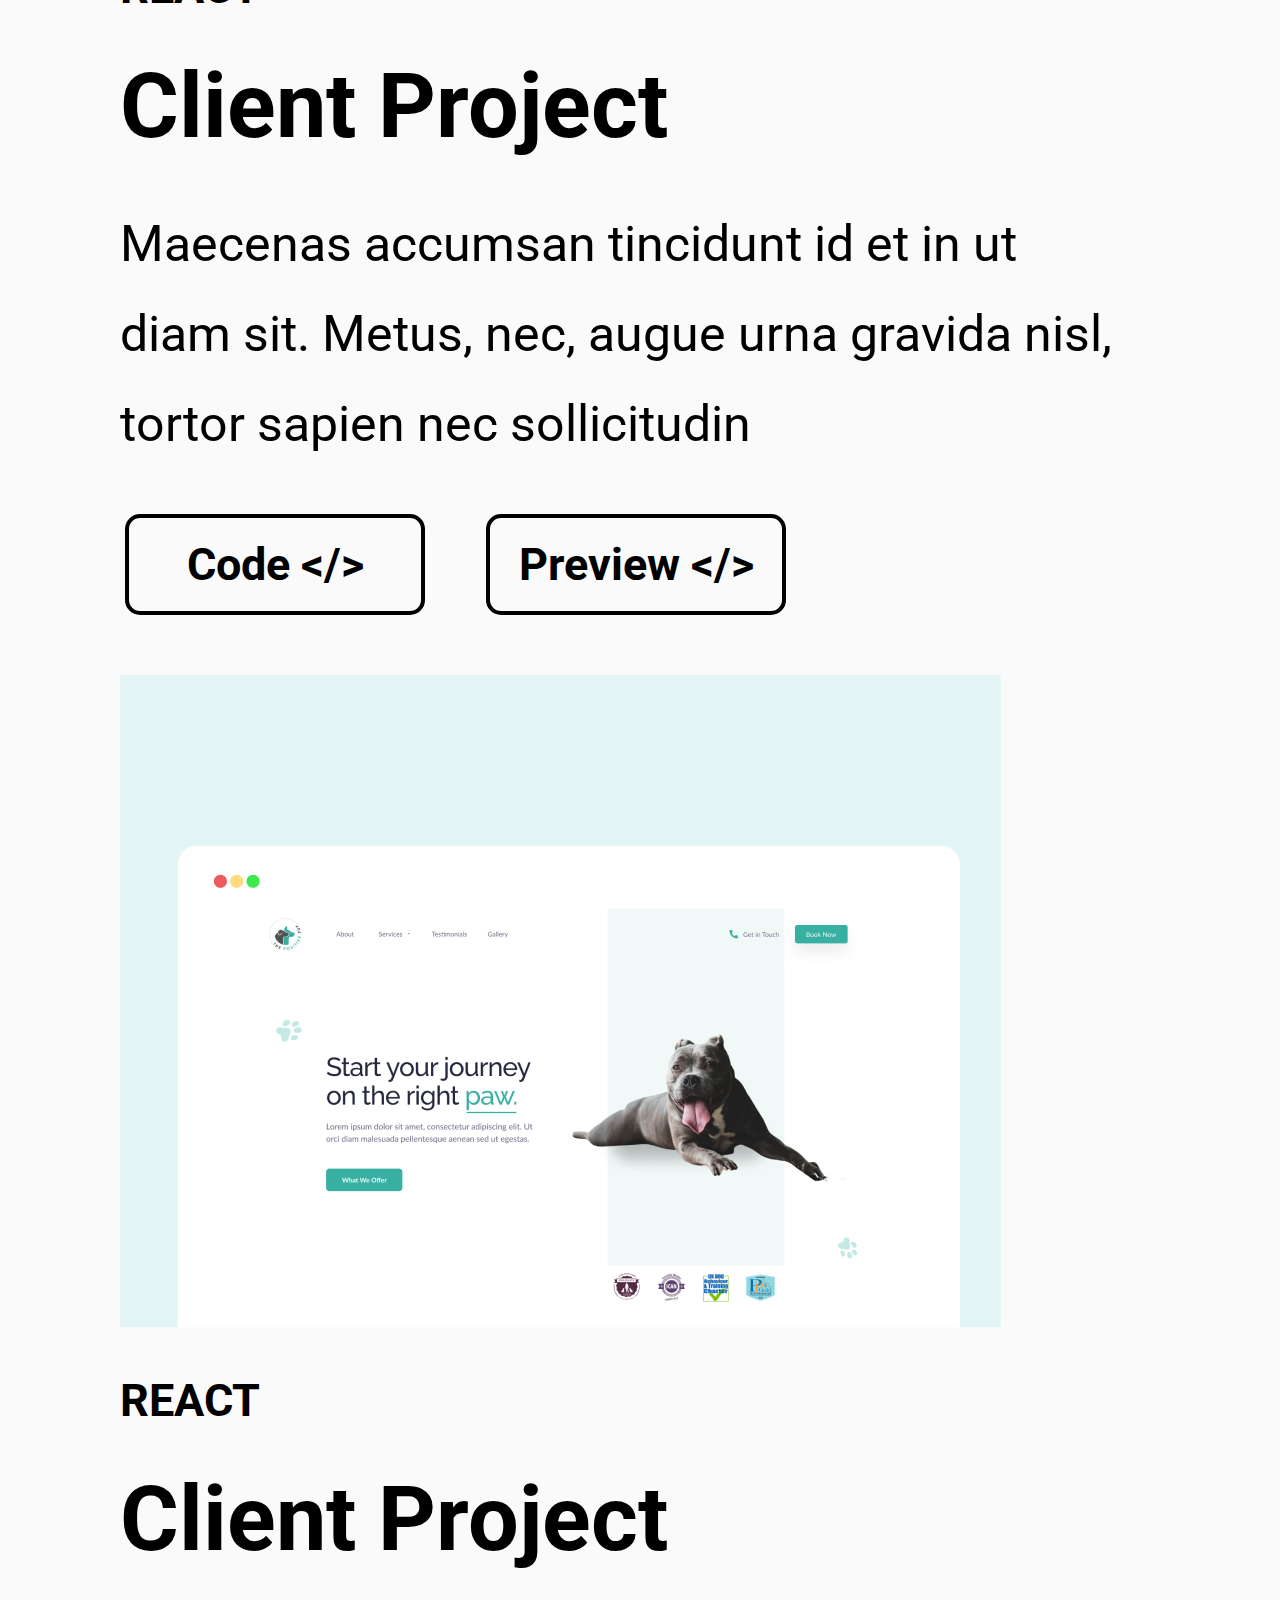
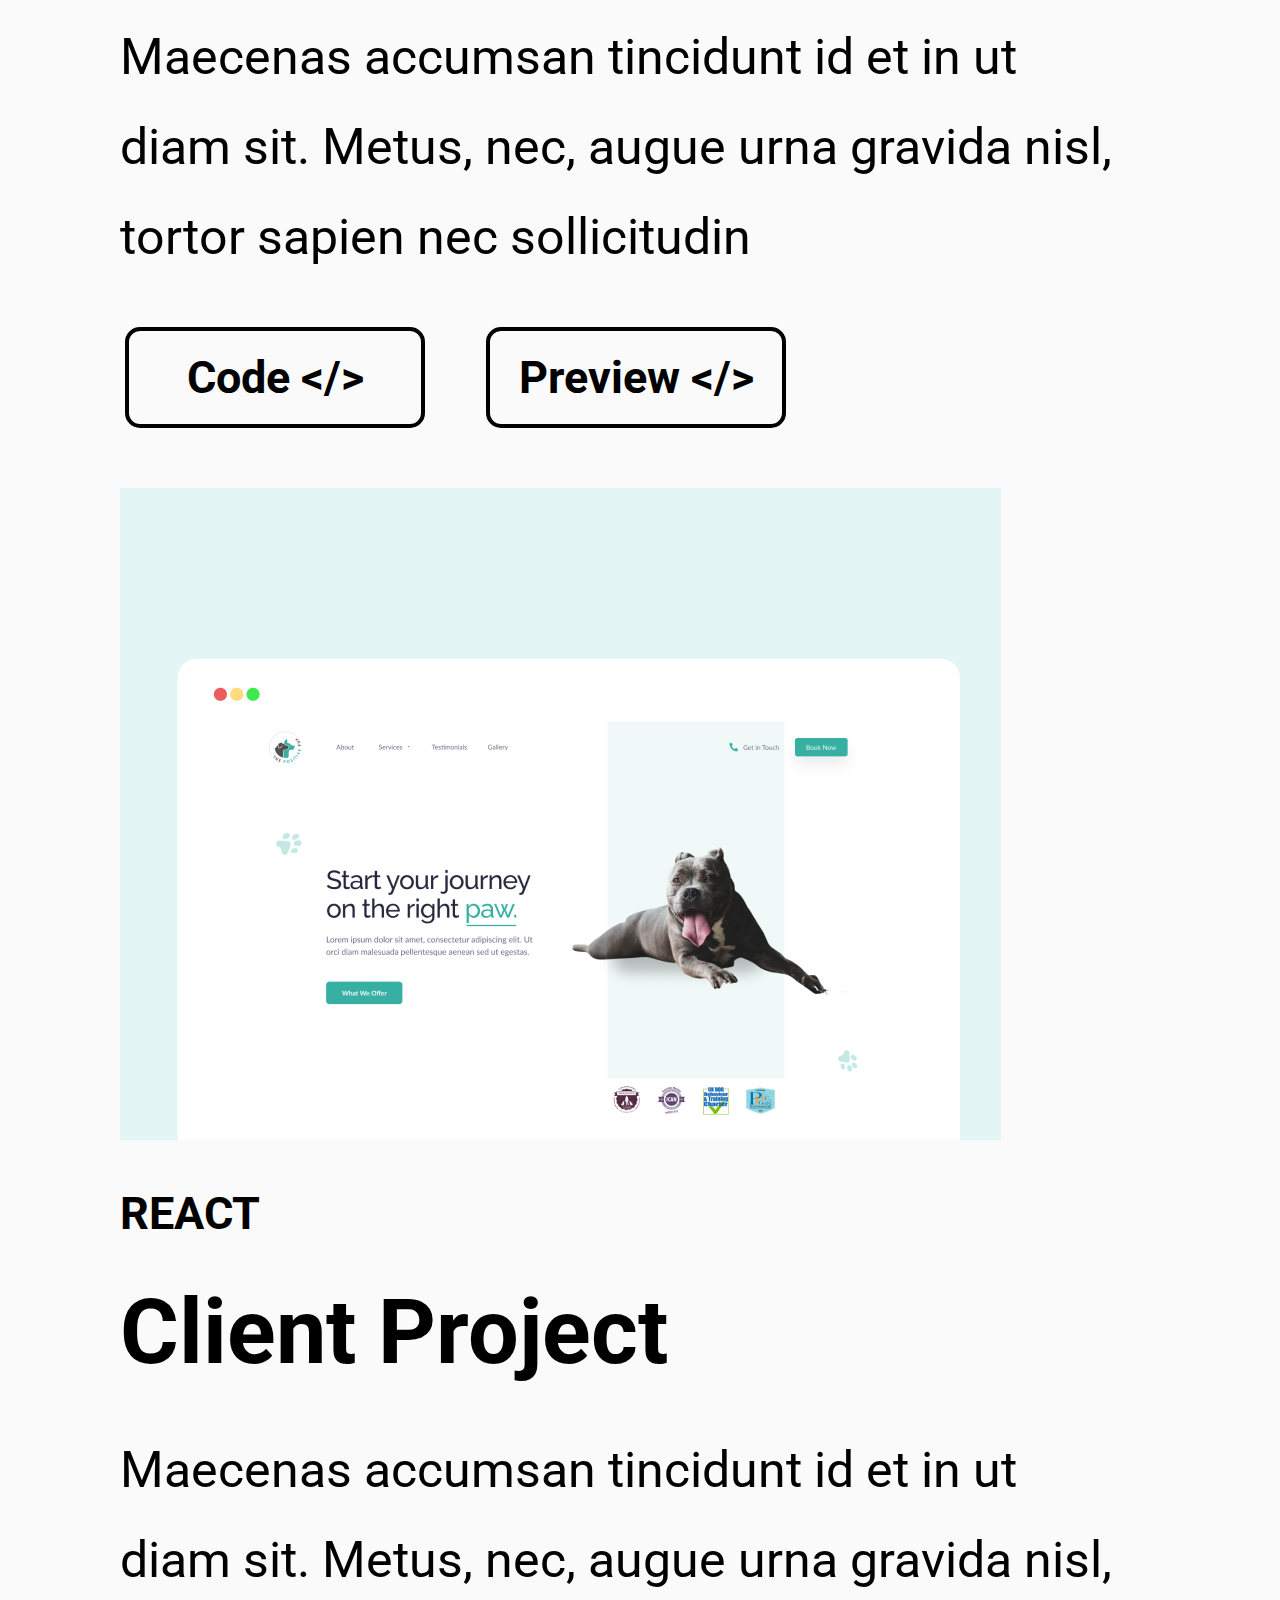
<file: mobile/index.html>
<!DOCTYPE html>
<html lang="en">
    
<head>

    <meta charset="UTF-8">
    <meta name="viewport" content="width=device-width, initial-scale=1.0">
    <title>Web Student Portfolio</title>
    <link rel="stylesheet" href="./styles.css" class="css">

</head>

<body>

    <header class="header">

        <h1 class="header__heading">Rosa Tome</h1>

    </header>

    <nav class="nav">

        <ul>

            <li>
                <a href="#">Home</a>
            </li>

            <li>
                <a href="#">About</a>
            </li>

            <li>
                <a href="#">Projects</a>
            </li>

            <li>
                <a class="button" href="#">Get in Touch</a> 
            </li>

        </ul>
    
    </nav>

    <main>

        <section class="section">

            <div class="section__containers">

                <h2 class="section__heading--name">🩷 Hey! I'm Rosa Tome</h2>

            </div>

            <div class="section__containers">

                <h3 class="section__heading--role">A Junior Software Developer based in the UK.</h3>

            </div>

            <div class="section__containers">

                <img class="section__img" src="./images/person_on_laptop.png"alt="pic_of_person_on_laptop">

            </div>

        </section>

        <article class="article">

            <div class="article__containers">

                <h4 class="article__heading">About Me</h4>

            </div>

            <div class="article__containers">

                <img class="article__img" src="./images/pic_of_me.jpg" alt="profile_pic">

            </div>

            <div class="article__containers">

                <p class="article__paragraph">
                    Nulla ac praesent tempor, orci sit nunc eget. Aliquam urna nunc, viverra sed tortor non. Id at pellentesque mauris at tincidunt venenatis urna mus. Sodales pretium tempus tincidunt tellus in imperdiet. Integer fames maecenas amet, consequat. Et cursus gravida enim lorem urna, vivamus pulvinar porttitor. Ultrices neque nec feugiat ullamcorper ultricies ante sagittis commodo.
                </p>
                
                <p class="article__paragraph">
                    Nunc malesuada amet at eget consectetur sit. Nibh in ut diam nulla sed porttitor et. At neque tellus convallis urna, sodales neque. In enim auctor diam nunc duis rutrum adipiscing pellentesque eu. In sollicitudin neque dictum neque proin pretium ante. Ac bibendum vestibulum ullamcorper pellentesque scelerisque. Neque senectus eu dictum ultricies tellus nisl eget sem libero. Eu sit quis vestibulum donec cras elementum.
                </p>

            </div>
        
        </article>

        <figure class="figure">

            <div class="figure__containers">

                <h4 class="figure__heading">Technical Skills</h4>

            </div>

            <div class="figure__containers">

                <p class="figure__paragraph"> 
                    Maecenas accumsan tincidunt id et in ut diam sit. Metus, nec, augue urna gravida nisl, tortor sapien nec sollicitudin.
                </p>

            </div>

            <div class="figure__imgcontainer">

                <img class="figure__img" src="./images/git.png" alt="Git">
                <img class="figure__img" src="./images/html5.png" alt="HTML5">
                <img class="figure__img" src="./images/css3.png" alt="CSS3">
                <img class="figure__img" src="./images/js.png" alt="JavaScript">
                <img class="figure__img" src="./images/scss.png" alt="SCSS">
                <img class="figure__img" src="./images/bem.png" alt="BEM">
                <img class="figure__img" src="./images/react.png" alt="React">
                <img class="figure__img" src="./images/java.png" alt="Java">
                <img class="figure__img" src="./images/springboot.png" alt="Spring Boot"> 
            
            </div>

        </figure>

        <aside class="aside">
            
            <div class="aside__containers">

                <h4 class="aside__heading">My Projects</h4>

            </div>

            <div class="aside__containers">

                <div class="aside__card">
                    
                    <img class="aside__img" src="./images/card.png" alt="client_project">
                    <h5 class="aside__skill">REACT</h5>
                    <h6 class="aside__title">Client Project</h6>
                    <p class="aside__paragraph">Maecenas accumsan tincidunt id et in ut diam sit. Metus, nec, augue urna gravida nisl, tortor sapien nec sollicitudin</p>
                    <button class="aside__button aside__button--code">Code &lt;/&gt;</button>
                    <button class="aside__button aside__button--preview">Preview &lt;/&gt;</button>

                </div>

                <div class="aside__card">
                    
                    <img class="aside__img" src="./images/card.png" alt="client_project">
                    <h5 class="aside__skill">REACT</h5>
                    <h6 class="aside__title">Client Project</h6>
                    <p class="aside__paragraph">Maecenas accumsan tincidunt id et in ut diam sit. Metus, nec, augue urna gravida nisl, tortor sapien nec sollicitudin</p>
                    <button class="aside__button aside__button--code">Code &lt;/&gt;</button>
                    <button class="aside__button aside__button--preview">Preview &lt;/&gt;</button>

                </div>

                <div class="aside__card">
                
                <img class="aside__img" src="./images/card.png" alt="client_project">
                <h5 class="aside__skill">REACT</h5>
                <h6 class="aside__title">Client Project</h6>
                <p class="aside__paragraph">Maecenas accumsan tincidunt id et in ut diam sit. Metus, nec, augue urna gravida nisl, tortor sapien nec sollicitudin</p>
                <button class="aside__button aside__button--code">Code &lt;/&gt;</button>
                <button class="aside__button aside__button--preview">Preview &lt;/&gt;</button>

                </div>

                <div class="aside__card">
                    
                    <img class="aside__img" src="./images/card.png" alt="client_project">
                    <h5 class="aside__skill">REACT</h5>
                    <h6 class="aside__title">Client Project</h6>
                    <p class="aside__paragraph">Maecenas accumsan tincidunt id et in ut diam sit. Metus, nec, augue urna gravida nisl, tortor sapien nec sollicitudin</p>
                    <button class="aside__button aside__button--code">Code &lt;/&gt;</button>
                    <button class="aside__button aside__button--preview">Preview &lt;/&gt;</button>

                </div>

                <div class="aside__card">
                    
                    <img class="aside__img" src="./images/card.png" alt="client_project">
                    <h5 class="aside__skill">REACT</h5>
                    <h6 class="aside__title">Client Project</h6>
                    <p class="aside__paragraph">Maecenas accumsan tincidunt id et in ut diam sit. Metus, nec, augue urna gravida nisl, tortor sapien nec sollicitudin</p>
                    <button class="aside__button aside__button--code">Code &lt;/&gt;</button>
                    <button class="aside__button aside__button--preview">Preview &lt;/&gt;</button>

                </div>

                <div class="aside__card">
                    
                    <img class="aside__img" src="./images/card.png" alt="client_project">
                    <h5 class="aside__skill">REACT</h5>
                    <h6 class="aside__title">Client Project</h6>
                    <p class="aside__paragraph">Maecenas accumsan tincidunt id et in ut diam sit. Metus, nec, augue urna gravida nisl, tortor sapien nec sollicitudin</p>
                    <button class="aside__button aside__button--code">Code &lt;/&gt;</button>
                    <button class="aside__button aside__button--preview">Preview &lt;/&gt;</button>

                </div>

            </div>

        </aside>

    </main>

    <footer class="footer">

        <div class="footer__imgcontainers">

            <ul>

                <li>
                    <a href="https://www.github.com/rosaTome">
                        <img class="footer__img" src="./images/github.png" alt="GitHub">
                    </a>
                </li>

                <li>
                    <a href="#">
                        <img class="footer__img" src="./images/linkedin.png" alt="Linkedin">
                    </a>
                </li>

                <li>
                    <a href="#">
                        <img class="footer__img" src="./images/cv.png" alt="CV">
                    </a>

                </li>

            </ul>

        </div>

        <div class="footer__containers">

            <a class="footer__link" href="mailto:example@example.com">rosalinda_tome@hotmail.com</a>

        </div>

    </footer>

</body>

</html>
</file>
<file: styles.css>
@import url("https://fonts.googleapis.com/css2?family=Roboto&display=swap");
* {
  margin: 0;
  padding: 20px;
  box-sizing: border-box;
  font-family: "Roboto", sans-serif;
  font-size: 25px;
  color: #000000;
}

body {
  margin: 0;
  padding: 0;
  display: grid;
  grid-template-areas: "section section section section" "article article article article" "figure figure figure figure" "aside aside aside aside" "footer footer footer footer";
  gap: 10px;
  grid-template-rows: 1fr 1fr 1fr 1fr 1fr;
  height: 100vh;
  width: 100%;
}

header {
  display: none;
  grid-area: header;
}

nav {
  display: none;
  grid-area: nav;
}

section {
  display: grid;
  grid-area: section;
  color: black;
}
section .section__containers .section__heading--name {
  font-size: 50px;
}
section .section__containers .section__heading--role {
  font-size: 200px;
  font-weight: bolder;
}
section .section__containers .section__img {
  display: none;
}

article {
  grid-area: article;
}
article .article__containers .article__heading {
  font-size: 90px;
  font-weight: bolder;
  display: flex;
  justify-content: center;
}
article .article__containers .article__img {
  width: 85%;
  margin-left: 100px;
}
article .article__containers .article__paragraph {
  width: 1000px;
  margin-bottom: 20px;
  display: flex;
  flex-direction: column;
  justify-content: center;
  line-height: 1.8;
  font-size: 50px;
}

figure {
  grid-area: figure;
}
figure .figure__containers {
  display: flex;
  justify-content: center;
}
figure .figure__containers .figure__heading {
  font-size: 90px;
  font-weight: bolder;
}
figure .figure__containers .figure__paragraph {
  text-align: center;
  line-height: 1.8;
  font-size: 50px;
  margin: 0 80px 0 80px;
}
figure .figure__imgcontainer {
  display: flex;
  flex-direction: row-reverse;
  flex-wrap: wrap-reverse;
  justify-content: space-evenly;
  width: 100%;
}
figure .figure__imgcontainer .figure__img {
  width: calc(26.33% - 10px);
  height: 360px;
}

aside {
  grid-area: aside;
}
aside .aside__containers .aside__heading {
  font-size: 90px;
  font-weight: bolder;
  display: flex;
  justify-content: center;
}
aside .aside__containers .aside__card .aside__skill {
  font-size: 45px;
  font-weight: bolder;
}
aside .aside__containers .aside__card .aside__title {
  font-size: 90px;
  font-weight: bolder;
}
aside .aside__containers .aside__card .aside__paragraph {
  line-height: 1.8;
  font-size: 50px;
}
aside .aside__containers .aside__card .aside__button {
  border-radius: 15px;
  margin: 25px 30px 0 25px;
  width: 300px;
  font-size: 45px;
  border: 4px solid black;
  font-weight: bolder;
}

footer {
  grid-area: footer;
  background-color: #000000;
  color: #fafafa;
  margin: -60px;
}
footer .footer__imgcontainers ul {
  display: flex;
  flex-direction: row;
  justify-content: center;
  align-items: flex-end;
  list-style: none;
  margin-right: 80px;
}
footer .footer__imgcontainers ul li {
  padding: 0px;
}
footer .footer__imgcontainers ul li a .footer__img {
  width: 110%;
}
footer .footer__containers a {
  display: flex;
  flex-direction: row;
  color: #fafafa;
  justify-content: center;
  align-items: flex-end;
  font-size: 50px;
  text-decoration: none;
  margin-bottom: 100px;
}/*# sourceMappingURL=styles.css.map */
</file>
<file: 01-4K-2560-px/styles.css>
@import url("https://fonts.googleapis.com/css2?family=Roboto&display=swap");
* {
  margin: 0;
  padding: 10px;
  box-sizing: border-box;
  font-family: "Roboto", sans-serif;
  font-size: 25px;
  color: #000000;
}

body {
  margin: 0;
  padding: 0;
  height: 100vh;
  width: 100%;
}

header {
  display: inline-block;
  padding-right: 1050px;
  padding-left: 50px;
}
header .header__heading {
  font-size: 40px;
}

nav {
  display: inline-block;
  padding-left: 300px;
  padding-top: 50px;
}
nav ul {
  list-style: none;
  display: flex;
  flex-direction: row;
  justify-content: flex-end;
  padding-left: 100px;
}
nav ul li {
  display: flex;
}
nav ul li a {
  display: flex;
  flex-direction: row;
  align-items: flex-start;
  text-decoration: none;
  font-size: 40px;
  text-align: start;
  white-space: nowrap;
  float: right;
}
nav ul li .button {
  border: 3px solid black;
  border-radius: 15px;
}

section {
  display: flex;
  color: #000000;
  align-items: center;
}
section .section__containers {
  display: flex;
  flex-direction: column;
}
section .section__containers .section__heading--name {
  font-size: 50px;
}
section .section__containers .section__heading--role {
  font-size: 200px;
  font-weight: bolder;
}

.article {
  display: flex;
  color: #000000;
}
.article .article__containers {
  display: flex;
  flex-direction: row;
}
.article .article__containers .article__img {
  max-width: 50%;
}
.article .article__containers .article__heading {
  font-size: 50px;
}
.article .article__containers .article__paragraph {
  flex-grow: 1;
  margin-left: 20px;
  line-height: 1.8;
  font-size: 50px;
}
.article .article__containers .article__paragraph span.article__header {
  font-weight: bolder;
  display: block;
  margin-bottom: 10px;
  font-size: 90px;
}

figure .figure__containers {
  display: flex;
  justify-content: center;
}
figure .figure__containers .figure__heading {
  font-size: 90px;
  font-weight: bolder;
}
figure .figure__containers .figure__paragraph {
  text-align: center;
  line-height: 1.8;
  font-size: 50px;
  margin: 0 80px 0 80px;
}
figure .figure__imgcontainer {
  display: flex;
  flex-direction: row;
  justify-content: space-evenly;
  padding: 100px;
  width: 100%;
}
figure .figure__imgcontainer .figure__heading {
  font-weight: bolder;
}
figure .figure__imgcontainer .figure__paragraph {
  text-align: center;
  line-height: 1.8;
  font-size: 50px;
  width: 10px;
}
figure .figure__imgcontainer .figure__img {
  width: 150px;
}

figure .figure__containers {
  display: flex;
  justify-content: row;
}
figure .figure__containers .figure__heading {
  font-size: 90px;
  font-weight: bolder;
}
figure .figure__containers .figure__paragraph {
  text-align: center;
  line-height: 1.8;
  font-size: 50px;
  margin: 0 80px 0 80px;
}

aside .aside__containers {
  display: flex;
  flex-wrap: wrap;
  justify-content: space-between;
}
aside .aside__containers .aside__heading {
  font-size: 90px;
  font-weight: bolder;
  text-align: center;
  margin-left: 1000px;
}
aside .aside__containers .aside__card {
  width: calc(33.33% - 20px);
  margin-bottom: 20px;
}
aside .aside__containers .aside__card .aside__skill {
  font-size: 35px;
  font-weight: bolder;
}
aside .aside__containers .aside__card .aside__title {
  font-size: 70px;
  font-weight: bolder;
}
aside .aside__containers .aside__card .aside__paragraph {
  line-height: 1.8;
  font-size: 30px;
}
aside .aside__containers .aside__card .aside__button {
  border-radius: 15px;
  margin: 25px 0px 0 25px;
  width: 250px;
  font-size: 35px;
  border: 4px solid black;
  font-weight: bolder;
}

footer {
  background-color: #000000;
}
footer .footer__containers {
  display: inline-block;
}
footer .footer__containers a {
  color: #fafafa;
  display: flex;
  flex-direction: row;
  padding-left: 50px;
  font-size: 38px;
  text-decoration: none;
  margin-bottom: 100px;
}
footer .footer__imgcontainers {
  display: inline-block;
}
footer .footer__imgcontainers ul {
  display: flex;
  flex-direction: row;
  justify-content: flex-start;
  list-style: none;
  padding-left: 1500px;
  padding-top: 60px;
  padding-bottom: 50px;
}
footer .footer__imgcontainers ul li {
  padding: 0px;
}
footer .footer__imgcontainers ul li a .footer__img {
  width: 90%;
}/*# sourceMappingURL=styles.css.map */
</file>
<file: desktop/styles.css>
@import url("https://fonts.googleapis.com/css2?family=Roboto&display=swap");
* {
  margin: 0;
  padding: 10px;
  box-sizing: border-box;
  font-family: "Roboto", sans-serif;
  font-size: 25px;
  color: #000000;
}

body {
  margin: 0;
  padding: 0;
  height: 100vh;
  width: 100%;
}

header {
  display: inline-block;
  padding-right: 1050px;
  padding-left: 50px;
}
header .header__heading {
  font-size: 40px;
}

nav {
  display: inline-block;
  padding-left: 300px;
  padding-top: 50px;
}
nav ul {
  list-style: none;
  display: flex;
  flex-direction: row;
  justify-content: flex-end;
  padding-left: 100px;
}
nav ul li {
  display: flex;
}
nav ul li a {
  display: flex;
  flex-direction: row;
  align-items: flex-start;
  text-decoration: none;
  font-size: 40px;
  text-align: start;
  white-space: nowrap;
  float: right;
}
nav ul li .button {
  border: 3px solid black;
  border-radius: 15px;
}

section {
  display: flex;
  color: #000000;
  align-items: center;
}
section .section__containers {
  display: flex;
  flex-direction: column;
}
section .section__containers .section__heading--name {
  font-size: 50px;
}
section .section__containers .section__heading--role {
  font-size: 200px;
  font-weight: bolder;
}

.article {
  display: flex;
  color: #000000;
}
.article .article__containers {
  display: flex;
  flex-direction: row;
}
.article .article__containers .article__img {
  max-width: 50%;
}
.article .article__containers .article__heading {
  font-size: 50px;
}
.article .article__containers .article__paragraph {
  flex-grow: 1;
  margin-left: 20px;
  line-height: 1.8;
  font-size: 50px;
}
.article .article__containers .article__paragraph span.article__header {
  font-weight: bolder;
  display: block;
  margin-bottom: 10px;
  font-size: 90px;
}

figure {
  grid-area: figure;
}
figure .figure__containers {
  display: flex;
  justify-content: center;
}
figure .figure__containers .figure__heading {
  font-size: 90px;
  font-weight: bolder;
}
figure .figure__containers .figure__paragraph {
  text-align: center;
  line-height: 1.8;
  font-size: 50px;
  margin: 0 80px 0 80px;
}
figure .figure__imgcontainer {
  display: flex;
  flex-direction: row;
  justify-content: space-evenly;
  padding: 100px;
  width: 100%;
}
figure .figure__imgcontainer .figure__heading {
  font-weight: bolder;
}
figure .figure__imgcontainer .figure__paragraph {
  text-align: center;
  line-height: 1.8;
  font-size: 50px;
  width: 10px;
}
figure .figure__imgcontainer .figure__img {
  width: 150px;
}

figure {
  grid-area: figure;
}
figure .figure__containers {
  display: flex;
  justify-content: row;
}
figure .figure__containers .figure__heading {
  font-size: 90px;
  font-weight: bolder;
}
figure .figure__containers .figure__paragraph {
  text-align: center;
  line-height: 1.8;
  font-size: 50px;
  margin: 0 80px 0 80px;
}

aside .aside__containers {
  display: flex;
  flex-wrap: wrap;
  justify-content: space-between;
}
aside .aside__containers .aside__heading {
  font-size: 90px;
  font-weight: bolder;
  text-align: center;
  margin-left: 1000px;
}
aside .aside__containers .aside__card {
  width: calc(33.33% - 20px);
  margin-bottom: 20px;
}
aside .aside__containers .aside__card .aside__skill {
  font-size: 35px;
  font-weight: bolder;
}
aside .aside__containers .aside__card .aside__title {
  font-size: 70px;
  font-weight: bolder;
}
aside .aside__containers .aside__card .aside__paragraph {
  line-height: 1.8;
  font-size: 30px;
}
aside .aside__containers .aside__card .aside__button {
  border-radius: 15px;
  margin: 25px 0px 0 25px;
  width: 250px;
  font-size: 35px;
  border: 4px solid black;
  font-weight: bolder;
}

footer {
  background-color: #000000;
}
footer .footer__containers {
  display: inline-block;
}
footer .footer__containers a {
  color: white;
  display: flex;
  flex-direction: row;
  padding-left: 50px;
  font-size: 38px;
  text-decoration: none;
  margin-bottom: 100px;
}
footer .footer__imgcontainers {
  display: inline-block;
}
footer .footer__imgcontainers ul {
  display: flex;
  flex-direction: row;
  justify-content: flex-start;
  list-style: none;
  padding-left: 1500px;
  padding-top: 60px;
  padding-bottom: 50px;
}
footer .footer__imgcontainers ul li {
  padding: 0px;
}
footer .footer__imgcontainers ul li a .footer__img {
  width: 90%;
}/*# sourceMappingURL=styles.css.map */
</file>
<file: mobile/styles.css>
@import url("https://fonts.googleapis.com/css2?family=Roboto&display=swap");
* {
  margin: 0;
  padding: 20px;
  box-sizing: border-box;
  font-family: "Roboto", sans-serif;
  font-size: 25px;
  background-color: #fafafa;
  color: #000000;
}

body {
  margin: 0;
  padding: 0;
  display: grid;
  grid-template-areas: "section section section section" "article article article article" "figure figure figure figure" "aside aside aside aside" "footer footer footer footer";
  gap: 10px;
  grid-template-rows: 1fr 1fr 1fr 1fr 1fr;
  height: 100vh;
  width: 100%;
}

header {
  display: none;
  grid-area: header;
}

nav {
  display: none;
  grid-area: nav;
}

section {
  display: grid;
  grid-area: section;
  color: black;
}
section .section__containers .section__heading--name {
  font-size: 50px;
}
section .section__containers .section__heading--role {
  font-size: 200px;
  font-weight: bolder;
}
section .section__containers .section__img {
  display: none;
}

article {
  grid-area: article;
}
article .article__containers .article__heading {
  font-size: 90px;
  font-weight: bolder;
  display: flex;
  justify-content: center;
}
article .article__containers .article__img {
  width: 85%;
}
article .article__containers .article__paragraph {
  width: 1000px;
  margin-bottom: 20px;
  display: flex;
  flex-direction: column;
  justify-content: center;
  line-height: 1.8;
  font-size: 50px;
}

figure {
  grid-area: figure;
}
figure .figure__containers {
  display: flex;
  justify-content: center;
}
figure .figure__containers .figure__heading {
  font-size: 90px;
  font-weight: bolder;
}
figure .figure__containers .figure__paragraph {
  text-align: center;
  line-height: 1.8;
  font-size: 50px;
  margin: 0 80px 0 80px;
}
figure .figure__imgcontainer {
  display: flex;
  flex-direction: row-reverse;
  flex-wrap: wrap-reverse;
  justify-content: space-evenly;
  width: 100%;
}
figure .figure__imgcontainer .figure__img {
  width: calc(26.33% - 10px);
  height: 360px;
}

aside {
  grid-area: aside;
}
aside .aside__containers .aside__heading {
  font-size: 90px;
  font-weight: bolder;
  display: flex;
  justify-content: center;
}
aside .aside__containers .aside__card .aside__skill {
  font-size: 45px;
  font-weight: bolder;
}
aside .aside__containers .aside__card .aside__title {
  font-size: 90px;
  font-weight: bolder;
}
aside .aside__containers .aside__card .aside__paragraph {
  line-height: 1.8;
  font-size: 50px;
}
aside .aside__containers .aside__card .aside__button {
  border-radius: 15px;
  margin: 25px 30px 0 25px;
  width: 300px;
  font-size: 45px;
  border: 4px solid black;
  font-weight: bolder;
}

footer {
  grid-area: footer;
  background-color: #000000;
  color: #fafafa;
  margin: -60px;
}
footer .footer__imgcontainers ul {
  display: flex;
  flex-direction: row;
  justify-content: center;
  align-items: flex-end;
  list-style: none;
  margin-right: 80px;
}
footer .footer__imgcontainers ul li {
  padding: 0px;
}
footer .footer__imgcontainers ul li a .footer__img {
  width: 110%;
}
footer .footer__containers a {
  display: flex;
  flex-direction: row;
  color: #fafafa;
  justify-content: center;
  align-items: flex-end;
  font-size: 50px;
  text-decoration: none;
  margin-bottom: 100px;
}/*# sourceMappingURL=styles.css.map */
</file>
